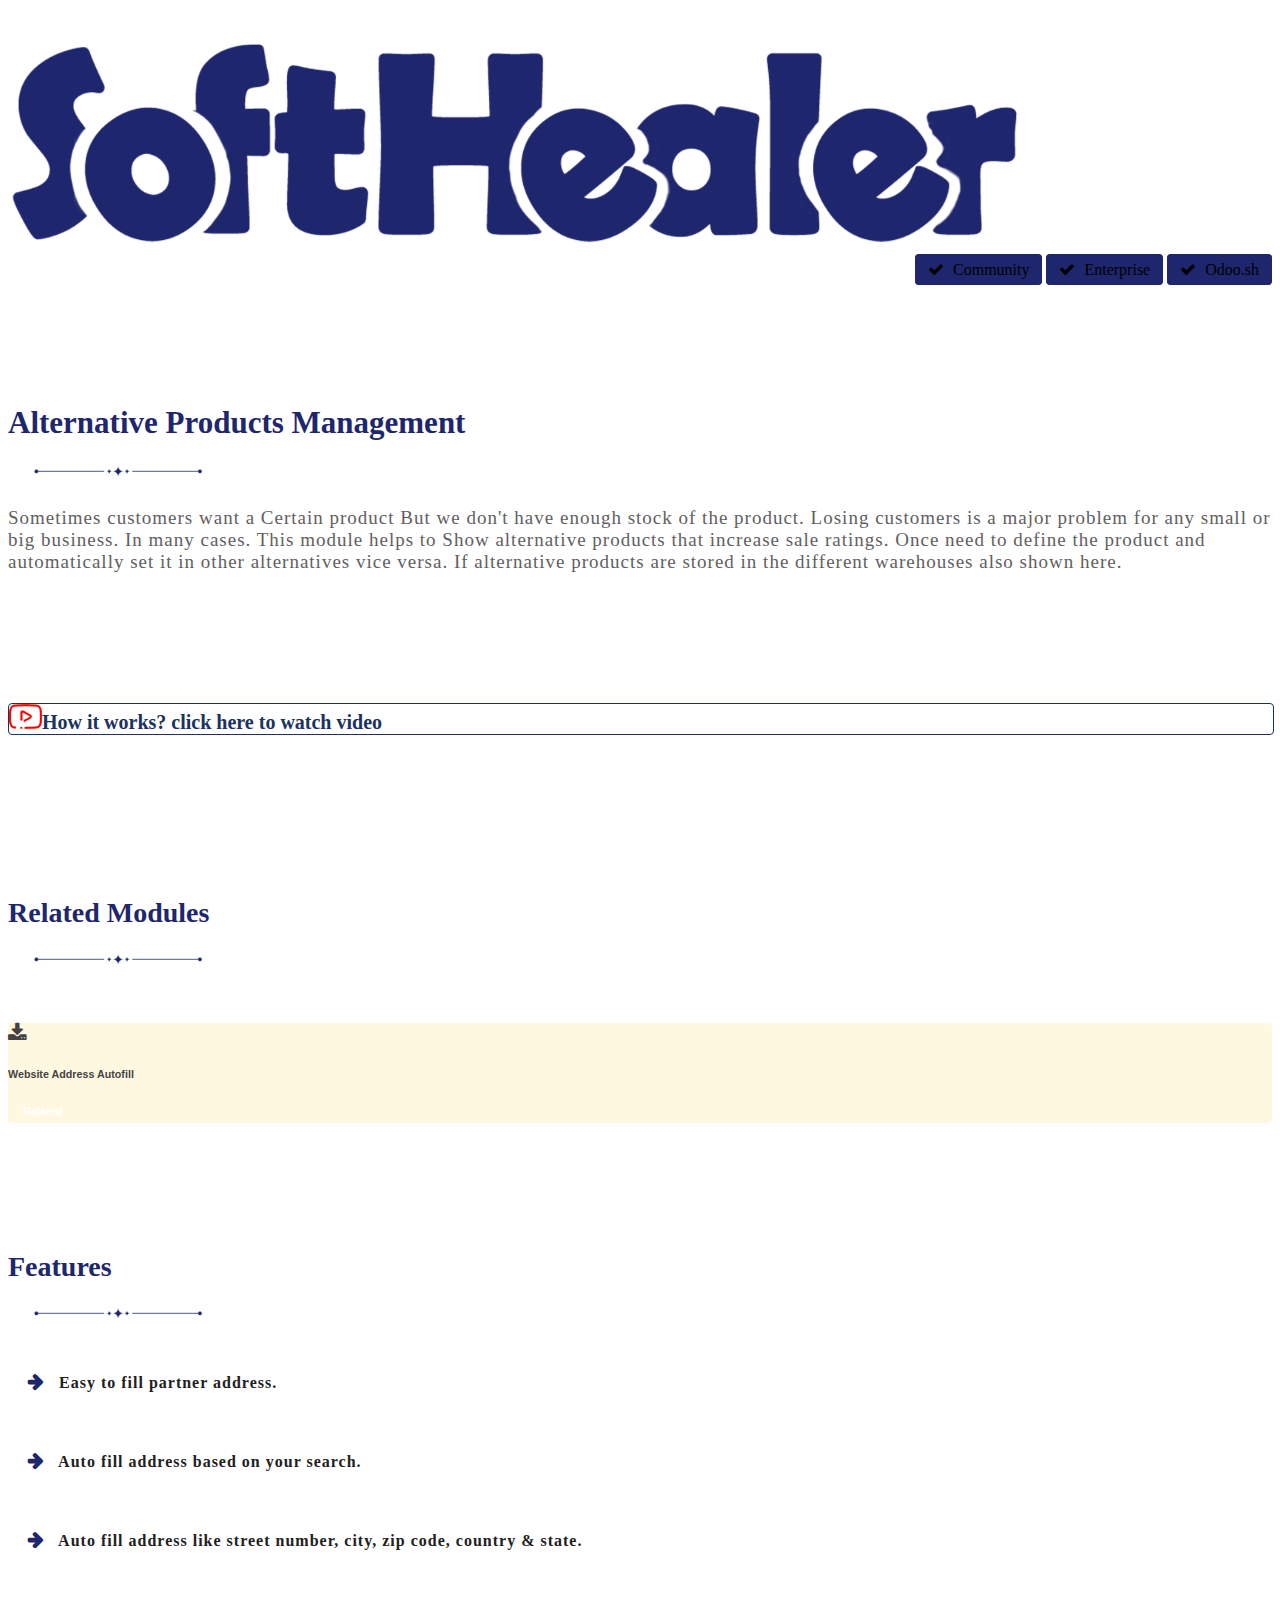
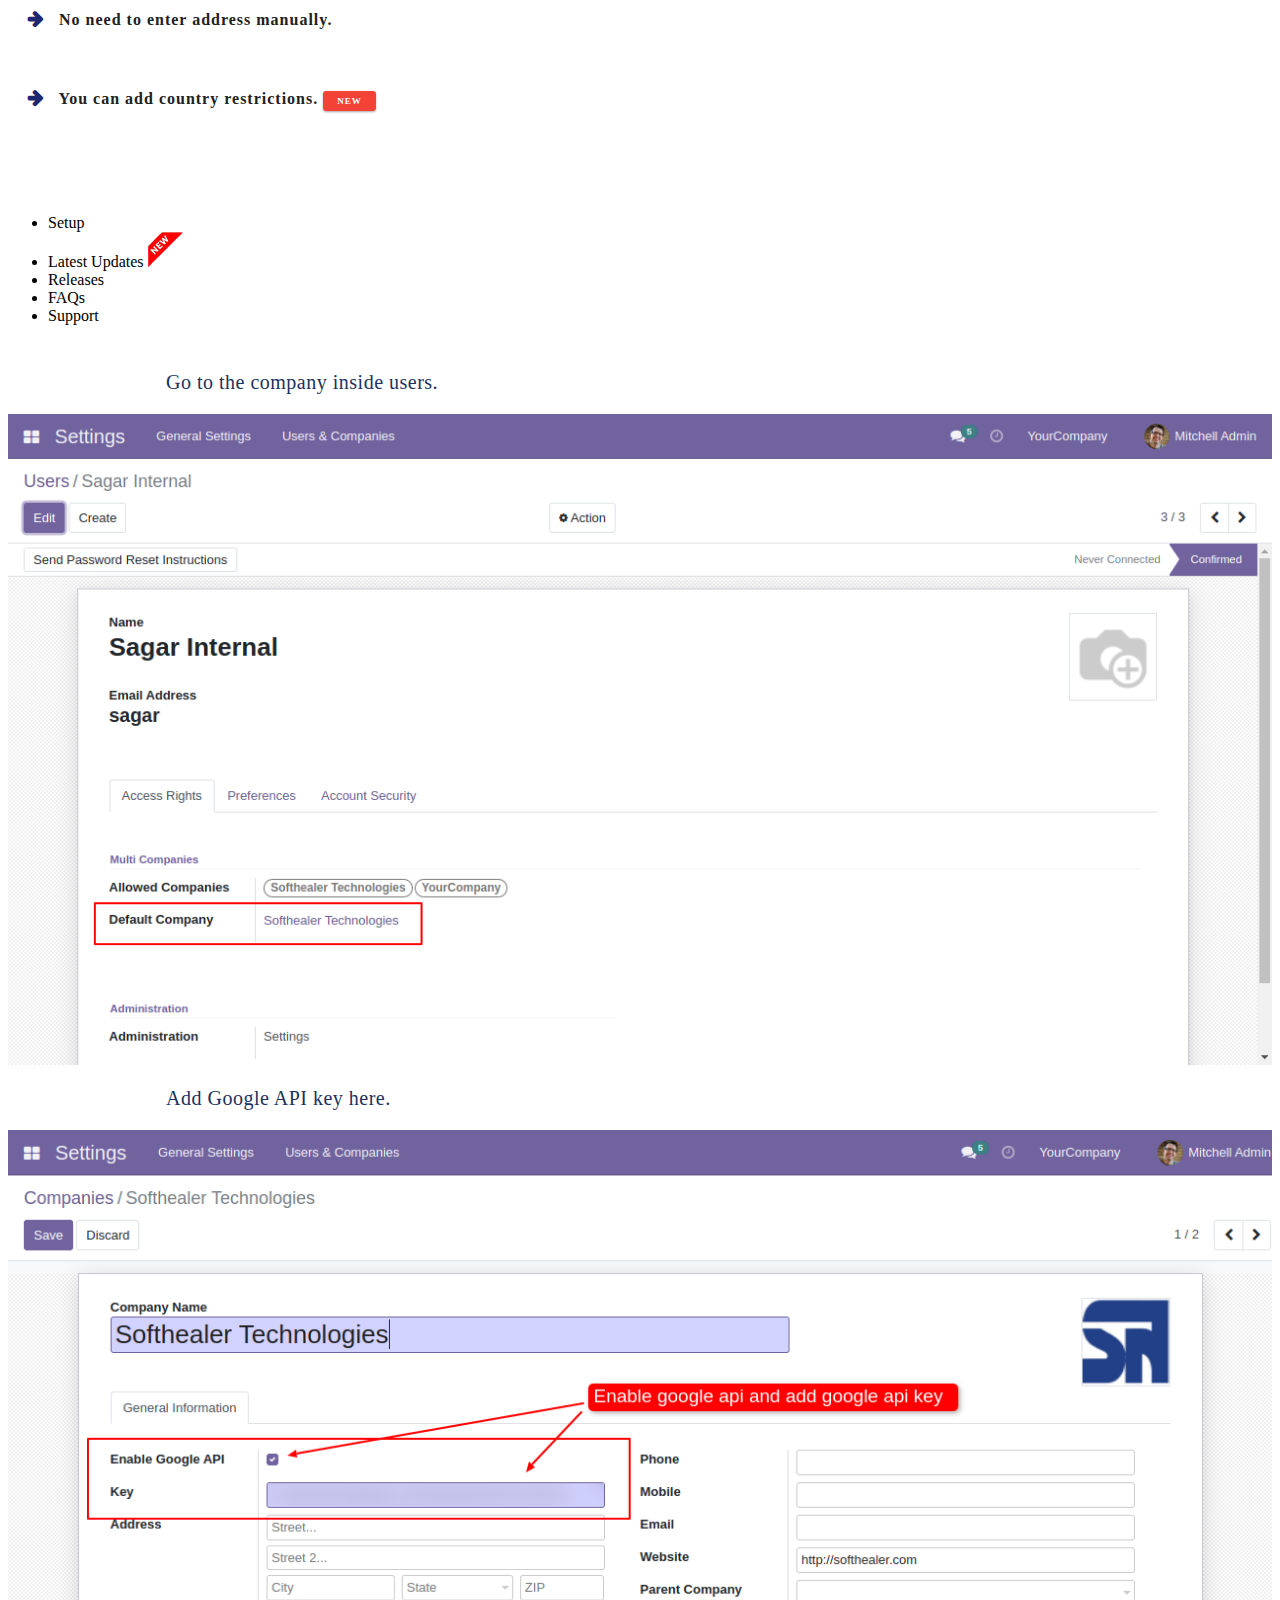
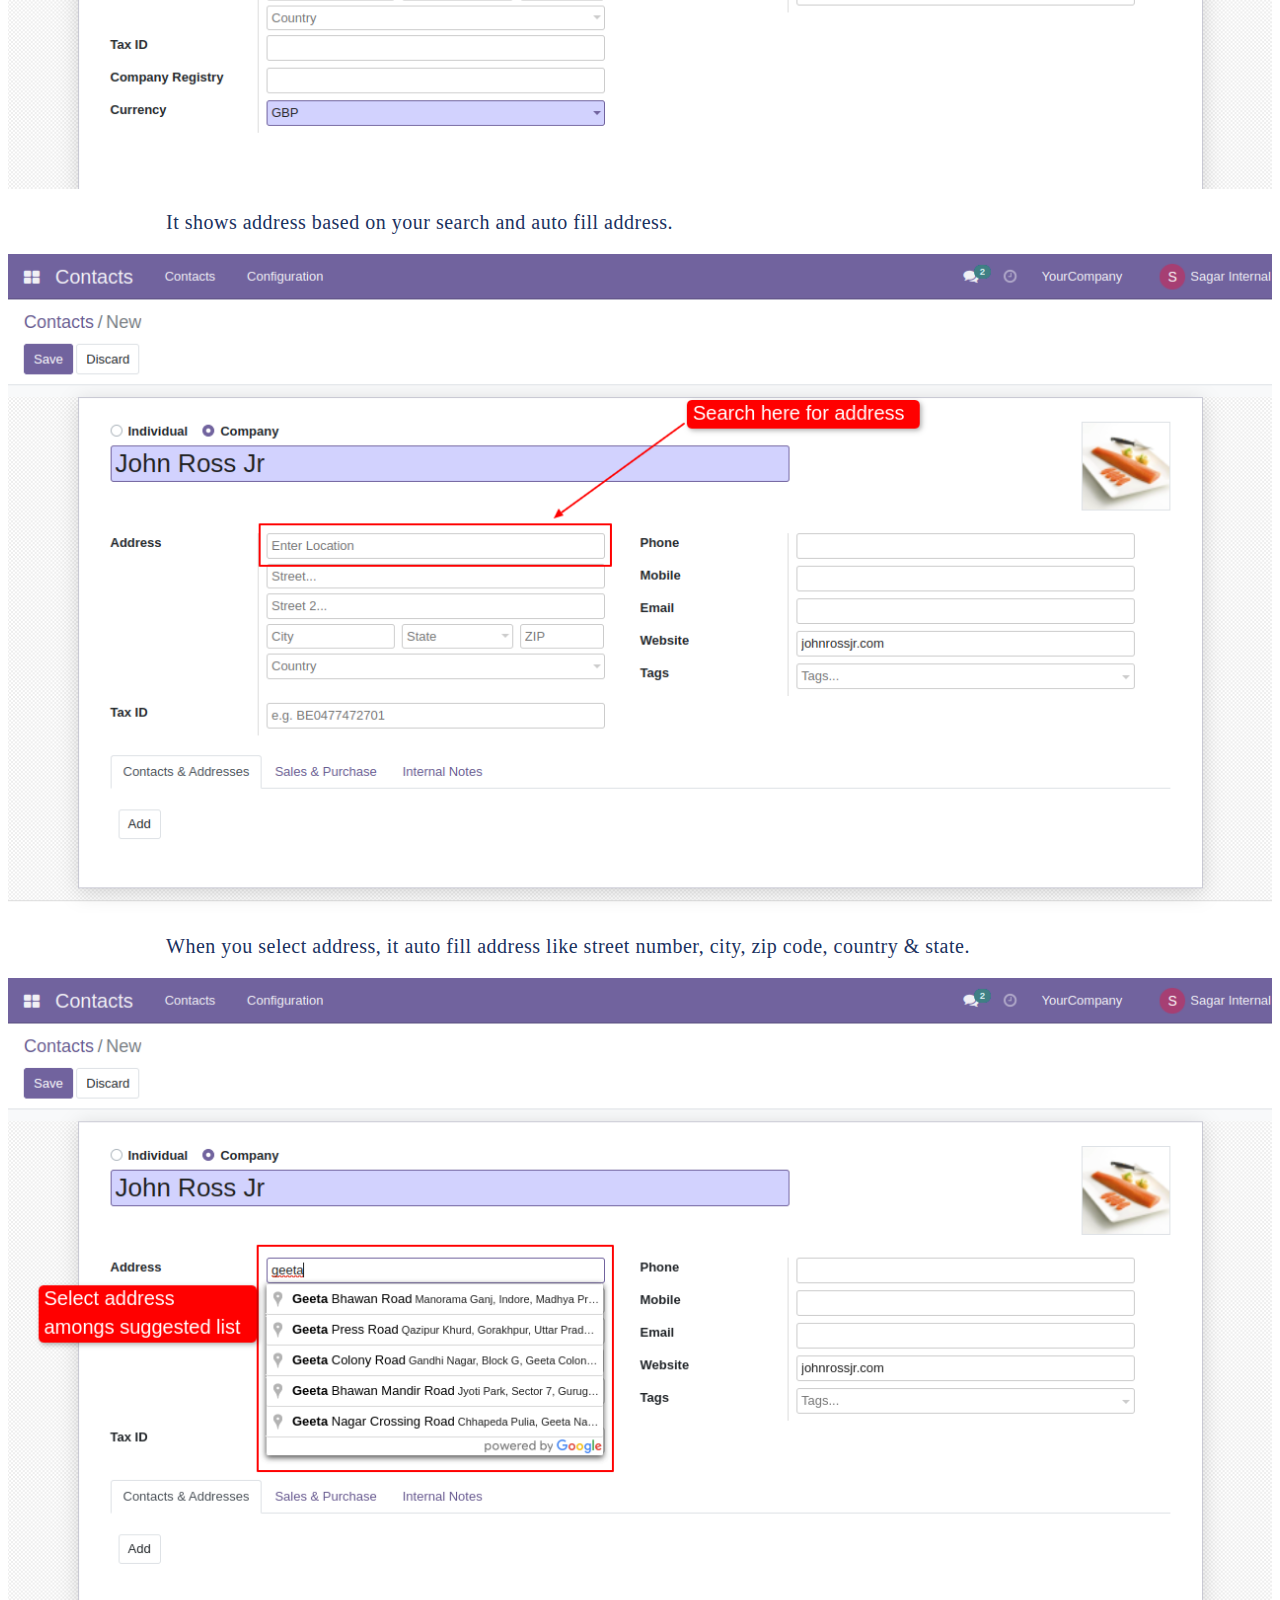
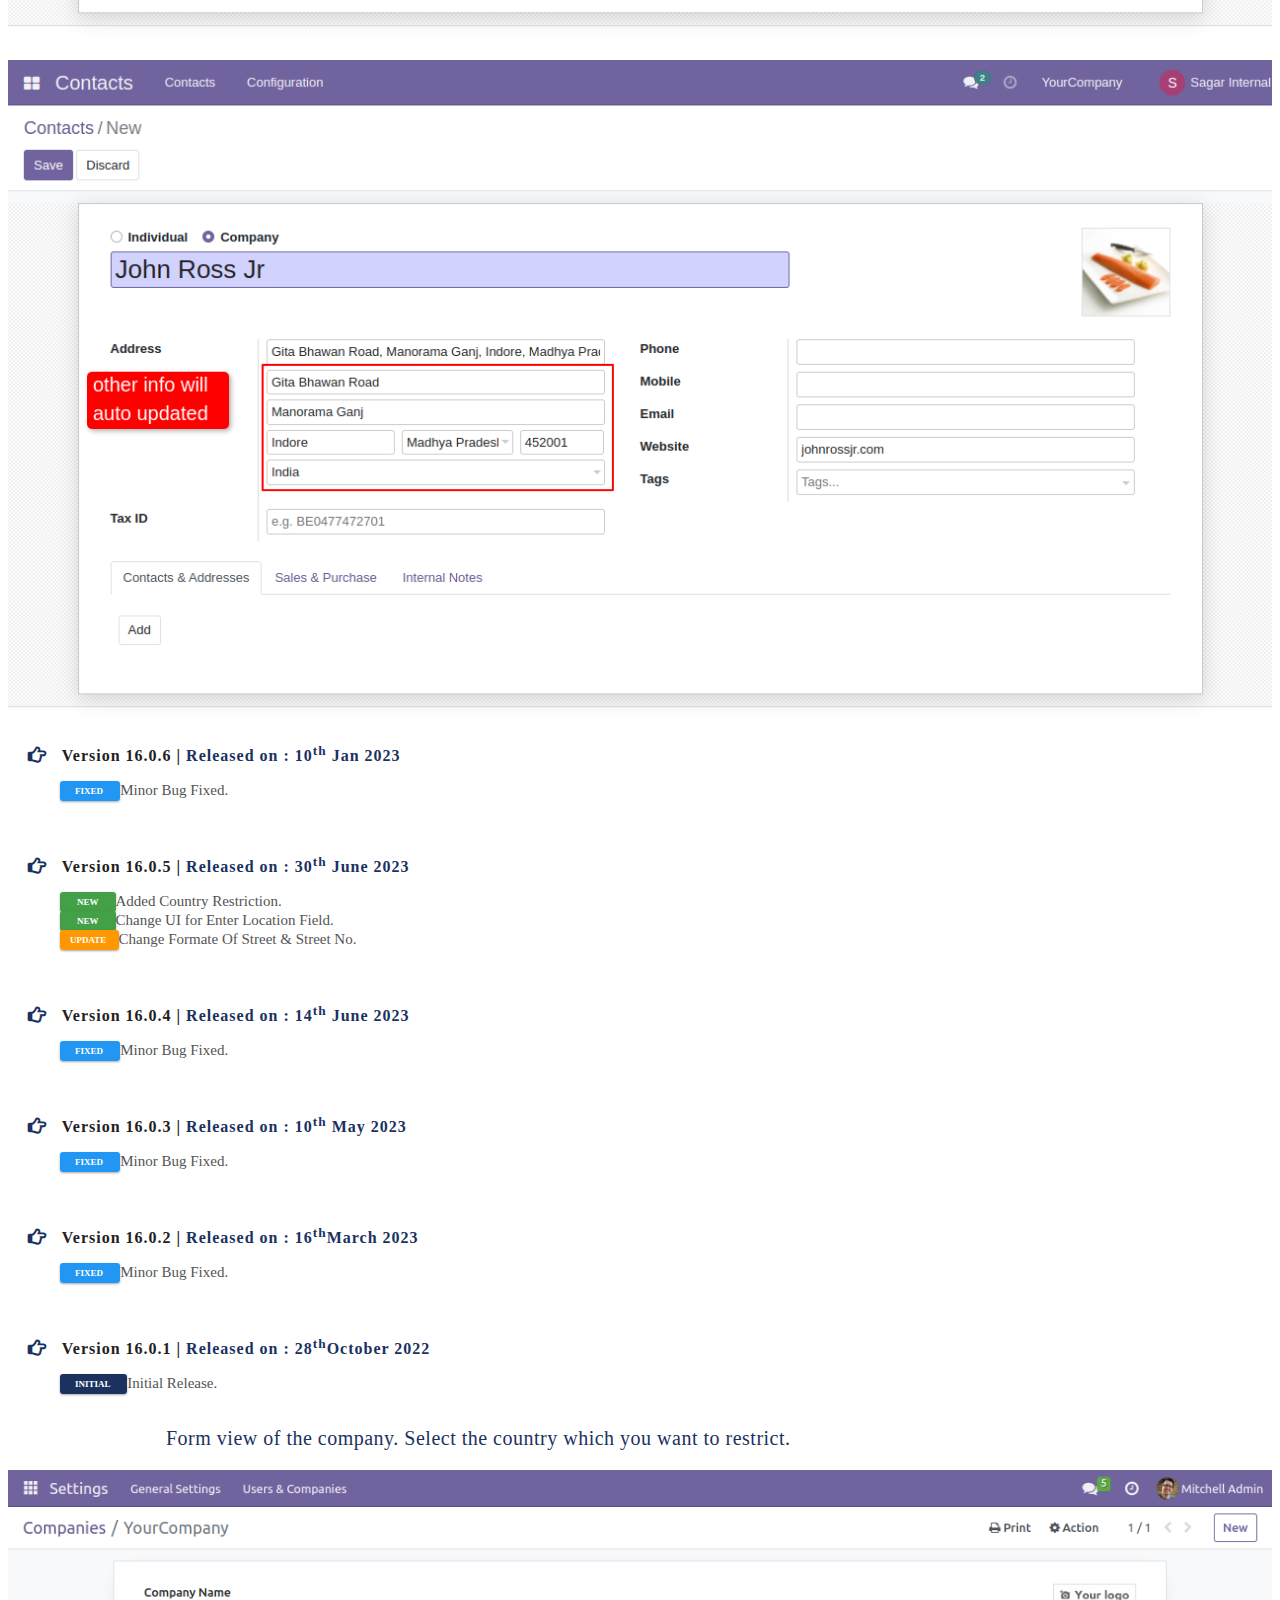
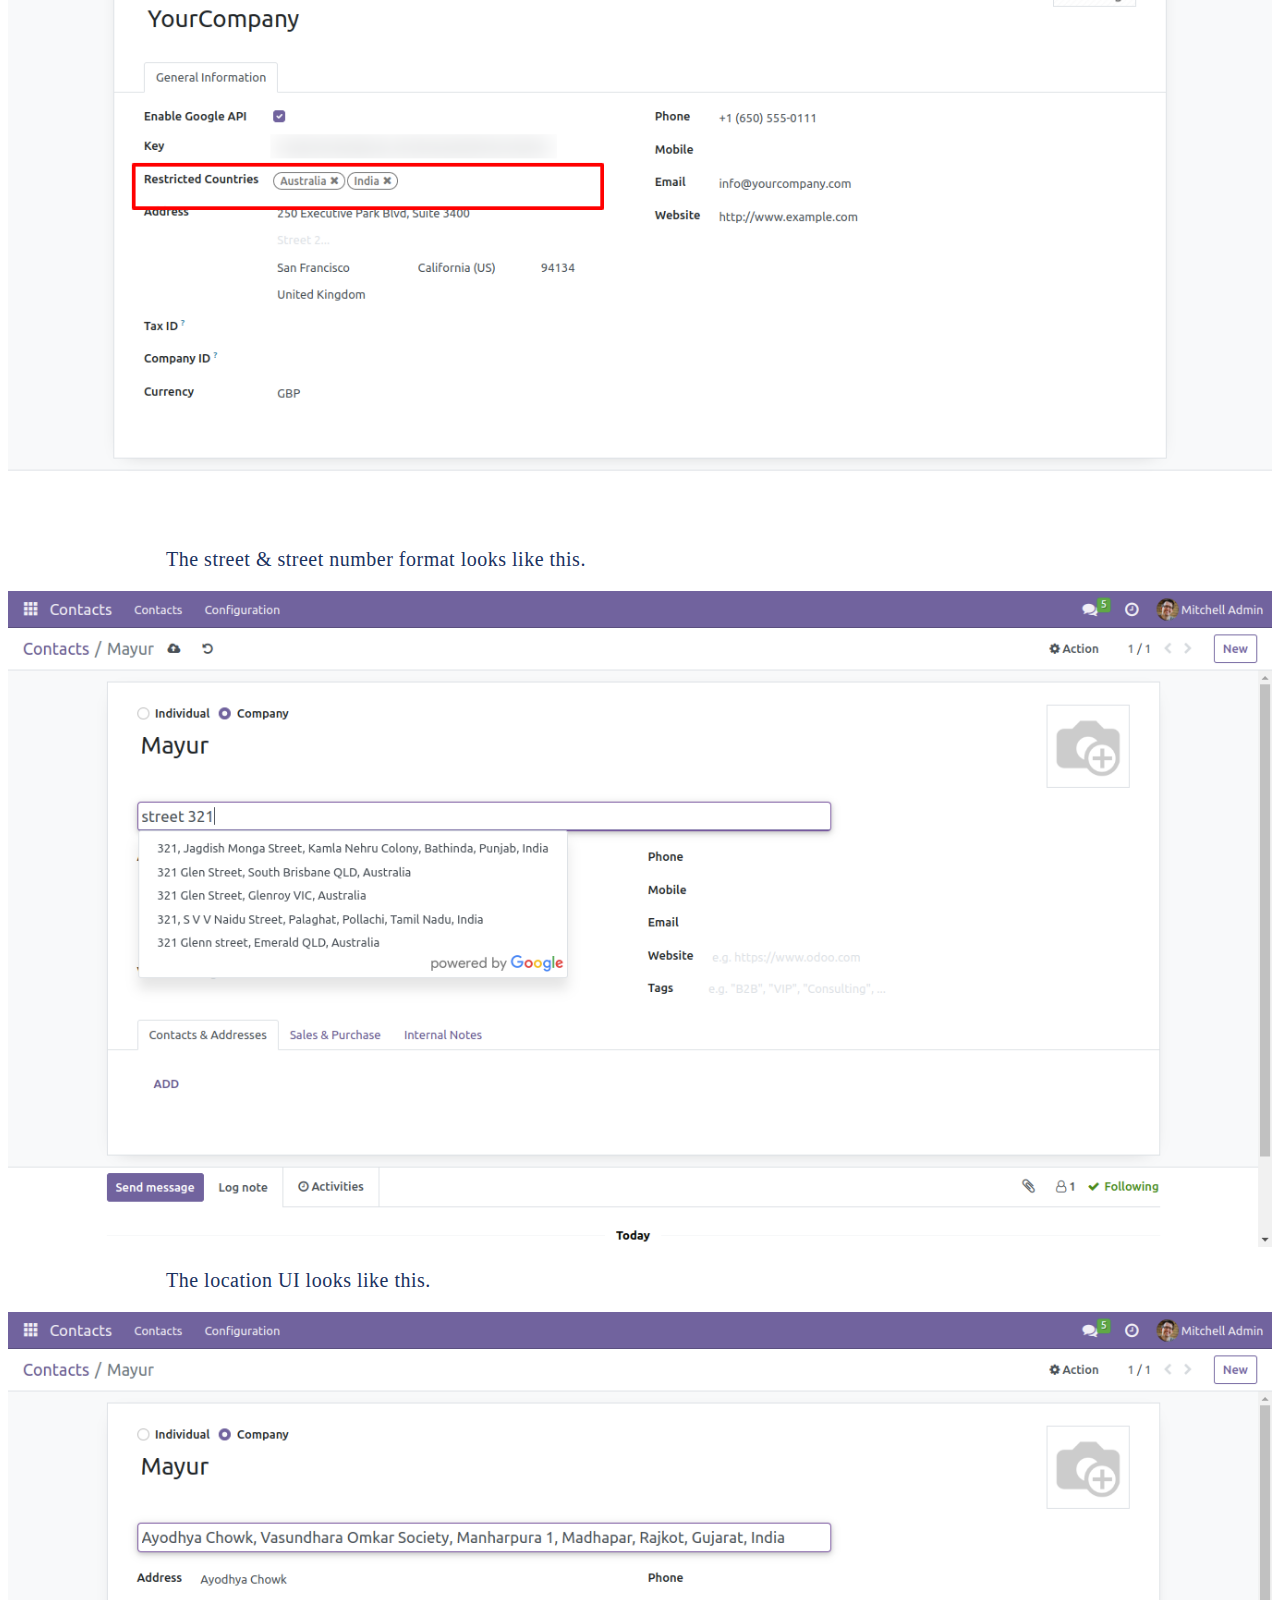
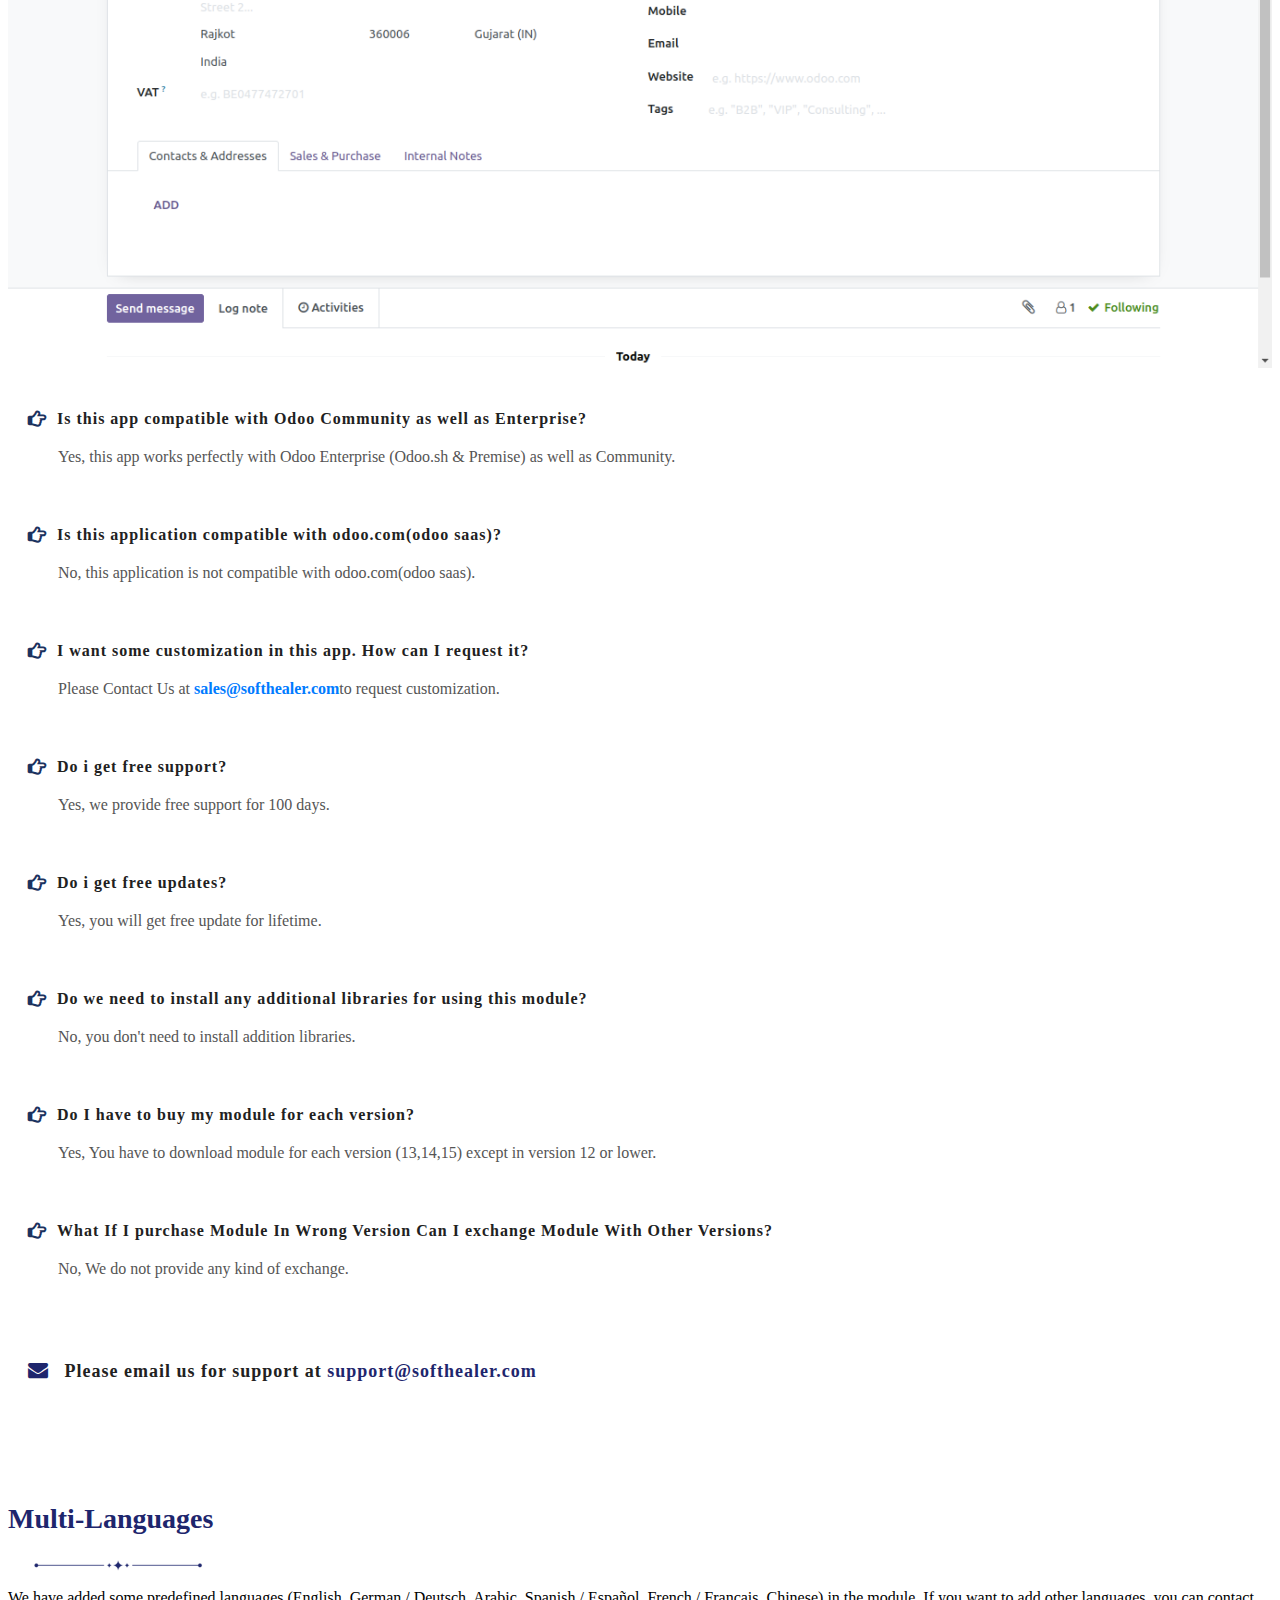
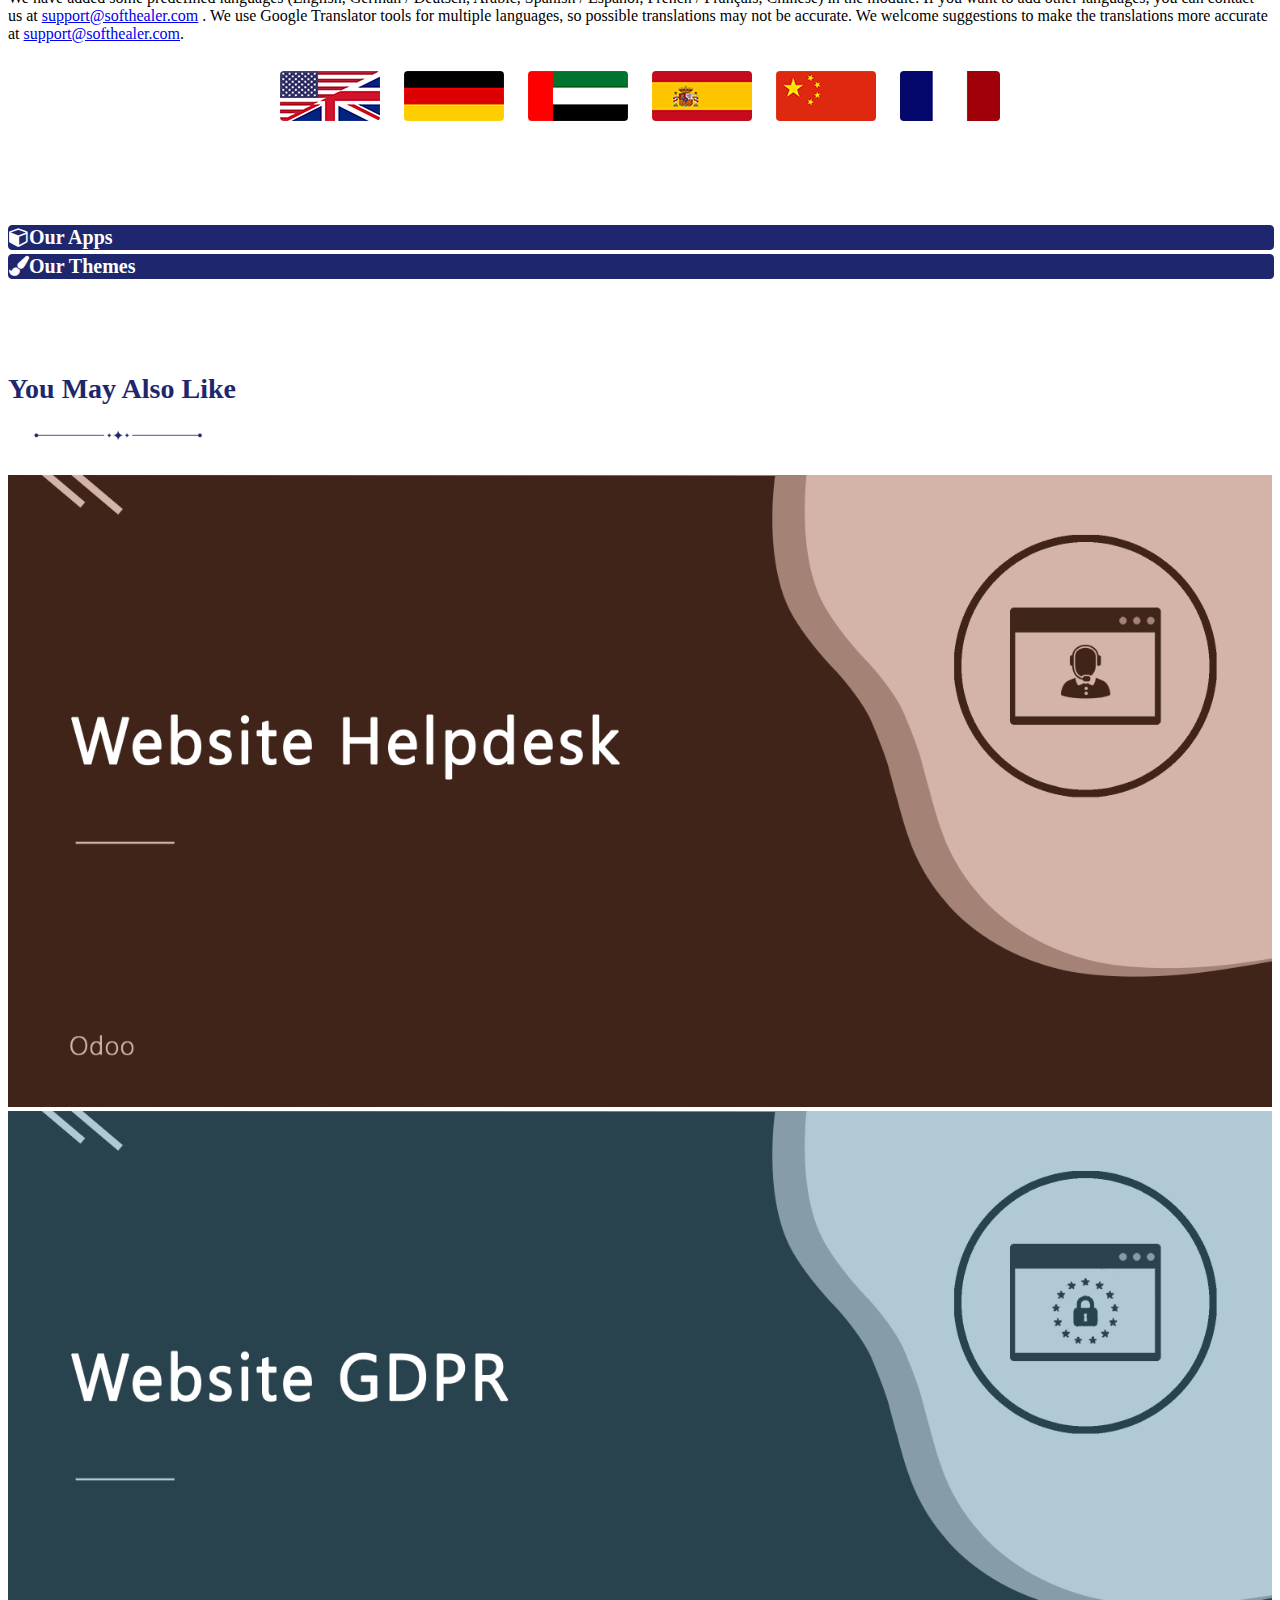
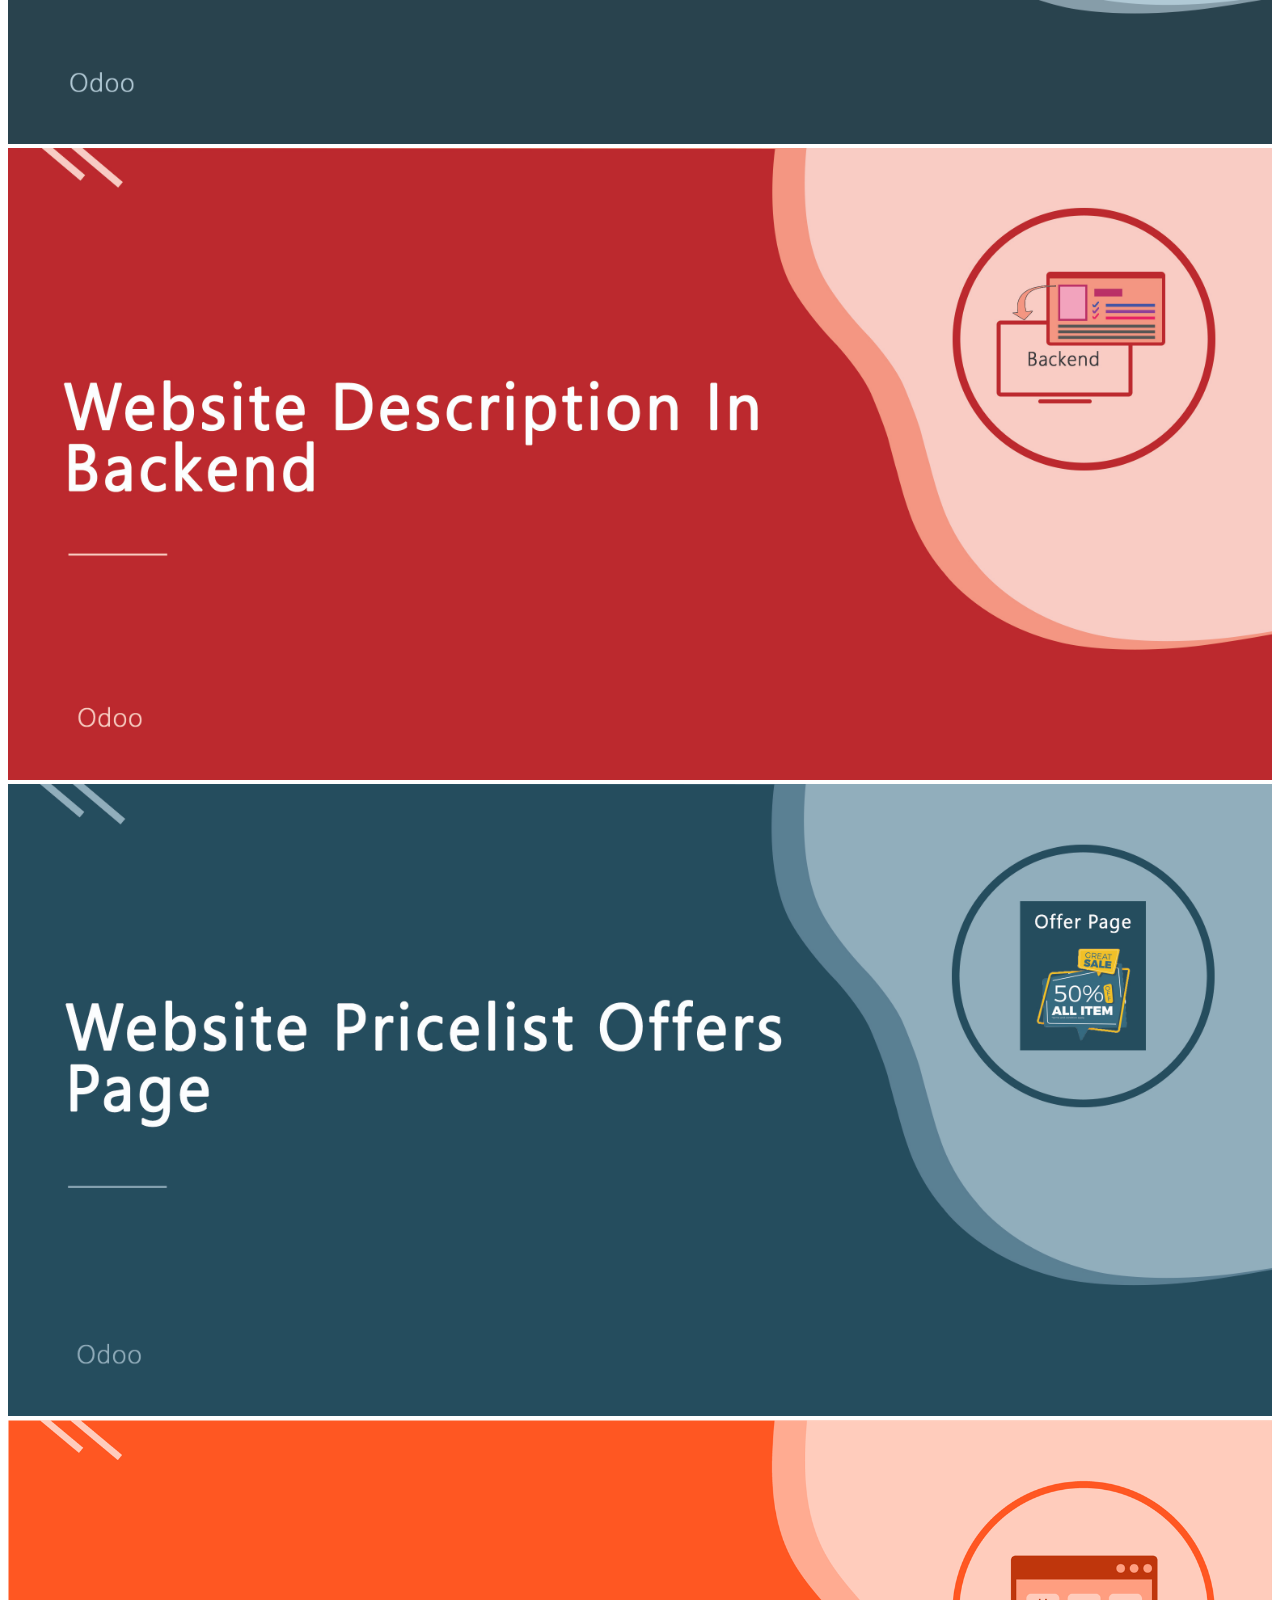
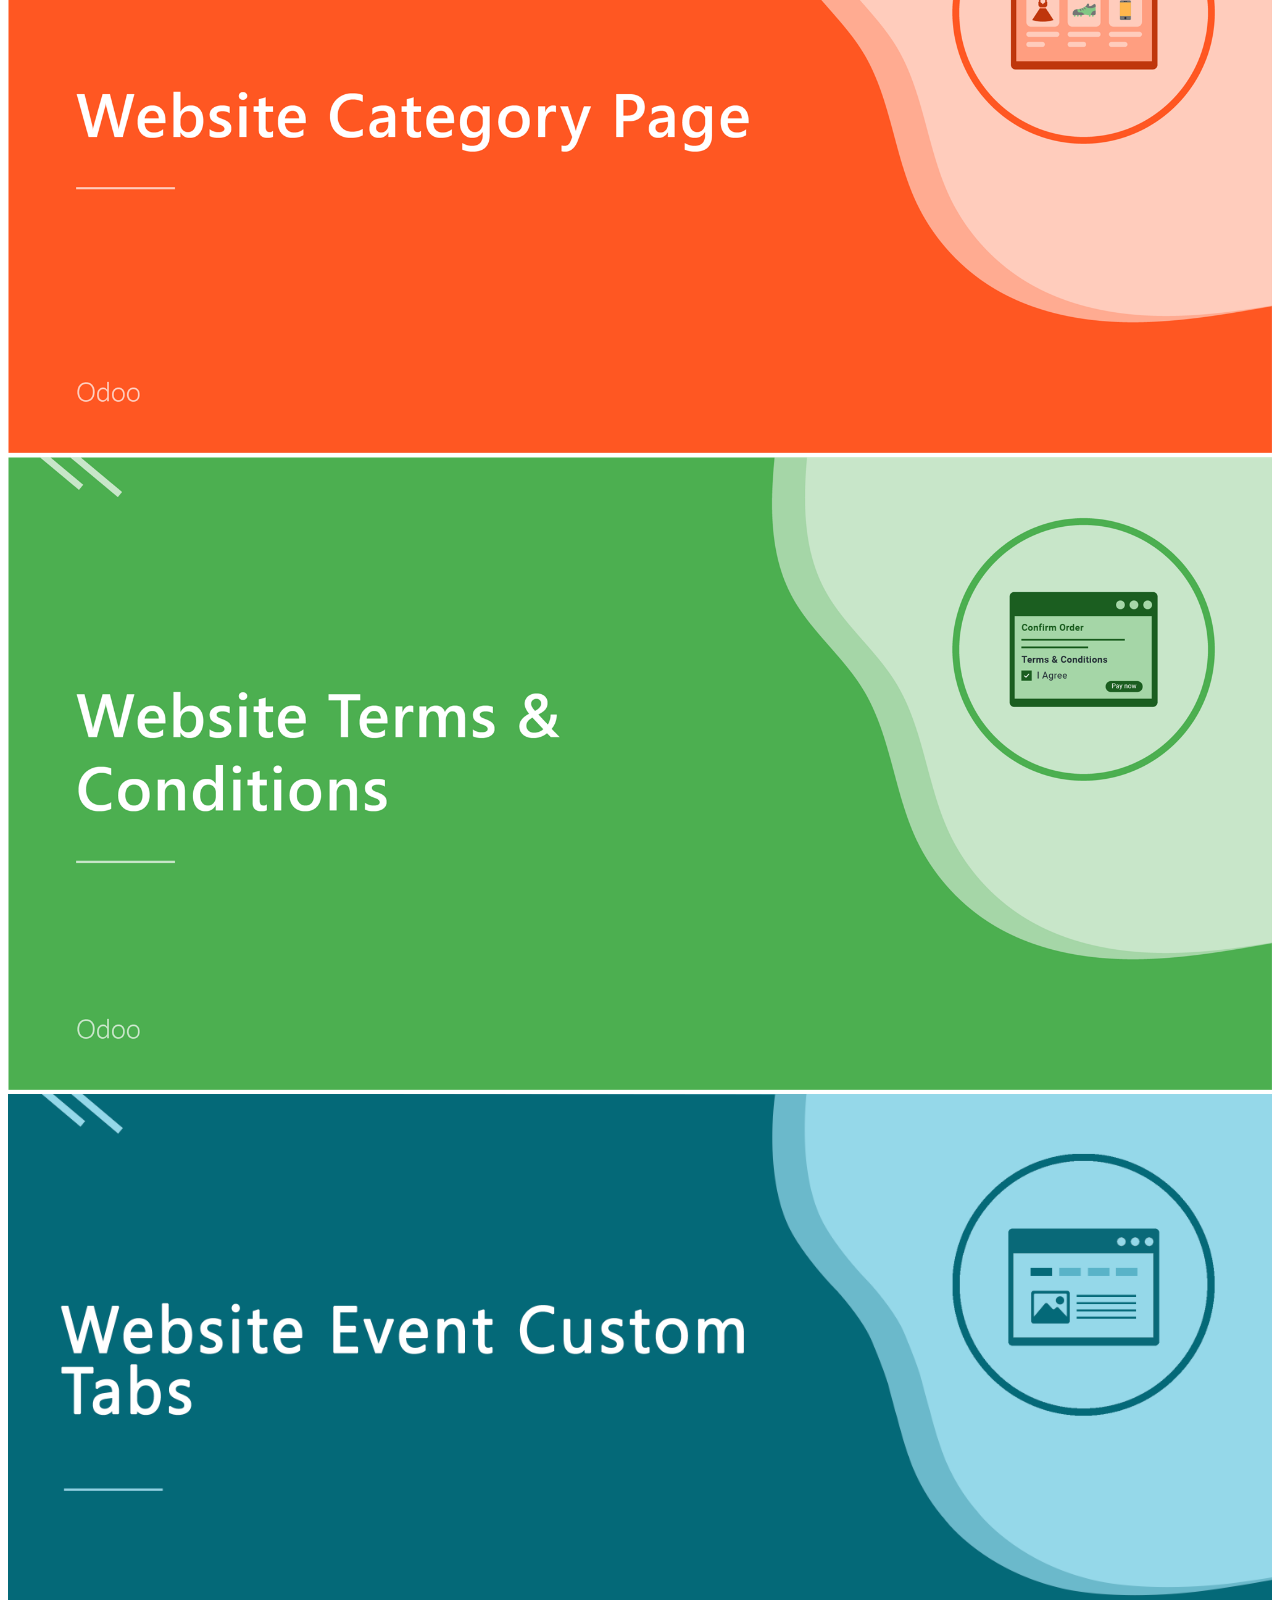
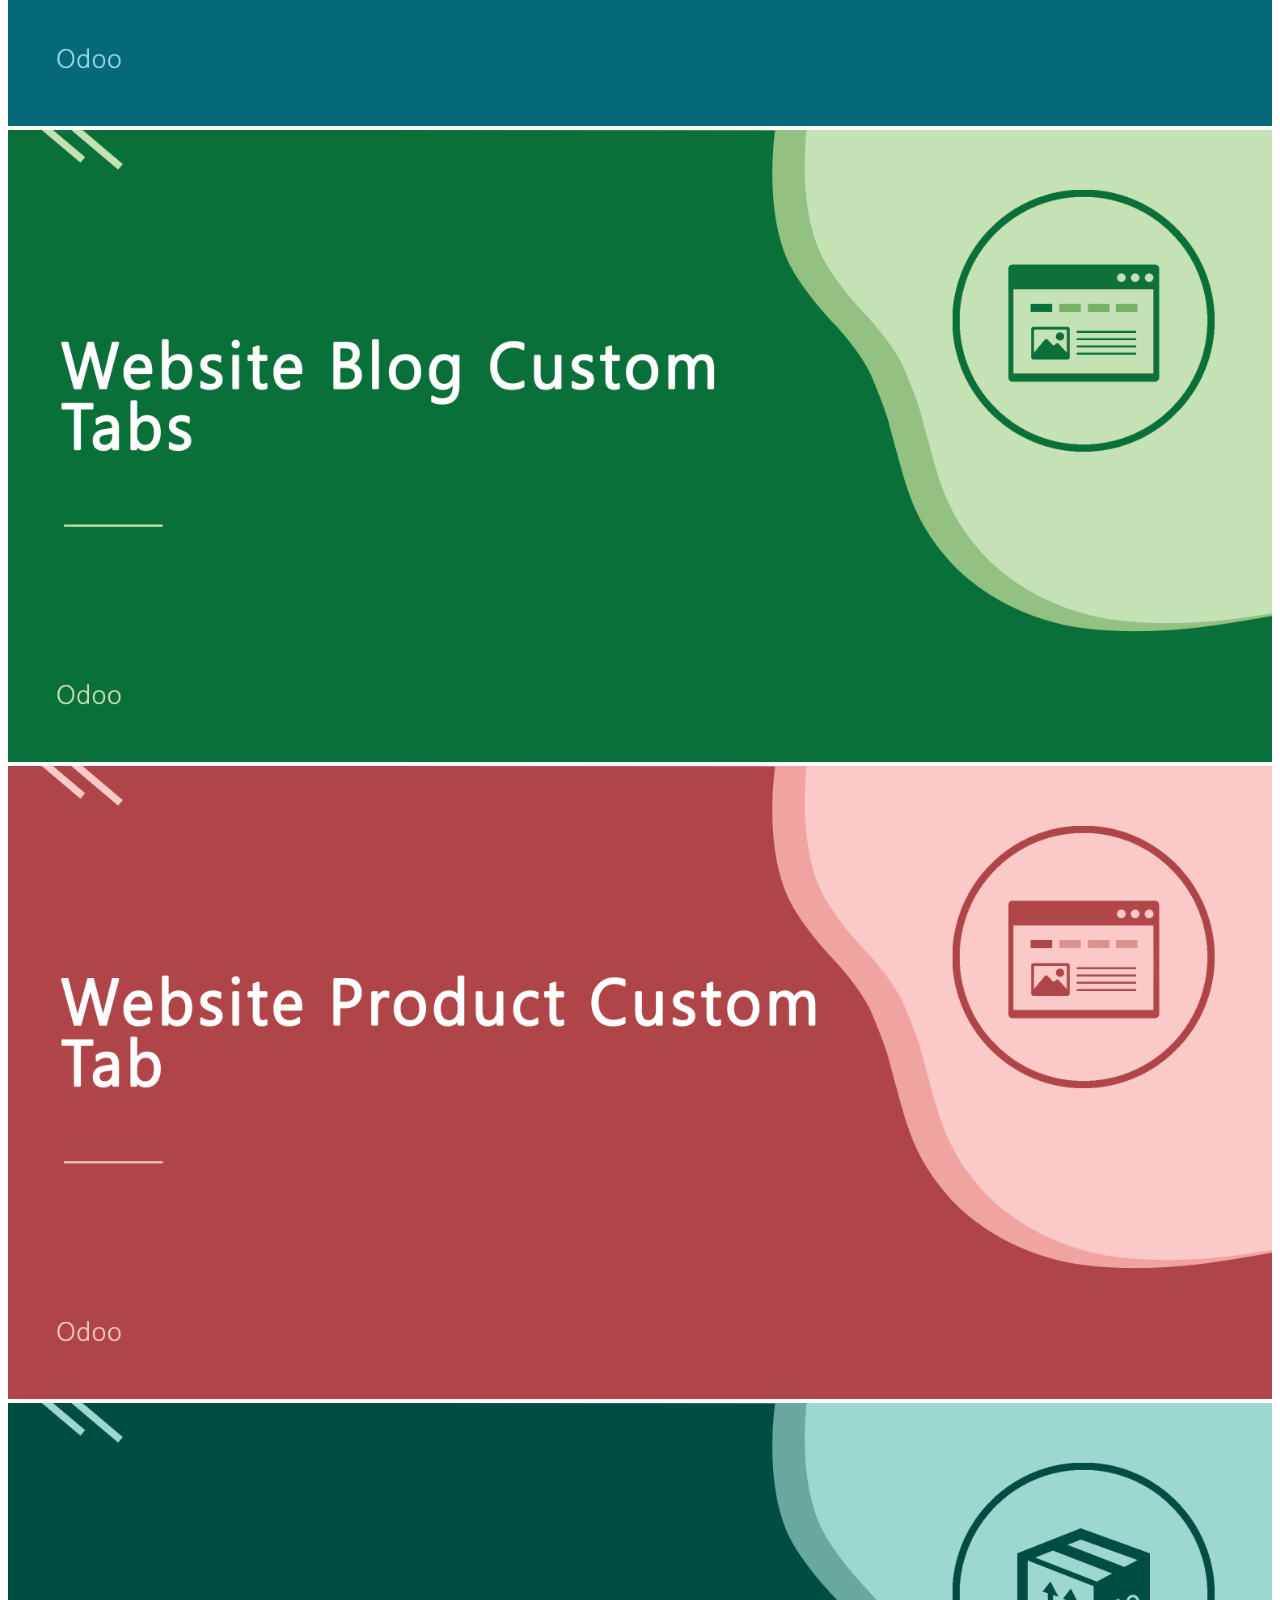
<file: sh_contact_address_google_place/static/description/index.html>
<!DOCTYPE html>
<html>
   <head>
      <title></title>
      <!-- <link rel="stylesheet" href="https://maxcdn.bootstrapcdn.com/bootstrap/4.5.0/css/bootstrap.min.css"> -->
      <link href="https://cdn.jsdelivr.net/npm/bootstrap@5.0.2/dist/css/bootstrap.min.css" rel="stylesheet" integrity="sha384-EVSTQN3/azprG1Anm3QDgpJLIm9Nao0Yz1ztcQTwFspd3yD65VohhpuuCOmLASjC" crossorigin="anonymous">
      <link rel="stylesheet" href="https://cdnjs.cloudflare.com/ajax/libs/font-awesome/4.7.0/css/font-awesome.min.css">
      <!-- <script src="https://ajax.googleapis.com/ajax/libs/jquery/3.5.1/jquery.min.js"></script>
      <script src="https://cdnjs.cloudflare.com/ajax/libs/popper.js/1.16.0/umd/popper.min.js"></script>
      <script src="https://maxcdn.bootstrapcdn.com/bootstrap/4.5.0/js/bootstrap.min.js"></script> -->
      <script src="https://cdn.jsdelivr.net/npm/bootstrap@5.0.2/dist/js/bootstrap.bundle.min.js" integrity="sha384-MrcW6ZMFYlzcLA8Nl+NtUVF0sA7MsXsP1UyJoMp4YLEuNSfAP+JcXn/tWtIaxVXM" crossorigin="anonymous"></script>
   </head>
   <body>
      <section id="sh_module_header" class="sh_module_header">
         <div class="container">
            <div class="sh_center text-center" style='margin: 2rem 0;'>
               <div class="row align-items-center" style='align-items: center;'>
                  <div class="col-lg-4 col-md-4 col-sm-12" style='text-align: left;'>
                     <img src='shapes/softhealer.png' alt='logo' style="width: 80%;">
                  </div>
                  <div class="col-lg-8 col-md-8 col-sm-12" style='text-align: right;'>
                     <span class='btn btn-primary' style="position: relative; overflow: hidden; border: 1px solid transparent; padding: .375rem .75rem; font-size: 1rem; line-height: 1.5; border-radius: .25rem; background-color: #1e266d;border-color: #1e266d;"><i class='fa fa-check' style="margin-right: 9px;"></i>Community</span>
                     <span class='btn btn-primary' style="position: relative; overflow: hidden; border: 1px solid transparent; padding: .375rem .75rem; font-size: 1rem; line-height: 1.5; border-radius: .25rem; background-color: #1e266d;border-color: #1e266d;"><i class='fa fa-check' style="margin-right: 9px;"></i>Enterprise</span>
                     <span class='btn btn-primary' style="position: relative; overflow: hidden; border: 1px solid transparent; padding: .375rem .75rem; font-size: 1rem; line-height: 1.5; border-radius: .25rem; background-color: #1e266d;border-color: #1e266d;"><i class='fa fa-check' style="margin-right: 9px;"></i>Odoo.sh</span>
                  </div>
               </div>
            </div>
         </div>
      </section>
      <!-- heading  -->
      <section id="sh_module_desc" class="sh_module_desc" style="padding-top: 50px;">
         <div class="container">
            <div class="sh_center text-center">
               <h4 style="font-size: 31px;font-weight: 600;color: #1e266d;margin-bottom: 10px;">Alternative Products Management</h4>
               <!-- <img src="shape.png" style="width: 100px;display: block;text-align: center;margin: auto;margin-bottom: 20px;" /> -->
               <img src="shapes/heading.png" alt="heading" />
               <p style="color: #616060;font-size: 19px;margin: 0;letter-spacing: 1px;margin-top: 12px;">
                  Sometimes customers want a Certain product But we don't have enough stock of the product. Losing customers is a major problem for any small or big business. In many cases. This module helps to Show alternative products that increase sale ratings. Once need to define the product and automatically set it in other alternatives vice versa. If alternative products are stored in the different warehouses also shown here.</p>
            </div>
         </div>
      </section>

   <!-- For 1 Youtube Video  -->
   <section id="sh_youtube_videos" class="sh_youtube_videos" style="padding-top: 50px;">
      <div class="container">
         <div class="row">
            <div class="col-lg-3 hidden-xs" style="padding: 2.5rem 1rem !important;">
            </div>
            <div class="col-lg-6 col-md-6 col-sm-12 col-12 mb-2">
               <div class="mx-auto">
                  <a href="https://youtu.be/-8V30kJfnfA" target="_blank"
                  class="shadow rounded py-3 px-4 mb-2 s_tooltip_tabs_tooltip_image s_figure_link text-center btn" style="border-width: 1px;border-style: solid;border-color: #1b325f;color: #1b325f;position: relative; overflow: hidden;text-decoration: none;border-radius: 0px;display: inline-block;font-size: 20px;font-weight: bold;width: 100%;border-radius: 0.25rem !important;"><span><img class="me-2" src="shapes/vd_btn.png" alt="video_btn" style="height: 25px;" /></span><span class="align-middle">How it works? click here to watch video</span></a>
               </div>
            </div>
            <div class="col-lg-3 hidden-xs" style="padding: 2.5rem 1rem !important;">
            </div>
         </div>
      </div>
   </section>
<!-- For 1 Youtube Video  -->

<section class="sh_bg_cover" style="padding:40px 0px;background-color: transparent;">
   <div class="container">
       <div class="sh_center text-center" style="margin-bottom: 40px;">
          <h4 style="font-size: 28px;font-weight: 600;color: #1e266d;margin-bottom: 10px;">Related Modules</h4>
          <!-- <hr style="width: 100px;border-width: 2px;border-color: #1e266d;" /> -->
          <img src="shapes/heading.png" alt="heading" />
       </div>
       <div class="row">
            <div class="col-lg-6 col-md-6 mb-2 col-sm-12 col-12 justify-content-center offset-md-3">
               <a href="https://apps.odoo.com/apps/modules/16.0/sh_wsale_address_google_place/" target="_blank"
                  style="text-decoration:none;">
                  <div
                     class="box p-3 shadow text-center border border-warning rounded d-flex justify-content-center align-items-center"
                     align="center"
                     style="color:#434343; font-family:sans-serif!important; margin-bottom:0px !important; text-align:justify; text-decoration: none;background-color: #fff8e0;border-radius: 0.25rem !important;">
                     <!-- <img class="me-2" src="d.png" alt="gif" style="height: 25px;" /> -->
                     <span class="fa fa-download" style="font-size: 20px;color: #434343;margin-right: 8px;"></span>
                     <h6 class="mb-0 fw-bold me-2">Website Address Autofill</h6> <span
                        class="badge bg-warning"
                        style="padding:5px 15px; border-radius:2px; color:#fff; font-size: 11px; font-weight:bold;vertical-align: text-top;">Related</span>
                  </div>
               </a>
            </div>

         </div>
      </div>
   </section>

   <!-- Feature-->
   <section id="sh_features" class="sh_features" style="padding-top: 50px;background-color: transparent;">
      <div class="container">
         <div class="sh_center text-center mb-5">
            <h4 style="font-size: 28px;font-weight: 600;color: #1e266d;margin-bottom: 10px;">Features</h4>
            <!-- <hr style="width: 100px;border-width: 2px;border-color: #1e266d;" /> -->
            <img src="shapes/heading.png" alt="heading" />
         </div>
         <div id="Feature" class="tab-pane active">
            <ul style="padding: 0;list-style: none;">
              <li class="shadow rounded" style="padding: 20px;margin-bottom: 20px;font-size: 16px;color: #212121;font-weight: 600;letter-spacing: 1px;display: block;border-radius: 0.25rem !important;"><span class="fa fa-arrow-right" style="color: #1e266d;font-weight: 600;font-size: 18px;padding-right: 10px;"></span> Easy to fill
                  partner address.
               </li>
              <li class="shadow rounded" style="padding: 20px;margin-bottom: 20px;font-size: 16px;color: #212121;font-weight: 600;letter-spacing: 1px;display: block;border-radius: 0.25rem !important;"><span class="fa fa-arrow-right" style="color: #1e266d;font-weight: 600;font-size: 18px;padding-right: 10px;"></span> Auto fill
                  address based on your search.
               </li>
              <li class="shadow rounded" style="padding: 20px;margin-bottom: 20px;font-size: 16px;color: #212121;font-weight: 600;letter-spacing: 1px;display: block;border-radius: 0.25rem !important;"><span class="fa fa-arrow-right" style="color: #1e266d;font-weight: 600;font-size: 18px;padding-right: 10px;"></span> Auto fill
                  address like street number, city, zip code, country & state.
               </li>
               <li class="shadow rounded" style="padding: 20px;margin-bottom: 20px;font-size: 16px;color: #212121;font-weight: 600;letter-spacing: 1px;display: block;border-radius: 0.25rem !important;"><span class="fa fa-arrow-right" style="color: #1e266d;font-weight: 600;font-size: 18px;padding-right: 10px;"></span> No need to
                  enter address manually.
               </li>
               <li class="shadow rounded" style="padding: 20px;margin-bottom: 20px;font-size: 16px;color: #212121;font-weight: 600;letter-spacing: 1px;display: block;border-radius: 0.25rem !important;"><span class="fa fa-arrow-right" style="color: #1e266d;font-weight: 600;font-size: 18px;padding-right: 10px;"></span>
                  You can add country restrictions. <span class="badge bg-danger" style="background-color: #f44336 !important;
padding: 5px 14px;
border-radius: 3px;
color: #fff;
font-size: 9px;
text-transform: uppercase;
font-weight: bold;
box-shadow: 0 1px 3px rgba(0,0,0,0.12), 0 1px 2px rgba(0,0,0,0.24);">New</span>

               </li>
            </ul>
         </div>
      </div>
   </section>
   <!-- Feature-->

   <!-- tabes-->
   <section id="sh_tab" class="sh_tab" style="padding-top: 50px;background-color: transparent;">
         <div class="">
         <ul class="nav nav-tabs justify-content-center bg-transparent" id="nav-tab" role="tablist">
            <li class="nav-item" role="presentation">
              <a class="nav-link text-dark active" id="pills-home-tab-a" data-bs-toggle="pill" data-bs-target="#Configurations" type="button" role="tab" aria-controls="pills-home" aria-selected="false">Setup</a>
            </li>
            <li class="nav-item text-black position-relative" role="presentation">
               <a class="nav-link text-dark" id="pills-profile-tab-b" data-bs-toggle="pill" data-bs-target="#Releases" type="button" role="tab" aria-controls="pills-profile" aria-selected="false">Latest Updates
                <img class="position-absolute fixed-top" src="new2.png" alt="new_tag_ribbon" style="height:35px">
               </a>
             </li>
            <li class="nav-item text-black" role="presentation">
              <a class="nav-link text-dark" id="pills-profile-tab-b" data-bs-toggle="pill" data-bs-target="#Release" type="button" role="tab" aria-controls="pills-profile" aria-selected="false">Releases</a>
            </li>
            <li class="nav-item text-black" role="presentation">
              <a class="nav-link text-dark " id="pills-contact-tab-c" data-bs-toggle="pill" data-bs-target="#FAQ" type="button" role="tab" aria-controls="pills-contact" aria-selected="true">FAQs</a>
            </li>
            <li class="nav-item text-black position-relative" role="presentation">
               <a class="nav-link text-dark " id="pills-contact-tab-c" data-bs-toggle="pill" data-bs-target="#Support" type="button" role="tab" aria-controls="pills-contact" aria-selected="true">Support</a>
             </li>
          </ul>
        
          <div class="tab-content" style="padding-top: 30px;background-color: transparent;padding-bottom: 30px;">

            <!-- tab 1 -->
            <div id="Configurations" class="tab-pane active sh_configuration">
               <section id="sh_configuration">
                  <div class="container">
                     <div class="text-center">
                        <p style="color: #1b325f;font-size: 20px;max-width: 75%;margin: auto;margin-bottom: 20px;letter-spacing: .5px;">
                           Go to the company inside users.
                        </p>
                        <div class="col-md-12">
                           <img class="img-responsive rounded shadow" src="screenshots/1.png" style="width: 100%;" />
                        </div>
                        <br />
                        <p style="color: #1b325f;font-size: 20px;max-width: 75%;margin: auto;margin-bottom: 20px;letter-spacing: .5px;">
                           Add Google API key here.
                        </p>
                        <div class="col-md-12">
                           <img class="img-responsive rounded shadow" src="screenshots/2.png" style="width: 100%;" />
                        </div>
                        <br />
                        <p style="color: #1b325f;font-size: 20px;max-width: 75%;margin: auto;margin-bottom: 20px;letter-spacing: .5px;">
                           It shows address based on your search and auto fill address.
                        </p>
                        <div class="col-md-12">
                           <img class="img-responsive rounded shadow" src="screenshots/3.png" style="width: 100%;" />
                        </div>
                        <br />
                        <p style="color: #1b325f;font-size: 20px;max-width: 75%;margin: auto;margin-bottom: 20px;letter-spacing: .5px;">
                           When you select address, it auto fill address like street number, city, zip code, country &
                           state.
                        </p>
                        <div class="col-md-12">
                           <img class="img-responsive rounded shadow" src="screenshots/4.png" style="width: 100%;" /> <br /><br />
                           <img class="img-responsive rounded shadow" src="screenshots/5.png" style="width: 100%;" />
                        </div>

                     </div>
                  </div>
               </section>
            </div>
            <!-- tab 1 -->

            <!-- tab 2 -->
            <div id="Release" class="tab-pane fade container">

               <div class="sh_content shadow rounded bg-white" style="padding: 20px;margin-bottom: 15px;">
                  <h4
                     style="font-size: 16px;margin: 0;color: #212121;text-decoration: none;font-weight: 600;letter-spacing: 1px;display: block;">
                     <span class="fa fa-hand-o-right"
                        style="color: #1b325f;font-weight: 600;font-size: 18px;padding-right: 10px;"></span>
                     <span>Version 16.0.6</span> | <span style="color: #1b325f;">Released on : 10<sup>th</sup> Jan 2023</span>
                  </h4>
                  <div style="font-size: 16px;padding-left: 32px;color: #555;margin: 0;padding-top: 15px;">
                     <div style="font-weight: normal;" class="d-flex align-items-center"> <span
                           class="badge bg-info me-2" style="
                                    background: #2196f3;
                                    padding: 5px 15px;
                                    border-radius: 3px;
                                    color: #fff;
                                    font-size: 9px;
                                    text-transform: uppercase;
                                    font-weight: bold;
                                    box-shadow: 0 1px 3px rgba(0, 0, 0, 0.12), 0 1px 2px rgba(0, 0, 0, 0.24);
                                ">
                           Fixed
                        </span>
                        <span style="vertical-align: middle;font-size: 15px;">Minor Bug Fixed.</span>
                     </div>
                  </div>
               </div>


             
               <div class="sh_content shadow rounded bg-white" style="padding: 20px;margin-bottom: 15px;">
                  <h4
                     style="font-size: 16px;margin: 0;color: #212121;text-decoration: none;font-weight: 600;letter-spacing: 1px;display: block;">
                     <span class="fa fa-hand-o-right"
                        style="color: #1b325f;font-weight: 600;font-size: 18px;padding-right: 10px;"></span>
                     <span>Version 16.0.5</span> | <span style="color: #1b325f;">Released on : 30<sup>th</sup> June 2023</span>
                  </h4>
                  <div style="font-size: 16px;padding-left: 32px;color: #555;margin: 0;padding-top: 15px;">
                     <div style="font-weight: normal;" class="d-flex align-items-center"> <span class="badge bg-success me-2" style="background-color: #43A047 !important;
padding: 5px 17px;
border-radius: 3px;
color: #fff;
font-size: 9px;
text-transform: uppercase;
font-weight: bold;
box-shadow: 0 1px 3px rgba(0,0,0,0.12), 0 1px 2px rgba(0,0,0,0.24);">New</span><span style="vertical-align: middle;font-size: 15px;">Added Country Restriction.</span>
                     </div>
                     
                     <div style="font-weight: normal;" class="d-flex align-items-center"> <span class="badge bg-success me-2" style="background-color: #43A047 !important;
padding: 5px 17px;
border-radius: 3px;
color: #fff;
font-size: 9px;
text-transform: uppercase;
font-weight: bold;
box-shadow: 0 1px 3px rgba(0,0,0,0.12), 0 1px 2px rgba(0,0,0,0.24);">New</span><span style="vertical-align: middle;font-size: 15px;">Change UI for Enter Location Field.</span>
                  </div>
                  
                  <div style="font-weight: normal;" class="d-flex align-items-center"> <span
                                class="badge bg-warning me-2"
                                style="
                                    background: #ff9800;
                                    padding: 5px 10px;
                                    border-radius: 3px;
                                    color: #fff;
                                    font-size: 9px;
                                    text-transform: uppercase;
                                    font-weight: bold;
                                    box-shadow: 0 1px 3px rgba(0, 0, 0, 0.12), 0 1px 2px rgba(0, 0, 0, 0.24);
                                "
                            >
                                Update
                            </span>                  <span style="vertical-align: middle;font-size: 15px;">Change Formate Of Street & Street No.</span>
               </div>
                  </div>
               </div> 
               <div class="sh_content shadow rounded bg-white" style="padding: 20px;margin-bottom: 15px;">
                  <h4
                     style="font-size: 16px;margin: 0;color: #212121;text-decoration: none;font-weight: 600;letter-spacing: 1px;display: block;">
                     <span class="fa fa-hand-o-right"
                        style="color: #1b325f;font-weight: 600;font-size: 18px;padding-right: 10px;"></span>
                     <span>Version 16.0.4</span> | <span style="color: #1b325f;">Released on : 14<sup>th</sup> June 2023</span>
                  </h4>
                  <div style="font-size: 16px;padding-left: 32px;color: #555;margin: 0;padding-top: 15px;">
                     <div style="font-weight: normal;" class="d-flex align-items-center"> <span
                           class="badge bg-info me-2" style="
                                    background: #2196f3;
                                    padding: 5px 15px;
                                    border-radius: 3px;
                                    color: #fff;
                                    font-size: 9px;
                                    text-transform: uppercase;
                                    font-weight: bold;
                                    box-shadow: 0 1px 3px rgba(0, 0, 0, 0.12), 0 1px 2px rgba(0, 0, 0, 0.24);
                                ">
                           Fixed
                        </span>
                        <span style="vertical-align: middle;font-size: 15px;">Minor Bug Fixed.</span>
                     </div>
                  </div>
               </div>

               <div class="sh_content shadow rounded bg-white" style="padding: 20px;margin-bottom: 15px;">
                  <h4
                     style="font-size: 16px;margin: 0;color: #212121;text-decoration: none;font-weight: 600;letter-spacing: 1px;display: block;">
                     <span class="fa fa-hand-o-right"
                        style="color: #1b325f;font-weight: 600;font-size: 18px;padding-right: 10px;"></span>
                     <span>Version 16.0.3</span> | <span style="color: #1b325f;">Released on : 10<sup>th</sup> May
                        2023</span>
                  </h4>
                  <div style="font-size: 16px;padding-left: 32px;color: #555;margin: 0;padding-top: 15px;">
                     <div style="font-weight: normal;" class="d-flex align-items-center"> <span
                           class="badge bg-info me-2" style="
                                    background: #2196f3;
                                    padding: 5px 15px;
                                    border-radius: 3px;
                                    color: #fff;
                                    font-size: 9px;
                                    text-transform: uppercase;
                                    font-weight: bold;
                                    box-shadow: 0 1px 3px rgba(0, 0, 0, 0.12), 0 1px 2px rgba(0, 0, 0, 0.24);
                                ">
                           Fixed
                        </span>
                        <span style="vertical-align: middle;font-size: 15px;">Minor Bug Fixed.</span>
                     </div>
                  </div>
               </div>


               <div class="sh_content shadow rounded bg-white" style="padding: 20px;margin-bottom: 15px;">
                  <h4
                     style="font-size: 16px;margin: 0;color: #212121;text-decoration: none;font-weight: 600;letter-spacing: 1px;display: block;">
                     <span class="fa fa-hand-o-right"
                        style="color: #1b325f;font-weight: 600;font-size: 18px;padding-right: 10px;"></span>
                     <span>Version 16.0.2</span> | <span style="color: #1b325f;">Released on : 16<sup>th</sup>March
                        2023</span></h4>
                  <div style="font-size: 16px;padding-left: 32px;color: #555;margin: 0;padding-top: 15px;">
                     <div style="font-weight: normal;" class="d-flex align-items-center"> <span
                           class="badge bg-info me-2" style="
                                    background: #2196f3;
                                    padding: 5px 15px;
                                    border-radius: 3px;
                                    color: #fff;
                                    font-size: 9px;
                                    text-transform: uppercase;
                                    font-weight: bold;
                                    box-shadow: 0 1px 3px rgba(0, 0, 0, 0.12), 0 1px 2px rgba(0, 0, 0, 0.24);
                                ">
                           Fixed
                        </span>
                        <span style="vertical-align: middle;font-size: 15px;">Minor Bug Fixed.</span>
                     </div>
                  </div>
               </div>
               <div class="sh_content shadow rounded bg-white" style="padding: 20px;margin-bottom: 15px;">
                  <h4
                     style="font-size: 16px;margin: 0;color: #212121;text-decoration: none;font-weight: 600;letter-spacing: 1px;display: block;">
                     <span class="fa fa-hand-o-right"
                        style="color: #1b325f;font-weight: 600;font-size: 18px;padding-right: 10px;"></span>
                     <span>Version 16.0.1</span> | <span style="color: #1b325f;">Released on : 28<sup>th</sup>October
                        2022</span></h4>
                  <div style="font-size: 16px;padding-left: 32px;color: #555;margin: 0;padding-top: 15px;">
                     <div style="font-weight: normal;" class="d-flex align-items-center">
                        <span class="badge me-2" style="
                                             background-color: #1b325f !important;
                                             padding: 5px 15px;
                                             border-radius: 3px;
                                             color: #fff;
                                             font-size: 9px;
                                             text-transform: uppercase;
                                             font-weight: bold;
                                             box-shadow: 0 1px 3px rgba(0, 0, 0, 0.12), 0 1px 2px rgba(0, 0, 0, 0.24);
                                       ">
                           Initial
                        </span>
                        <span style="vertical-align: middle;font-size: 15px;">Initial Release.
                     </div>
                  </div>
               </div>

            </div>
            <!-- tab 2 -->
            <div id="Releases" class="tab-pane fade container">
               <section
                 id="sh_configuration">
                 <div
                    class="container">
                    <div
                       class="text-center">
                         <p
                          style="color: #1b325f;font-size: 20px;max-width: 75%;margin: auto;margin-bottom: 20px;letter-spacing: .5px;">
                        Form view of the company. Select the country which you want to restrict.
                       </p>
                       <div
                          class="col-md-12">
                          <img
                             class="img-responsive rounded shadow"
                             src="screenshots/feature_1_1.png"
                             style="width: 100%;" />
                       </div>
                       <br />
                        <p
                          style="color: #1b325f;font-size: 20px;max-width: 75%;margin: auto;margin-bottom: 20px;letter-spacing: .5px;">
                        The street & street number format looks like this.
                       </p>
                       <div
                          class="col-md-12">
                          <img
                             class="img-responsive rounded shadow"
                             src="screenshots/feature_1_2.png"
                             style="width: 100%;" />
                       </div>
                       <br />
                        <p
                          style="color: #1b325f;font-size: 20px;max-width: 75%;margin: auto;margin-bottom: 20px;letter-spacing: .5px;">
                        The location UI looks like this.
                       </p>
                       <div
                          class="col-md-12">
                             <img
                             class="img-responsive rounded shadow"
                             src="screenshots/feature_2_1.png"
                             style="width: 100%;" />
                       </div>
                       <br />
                    </div>
                 </div>
              </section>
           </div>
            <!-- tab 3 -->
            <div id="FAQ" class="tab-pane fade container">
               <div class="demo">
                  <div class="panel-group" id="accordion" role="tablist">
                     <div class="panel panel-default shadow rounded bg-white"
                        style="padding: 20px;margin-bottom: 20px;">
                        <div class="panel-heading" role="tab" id="headingOne" style="border: 0;padding: 0;">
                           <h4 class="panel-title" style="margin: 0;">
                              <a role="button" data-bs-toggle="collapse" data-bs-parent="#accordion" href="#collapseOne"
                                 aria-expanded="true" aria-controls="collapseOne"
                                 style="font-size: 16px;margin: 0;color: #212121;text-decoration: none;font-weight: 600;letter-spacing: 1px;display: flex;">
                                 <span class="fa fa-hand-o-right"
                                    style="color: #1b325f;font-weight: 600;font-size: 18px;padding-right: 10px;"></span>
                                 Is this app compatible with Odoo Community as well as Enterprise?
                                 <!--  <span class="fa fa-plus" style="float: right;background-color: #1b325f;width: 35px;height: 35px;text-align: center;line-height: 35px;color: #fff;border-radius: 50%;margin-top: -8px;"></span> -->
                              </a>
                           </h4>
                        </div>
                        <div id="collapseOne1" class="panel-collapse collapse show" role="tabpanel"
                           aria-labelledby="headingOne">
                           <div class="panel-body" style="padding-top: 20px;">
                              <ul
                                 style="list-style-type: none;font-size: 16px;padding-left: 30px;color: #555;margin: 0;">
                                 <li style="margin-bottom: 0px;">Yes, this app works perfectly with Odoo Enterprise
                                    (Odoo.sh & Premise) as well as Community. </li>
                              </ul>
                           </div>
                        </div>
                     </div>


                     <div class="panel panel-default shadow rounded bg-white"
                        style="padding: 20px;margin-bottom: 20px;">
                        <div class="panel-heading" role="tab" id="headingThree" style="border: 0;padding: 0;">
                           <h4 class="panel-title" style="margin: 0;">
                              <a class="collapsed" role="button" data-bs-toggle="collapse" data-bs-parent="#accordion"
                                 href="#collapseThree" aria-expanded="false" aria-controls="collapseThree"
                                 style="font-size: 16px;margin: 0;color: #212121;text-decoration: none;font-weight: 600;letter-spacing: 1px;display: flex;">
                                 <span class="fa fa-hand-o-right"
                                    style="color: #1b325f;font-weight: 600;font-size: 18px;padding-right: 10px;"></span>
                                 Is this application compatible with odoo.com(odoo saas)?
                              </a>
                           </h4>
                        </div>
                        <div id="collapseThree3" class="panel-collapse collapse show" role="tabpanel"
                           aria-labelledby="headingThree">
                           <div class="panel-body" style="padding-top: 20px;">
                              <ul
                                 style="list-style-type: none;font-size: 16px;padding-left: 30px;color: #555;margin: 0;">
                                 <li style="margin-bottom: 0px;">No, this application is not compatible with
                                    odoo.com(odoo saas).</li>
                              </ul>
                           </div>
                        </div>
                     </div>

                     <div class="panel panel-default shadow rounded bg-white"
                        style="padding: 20px;margin-bottom: 20px;">
                        <div class="panel-heading" role="tab" id="headingThree" style="border: 0;padding: 0;">
                           <h4 class="panel-title" style="margin: 0;">
                              <a class="collapsed" role="button" data-bs-toggle="collapse" data-bs-parent="#accordion"
                                 href="#collapseThree" aria-expanded="false" aria-controls="collapseThree"
                                 style="font-size: 16px;margin: 0;color: #212121;text-decoration: none;font-weight: 600;letter-spacing: 1px;display: flex;">
                                 <span class="fa fa-hand-o-right"
                                    style="color: #1b325f;font-weight: 600;font-size: 18px;padding-right: 10px;"></span>
                                 I want some customization in this app. How can I request it?
                              </a>
                           </h4>
                        </div>
                        <div id="collapseThree3" class="panel-collapse collapse show" role="tabpanel"
                           aria-labelledby="headingThree">
                           <div class="panel-body" style="padding-top: 20px;">
                              <ul
                                 style="list-style-type: none;font-size: 16px;padding-left: 30px;color: #555;margin: 0;">
                                 <li style="margin-bottom: 0px;">Please Contact Us at <a
                                       href='mailto:sales@softhealer.com'
                                       style="color: #007bff;font-weight: 600;text-decoration: none;">sales@softhealer.com</a>to
                                    request customization.</li>
                              </ul>
                           </div>
                        </div>
                     </div>
                     <div class="panel panel-default shadow rounded bg-white"
                        style="padding: 20px;margin-bottom: 20px;">
                        <div class="panel-heading" role="tab" id="headingThree" style="border: 0;padding: 0;">
                           <h4 class="panel-title" style="margin: 0;">
                              <a class="collapsed" role="button" data-bs-toggle="collapse" data-bs-parent="#accordion"
                                 href="#collapseThree" aria-expanded="false" aria-controls="collapseThree"
                                 style="font-size: 16px;margin: 0;color: #212121;text-decoration: none;font-weight: 600;letter-spacing: 1px;display: flex;">
                                 <span class="fa fa-hand-o-right"
                                    style="color: #1b325f;font-weight: 600;font-size: 18px;padding-right: 10px;"></span>
                                 Do i get free support?
                              </a>
                           </h4>
                        </div>
                        <div id="collapseThree3" class="panel-collapse collapse show" role="tabpanel"
                           aria-labelledby="headingThree">
                           <div class="panel-body" style="padding-top: 20px;">
                              <ul
                                 style="list-style-type: none;font-size: 16px;padding-left: 30px;color: #555;margin: 0;">
                                 <li style="margin-bottom: 0px;">Yes, we provide free support for 100 days.</li>
                              </ul>
                           </div>
                        </div>
                     </div>
                     <div class="panel panel-default shadow rounded bg-white"
                        style="padding: 20px;margin-bottom: 20px;">
                        <div class="panel-heading" role="tab" id="headingThree" style="border: 0;padding: 0;">
                           <h4 class="panel-title" style="margin: 0;">
                              <a class="collapsed" role="button" data-bs-toggle="collapse" data-bs-parent="#accordion"
                                 href="#collapseThree" aria-expanded="false" aria-controls="collapseThree"
                                 style="font-size: 16px;margin: 0;color: #212121;text-decoration: none;font-weight: 600;letter-spacing: 1px;display: flex;">
                                 <span class="fa fa-hand-o-right"
                                    style="color: #1b325f;font-weight: 600;font-size: 18px;padding-right: 10px;"></span>
                                 Do i get free updates?
                              </a>
                           </h4>
                        </div>
                        <div id="collapseThree3" class="panel-collapse collapse show" role="tabpanel"
                           aria-labelledby="headingThree">
                           <div class="panel-body" style="padding-top: 20px;">
                              <ul
                                 style="list-style-type: none;font-size: 16px;padding-left: 30px;color: #555;margin: 0;">
                                 <li style="margin-bottom: 0px;">Yes, you will get free update for lifetime.</li>
                              </ul>
                           </div>
                        </div>
                     </div>
                     <div class="panel panel-default shadow rounded bg-white"
                        style="padding: 20px;margin-bottom: 20px;">
                        <div class="panel-heading" role="tab" id="headingThree" style="border: 0;padding: 0;">
                           <h4 class="panel-title" style="margin: 0;">
                              <a class="collapsed" role="button" data-bs-toggle="collapse" data-bs-parent="#accordion"
                                 href="#collapseThree" aria-expanded="false" aria-controls="collapseThree"
                                 style="font-size: 16px;margin: 0;color: #212121;text-decoration: none;font-weight: 600;letter-spacing: 1px;display: flex;">
                                 <span class="fa fa-hand-o-right"
                                    style="color: #1b325f;font-weight: 600;font-size: 18px;padding-right: 10px;"></span>
                                 Do we need to install any additional libraries for using this module?
                              </a>
                           </h4>
                        </div>
                        <div id="collapseThree3" class="panel-collapse collapse show" role="tabpanel"
                           aria-labelledby="headingThree">
                           <div class="panel-body" style="padding-top: 20px;">
                              <ul
                                 style="list-style-type: none;font-size: 16px;padding-left: 30px;color: #555;margin: 0;">
                                 <li style="margin-bottom: 0px;">No, you don't need to install addition libraries.</li>
                              </ul>
                           </div>
                        </div>
                     </div>
                     <div class="panel panel-default shadow rounded bg-white"
                        style="padding: 20px;margin-bottom: 20px;">
                        <div class="panel-heading" role="tab" id="headingThree" style="border: 0;padding: 0;">
                           <h4 class="panel-title" style="margin: 0;">
                              <a class="collapsed" role="button" data-bs-toggle="collapse" data-bs-parent="#accordion"
                                 href="#collapseThree" aria-expanded="false" aria-controls="collapseThree"
                                 style="font-size: 16px;margin: 0;color: #212121;text-decoration: none;font-weight: 600;letter-spacing: 1px;display: flex;">
                                 <span class="fa fa-hand-o-right"
                                    style="color: #1b325f;font-weight: 600;font-size: 18px;padding-right: 10px;"></span>
                                 Do I have to buy my module for each version?
                              </a>
                           </h4>
                        </div>
                        <div id="collapseThree3" class="panel-collapse collapse show" role="tabpanel"
                           aria-labelledby="headingThree">
                           <div class="panel-body" style="padding-top: 20px;">
                              <ul
                                 style="list-style-type: none;font-size: 16px;padding-left: 30px;color: #555;margin: 0;">
                                 <li style="margin-bottom: 0px;">Yes, You have to download module for each version
                                    (13,14,15) except in version 12 or lower.</li>
                              </ul>
                           </div>
                        </div>
                     </div>
                     <div class="panel panel-default shadow rounded bg-white"
                        style="padding: 20px;margin-bottom: 20px;">
                        <div class="panel-heading" role="tab" id="headingThree" style="border: 0;padding: 0;">
                           <h4 class="panel-title" style="margin: 0;">
                              <a class="collapsed" role="button" data-bs-toggle="collapse" data-bs-parent="#accordion"
                                 href="#collapseThree" aria-expanded="false" aria-controls="collapseThree"
                                 style="font-size: 16px;margin: 0;color: #212121;text-decoration: none;font-weight: 600;letter-spacing: 1px;display: flex;">
                                 <span class="fa fa-hand-o-right"
                                    style="color: #1b325f;font-weight: 600;font-size: 18px;padding-right: 10px;"></span>
                                 What If I purchase Module In Wrong Version Can I exchange Module With Other Versions?
                              </a>
                           </h4>
                        </div>
                        <div id="collapseThree3" class="panel-collapse collapse show" role="tabpanel"
                           aria-labelledby="headingThree">
                           <div class="panel-body" style="padding-top: 20px;">
                              <ul
                                 style="list-style-type: none;font-size: 16px;padding-left: 30px;color: #555;margin: 0;">
                                 <li style="margin-bottom: 0px;">No, We do not provide any kind of exchange.</li>
                              </ul>
                           </div>
                        </div>
                     </div>
                  </div>
               </div>
            </div>
            <!-- tab 3 -->

            <!-- tab 4 -->
            <div id="Support" class="tab-pane fade container sh_support">
               <div class="row">
                  <div class="col-md">
                     <div class="sh_content shadow rounded bg-white" style="padding: 20px;margin-bottom: 0px;">
                        <h4 class="mb-0"><a href="mailto:support@softhealer.com" style="text-decoration: none;color: #212121;font-size: 18px;font-weight: 600;letter-spacing: 1px;"><span class="fa fa-envelope" style="color: #1e266d;padding-right: 10px;font-size: 20px;"></span> Please email us for support at <b style="color: #1e266d">support@softhealer.com</b></a></h4>
                     </div>
                  </div>
               </div>
            </div>
            <!-- tab 5 -->
         </div>
      </div>
   </section>

   <section id="sh_multi_language" class="sh_multi_language" style="margin: 50px 0;background-color: transparent;">
      <div class="container">
         <div class="sh_center text-center">
         <div class="sh_center text-center mb-3">
               <h4 style="font-size: 28px;font-weight: 600;color: #1e266d;margin-bottom: 10px;">Multi-Languages</h4>
               <img src="shapes/heading.png" alt="heading">
            </div>
            <div class="content">

               We have added some predefined languages (English, German / Deutsch, Arabic, Spanish / Español, French / Français, Chinese) in the module. If you want to add other languages, you can contact us at <a href="support@softhealer.com">support@softhealer.com</a> . We use Google Translator tools for multiple languages, so possible translations may not be accurate. We welcome suggestions to make the translations more accurate at <a href="mailto:support@softhealer.com">support@softhealer.com</a>.
               <br/><br/>
            </div>
         </div>
         <div class="row">
            <div class="col-lg-12 col-md-12 col-sm-12 col-12">
               <div class="img" style="text-align: center;">
                  <img class="shadow rounded" src="language/eng.png" title="English" alt="english" style="object-fit: cover;margin: 10px 10px;border-radius: 0.25rem !important;" />
                  <img class="shadow rounded" src="language/german.png" title="Germany" alt="germany" style="object-fit: cover;margin: 10px 10px;border-radius: 0.25rem !important;" />
                  <img class="shadow rounded" src="language/aarab.png" title="Arab" alt="arab" style="object-fit: cover;margin: 10px 10px;border-radius: 0.25rem !important;" />
                  <img class="shadow rounded" src="language/spanish.jpg" title="Spanish" alt="spanish" style="object-fit: cover;margin: 10px 10px;border-radius: 0.25rem !important;" />
                  <img class="shadow rounded" src="language/chinese.png" title="Chinese" alt="Chinese" style="object-fit: cover;margin: 10px 10px;border-radius: 0.25rem !important;" />
                  <img class="shadow rounded" src="language/french.png" title="French" alt="French" style="object-fit: cover;margin: 10px 10px;border-radius: 0.25rem !important;" />
               </div>
            </div>
         </div>
      </div>
   </section>
   <section class="sh_apps_buttons" style="padding:40px 0px; margin-top:2em;background-color: transparent;">
      <div class="container">
         <div class="sh_center text-center row">
            <div class="col-lg-3 col-md-3 col-sm-12 col-12"></div>
            <div class="col-lg-3 col-md-3 col-sm-12 col-12">
               <a class="shadow rounded py-3 px-4 mb-2 d-flex align-items-center justify-content-center" style="border-width: 1px;border-style: solid;border-color: #1e266d;color: #fff;position: relative; overflow: hidden;text-decoration: none;border-radius: 0px;display: inline-block;font-size: 20px;font-weight: bold;width: 100%;background-color: #1e266d;border-radius: 0.25rem !important;" href="https://apps.odoo.com/apps/modules/browse?author=Softhealer%20Technologies" target="_blank"><span class="fa fa-cube me-3" style="font-size: 20px;color: #fff;"></span><span class="align-middle">Our Apps</span></a>
            </div>
            <div class="col-lg-3 col-md-3 col-sm-12 col-12">
               <a class="shadow rounded py-3 px-4 mb-2 d-flex align-items-center justify-content-center" style="border-width: 1px;border-style: solid;border-color: #1e266d;color: #fff;position: relative; overflow: hidden;text-decoration: none;border-radius: 0px;display: inline-block;font-size: 20px;font-weight: bold;width: 100%;background-color: #1e266d;border-radius: 0.25rem !important;" href="https://apps.odoo.com/apps/themes/browse?author=Softhealer%20Technologies" target="_blank"><span class="fa fa-paint-brush me-3" style="font-size: 20px;color: #fff;"></span><span class="align-middle">Our Themes</span></a>
            </div>
            <div class="col-lg-3 col-md-3 col-sm-12 col-12"></div> 
         </div>
      </div>
   </section> 

   <section id="sh_like_module" class="sh_like_module" style="margin: 50px 0;background-color: transparent;">
      <div class="container">
         <div class="sh_center text-center mb-5">
            <h4 style="font-size: 28px;font-weight: 600;color: #1e266d;margin-bottom: 10px;">You May Also Like</h4>
            <img src="shapes/heading.png" alt="heading" />
         </div>
        <div class="row" style="margin-top: 1rem;">
            <div class="col-md-4 mb-3">
               <div class="sh_content shadow rounded" style="text-align: center;">
                  <div class="sh_img">
                     <a href="https://apps.odoo.com/apps/modules/14.0/sh_website_helpdesk/">
                        <img class="rounded" src="youmaylike/image1.png" width="100%">
                     </a>
                  </div>
               </div>
            </div>
            <div class="col-md-4 mb-3">
               <div class="sh_content shadow rounded" style="text-align: center;">
                  <div class="sh_img">
                     <a href="https://apps.odoo.com/apps/modules/14.0/sh_website_gdpr/">
                        <img class="rounded" src="youmaylike/image2.png" width="100%">
                     </a>
                  </div>
               </div>
            </div>
            <div class="col-md-4 mb-3">
               <div class="sh_content shadow rounded" style="text-align: center;">
                  <div class="sh_img">
                     <a href="https://apps.odoo.com/apps/modules/14.0/sh_website_description/">
                        <img class="rounded" src="youmaylike/image3.jpeg" style="width: 100%">
                     </a>
                  </div>
               </div>
            </div>
            <div class="col-md-4 mb-3">
               <div class="sh_content shadow rounded" style="text-align: center;">
                  <div class="sh_img">
                     <a href="https://apps.odoo.com/apps/modules/14.0/sh_website_offers/">
                        <img class="rounded" src="youmaylike/image4.jpeg" style="width: 100%">
                     </a>
                  </div>
               </div>
            </div>
            <div class="col-md-4 mb-3">
               <div class="sh_content shadow rounded" style="text-align: center;">
                  <div class="sh_img">
                     <a href="https://apps.odoo.com/apps/modules/14.0/sh_website_category_page/">
                        <img class="rounded" src="youmaylike/image5.png" style="width: 100%">
                     </a>
                  </div>
               </div>
            </div>
            <div class="col-md-4 mb-3">
               <div class="sh_content shadow rounded" style="text-align: center;">
                  <div class="sh_img">
                     <a href="https://apps.odoo.com/apps/modules/14.0/sh_website_tnc/">
                        <img class="rounded" src="youmaylike/image6.png" style="width: 100%">
                     </a>
                  </div>
               </div>
            </div>
            <div class="col-md-4 mb-3">
               <div class="sh_content shadow rounded" style="text-align: center;">
                  <div class="sh_img">
                     <a href="https://apps.odoo.com/apps/modules/14.0/sh_event_custom_tab/">
                        <img class="rounded" src="youmaylike/image7.png" width="100%">
                     </a>
                  </div>
               </div>
            </div>
            <div class="col-md-4 mb-3">
               <div class="sh_content shadow rounded" style="text-align: center;">
                  <div class="sh_img">
                     <a href="https://apps.odoo.com/apps/modules/14.0/sh_blog_custom_tab/">
                        <img class="rounded" src="youmaylike/image8.png" width="100%">
                     </a>
                  </div>
               </div>
            </div>
            <div class="col-md-4 mb-3">
               <div class="sh_content shadow rounded" style="text-align: center;">
                  <div class="sh_img">
                     <a href="https://apps.odoo.com/apps/modules/14.0/sh_product_custom_tab/">
                        <img class="rounded" src="youmaylike/image9.png" width="100%">
                     </a>
                  </div>
               </div>
            </div>
            <div class="col-md-4 mb-3">
               <div class="sh_content shadow rounded" style="text-align: center;">
                  <div class="sh_img">
                     <a href="https://apps.odoo.com/apps/modules/14.0/sh_product_faq/">
                        <img class="rounded" src="youmaylike/image10.png" width="100%">
                     </a>
                  </div>
               </div>
            </div>
            <div class="col-md-4 mb-3">
               <div class="sh_content shadow rounded" style="text-align: center;">
                  <div class="sh_img">
                     <a href="https://apps.odoo.com/apps/modules/14.0/sh_event_faq/">
                        <img class="rounded" src="youmaylike/image11.png" width="100%">
                     </a>
                  </div>
               </div>
            </div>
            <div class="col-md-4 mb-3">
               <div class="sh_content shadow rounded" style="text-align: center;">
                  <div class="sh_img">
                     <a href="https://apps.odoo.com/apps/modules/14.0/sh_blog_faq/">
                        <img class="rounded" src="youmaylike/image12.png" width="100%">
                     </a>
                  </div>
               </div>
            </div>
         </div>
      </div>
   </section>

   <!-- Most Demanded Apps -->
   <section id="sh_most_demanded_apps" class="sh_most_demanded_apps" style="margin: 50px 0 0px 0px;background-color: transparent;">
      <div class="container">
         <div class="sh_center text-center mb-5">
            <h4 style="font-size: 28px;font-weight: 600;color: #1e266d;margin-bottom: 10px;">Most Demanded Apps</h4>
            <img src="shapes/heading.png" alt="heading" />
         </div>
         <div class="row" style="margin-top: 1rem;">
            <div class="col-md-4 mb-3">
               <div class="sh_content shadow rounded" style="text-align: center;">
                  <div class="sh_img"> 
                     <a href="https://apps.odoo.com/apps/modules/14.0/sh_all_in_one_mbs/">
                     <img class="rounded" src="most_demanded/d1.png" alt="sh_all_in_one_mbs" width="100%">
                     </a>
                  </div>
               </div>
            </div>
            <div class="col-md-4 mb-3">
               <div class="sh_content shadow rounded" style="text-align: center;">
                  <div class="sh_img"> 
                     <a href="https://apps.odoo.com/apps/modules/14.0/sh_activities_management/">
                     <img class="rounded" src="most_demanded/d3.png" alt="sh_activities_management" width="100%">
                     </a>
                  </div>
               </div>
            </div>
            <div class="col-md-4 mb-3">
               <div class="sh_content shadow rounded" style="text-align: center;">
                  <div class="sh_img"> 
                     <a href="https://apps.odoo.com/apps/modules/14.0/sh_all_in_one_helpdesk/">
                     <img class="rounded" src="most_demanded/d2.png" alt="sh_all_in_one_helpdesk" style="width: 100%">
                     </a>
                  </div>
               </div>
            </div>
            <div class="col-md-4 mb-3">
               <div class="sh_content shadow rounded" style="text-align: center;">
                  <div class="sh_img"> 
                     <a href="https://apps.odoo.com/apps/modules/14.0/sh_secondary_unit/">
                     <img class="rounded" src="most_demanded/d4.png" alt="sh_secondary_unit" width="100%">
                     </a>
                  </div>
               </div>
            </div>
            <div class="col-md-4 mb-3">
               <div class="sh_content shadow rounded" style="text-align: center;">
                  <div class="sh_img"> 
                     <a href="https://apps.odoo.com/apps/modules/14.0/sh_barcode_scanner/">
                     <img class="rounded" src="most_demanded/d5.png" alt="sh_barcode_scanner" width="100%">
                     </a>
                  </div>
               </div>
            </div>
            
            <div class="col-md-4 mb-3">
               <div class="sh_content shadow rounded" style="text-align: center;">
                  <div class="sh_img"> 
                     <a href="https://apps.odoo.com/apps/modules/14.0/sh_all_in_one_basic_import/">
                     <img class="rounded" src="most_demanded/d6.png" alt="sh_all_in_one_basic_import" style="width: 100%">
                     </a>
                  </div>
               </div>
            </div>
         </div>
      </div>
   </section>
   <!-- Most Demanded Apps -->
   <section class="sh_our_services" style="padding: 50px 0px;background-color: transparent;">
      <div class="container">
         <div class="sh_center text-center mb-5">
            <h4 style="font-size: 28px;font-weight: 600;color: #1e266d;margin-bottom: 10px;">Our Services</h4>
            <img src="shapes/heading.png" alt="heading" />
         </div>
         <div class="row">
            <div class="col-md-3 text-center">
               <div class="box p-4 shadow rounded mb-2" style="background-color: #dfd7ff;border: 2px solid #9284d2;border-radius: 0.25rem !important;">
                  <a href="mailto:sales@softhealer.com" target="_blank" style="text-decoration: none;">
                     <div class="icon_img mb-2">
                        <!-- <span class="fa fa-info-circle" style="font-size: 50px;color: #fff;"></span> -->
                        <img src="services/info.png" alt="info" style="height: 55px;"></img>
                     </div>
                     <div class="content">
                        <p class="mb-0" style="font-size: 18px;color: #604eaf;font-weight: bold;">Odoo Implementation</p>
                     </div>
                  </a>
               </div>
            </div>
            <div class="col-md-3 text-center">
               <div class="box p-4 shadow rounded mb-2" style="background-color: #ffcee2;border: 2px solid #c5648c;border-radius: 0.25rem !important;">
                  <a href="mailto:sales@softhealer.com" target="_blank" style="text-decoration: none;">
                     <div class="icon_img mb-2">
                        <!-- <span class="fa fa-cogs" style="font-size: 50px;color: #fff;"></span> -->
                        <img src="services/setting.png" alt="setting" style="height: 55px;"></img>
                     </div>
                     <div class="content">
                        <p class="mb-0" style="font-size: 18px;color: #b54574;font-weight: bold;">Odoo Customization</p>
                     </div>
                  </a>
               </div>
            </div>
            <div class="col-md-3 text-center">
               <div class="box p-4 shadow rounded mb-2" style="background-color: #dfe8b4;border: 2px solid #97a362;border-radius: 0.25rem !important;">
                  <a href="mailto:sales@softhealer.com" target="_blank" style="text-decoration: none;">
                     <div class="icon_img mb-2">
                        <!-- <span class="fa fa-users" style="font-size: 50px;color: #fff;"></span> -->
                        <img src="services/user.png" alt="user" style="height: 55px;"></img>
                     </div>
                     <div class="content">
                        <p class="mb-0" style="font-size: 18px;color: #7f9037;font-weight: bold;">Support & Maintenance</p>
                     </div>
                  </a>
               </div>
            </div>
            <div class="col-md-3 text-center">
               <div class="box p-4 shadow rounded mb-2" style="background-color: #eaddca;border: 2px solid #a38762;border-radius: 0.25rem !important;">
                  <a href="mailto:sales@softhealer.com" target="_blank" style="text-decoration: none;">
                     <div class="icon_img mb-2">
                        <!-- <span class="fa fa-mobile" style="font-size: 50px;color: #fff;"></span> -->
                        <img src="services/mobileapp.png" alt="mobileapp" style="height: 55px;"></img>
                     </div>
                     <div class="content">
                        <p class="mb-0" style="font-size: 18px;color: #946d38;font-weight: bold;">Mobile Apps</p>
                     </div>
                  </a>
               </div>
            </div>
         </div>
      </div>
   </section>
   <section class="sh_our_contacts" style="padding:40px 0px;background-color: transparent;">
   <div class="container"> 
         <div class="sh_center text-center row">
            <div class="col-lg-3 col-md-3 col-sm-12 col-12"></div>
            <div class="col-lg-3 col-md-3 col-sm-12 col-12">
               <a class="shadow rounded py-3 px-4 d-flex justify-content-center align-items-center mb-2" style="border-width: 1px;border-style: solid;border-color: #4ca9e3;color: #fff;position: relative; overflow: hidden;text-decoration: none;border-radius: 0px;font-size: 20px;font-weight: bold;width: 100%;background-color: #4ca9e3;border-radius: 0.25rem !important;" href="skype:live:softhealertechnologies?chat" target="_blank"><span class="fa fa-skype me-3" style="font-size: 30px;color: #fff;"></span><span class="align-middle">Skype</span></a>
            </div>
            <div class="col-lg-3 col-md-3 col-sm-12 col-12">
               <a class="shadow rounded py-3 px-4 d-flex justify-content-center align-items-center mb-2" style="border-width: 1px;border-style: solid;border-color: #ce493b;color: #fff;position: relative; overflow: hidden;text-decoration: none;border-radius: 0px;font-size: 20px;font-weight: bold;width: 100%;background-color: #ce493b;border-radius: 0.25rem !important;" href="mailto:sales@softhealer.com" target="_blank"><span class="fa fa-envelope me-3" style="font-size: 30px;color: #fff;"></span><span class="align-middle">Email</span></a>
            </div>
            <div class="col-lg-3 col-md-3 col-sm-12 col-12"></div> 
         </div>
      </div>
   </section>
</body>
</html>
</file>
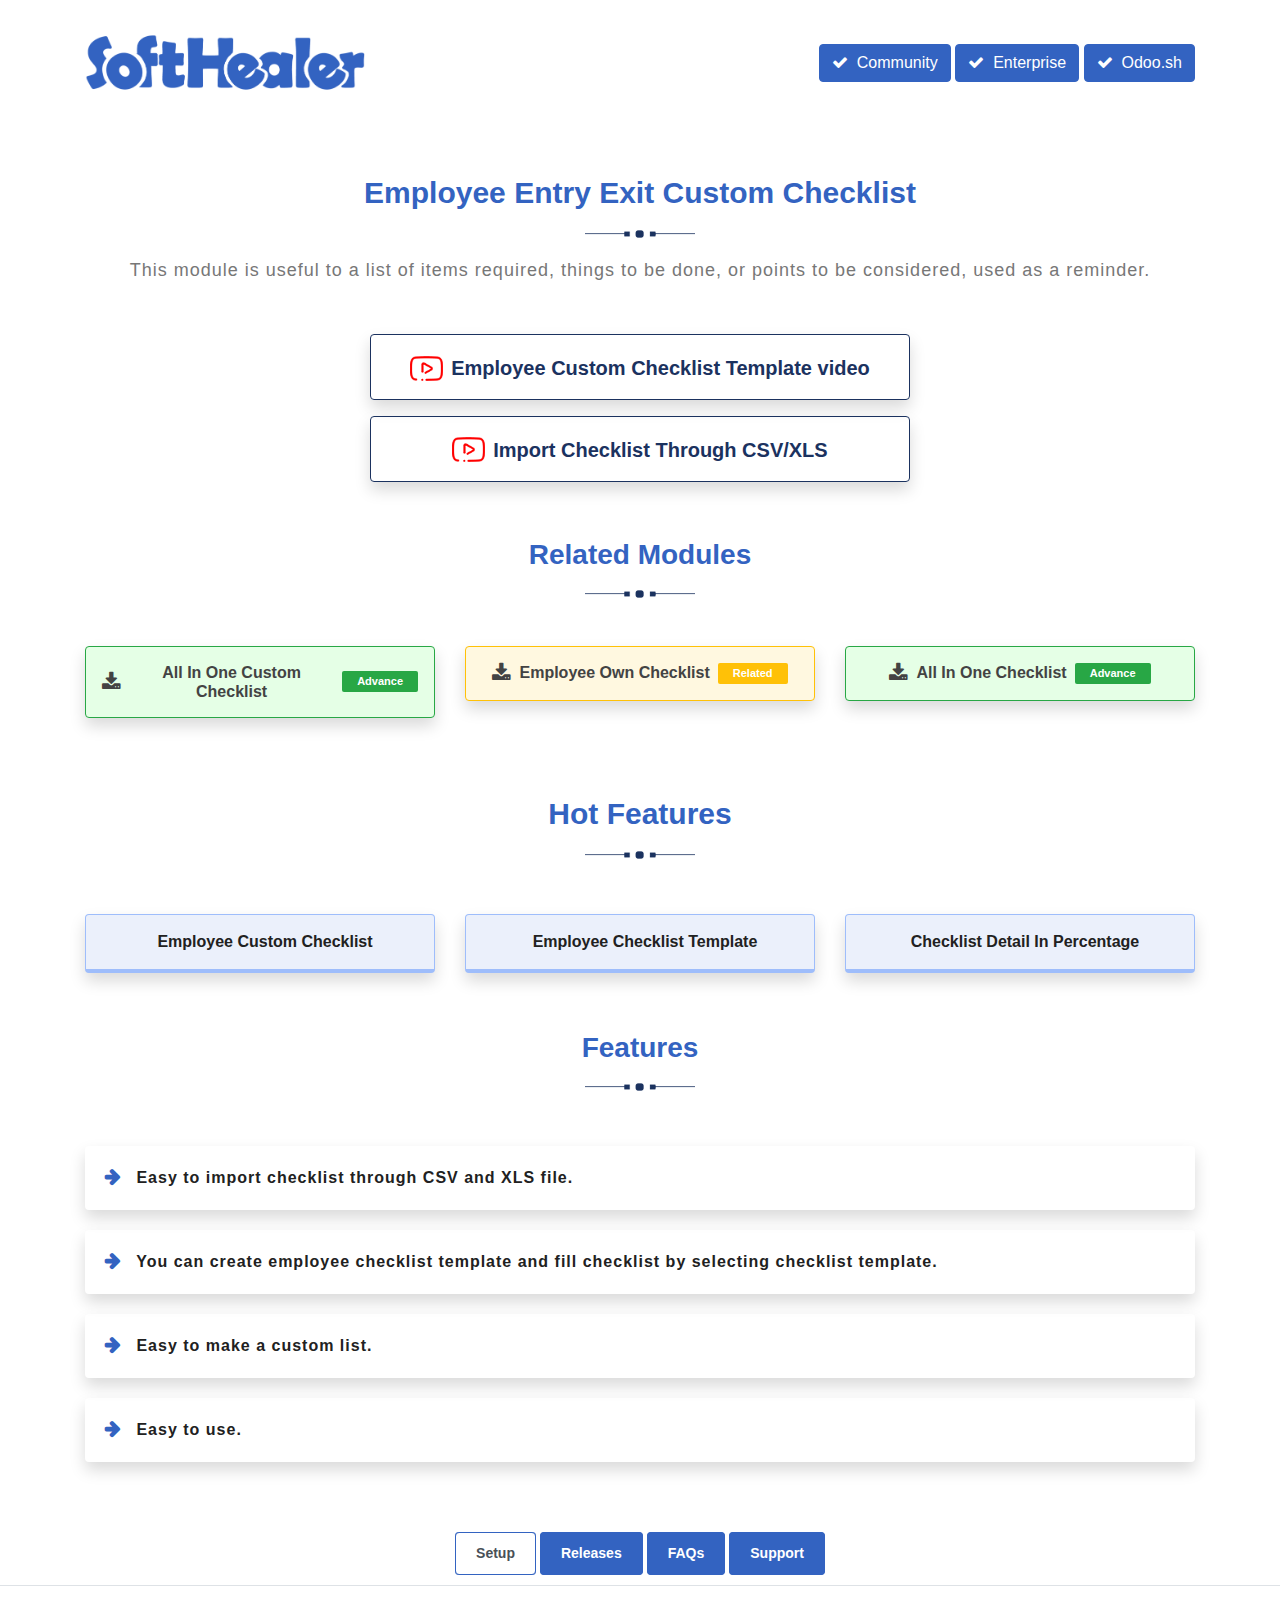
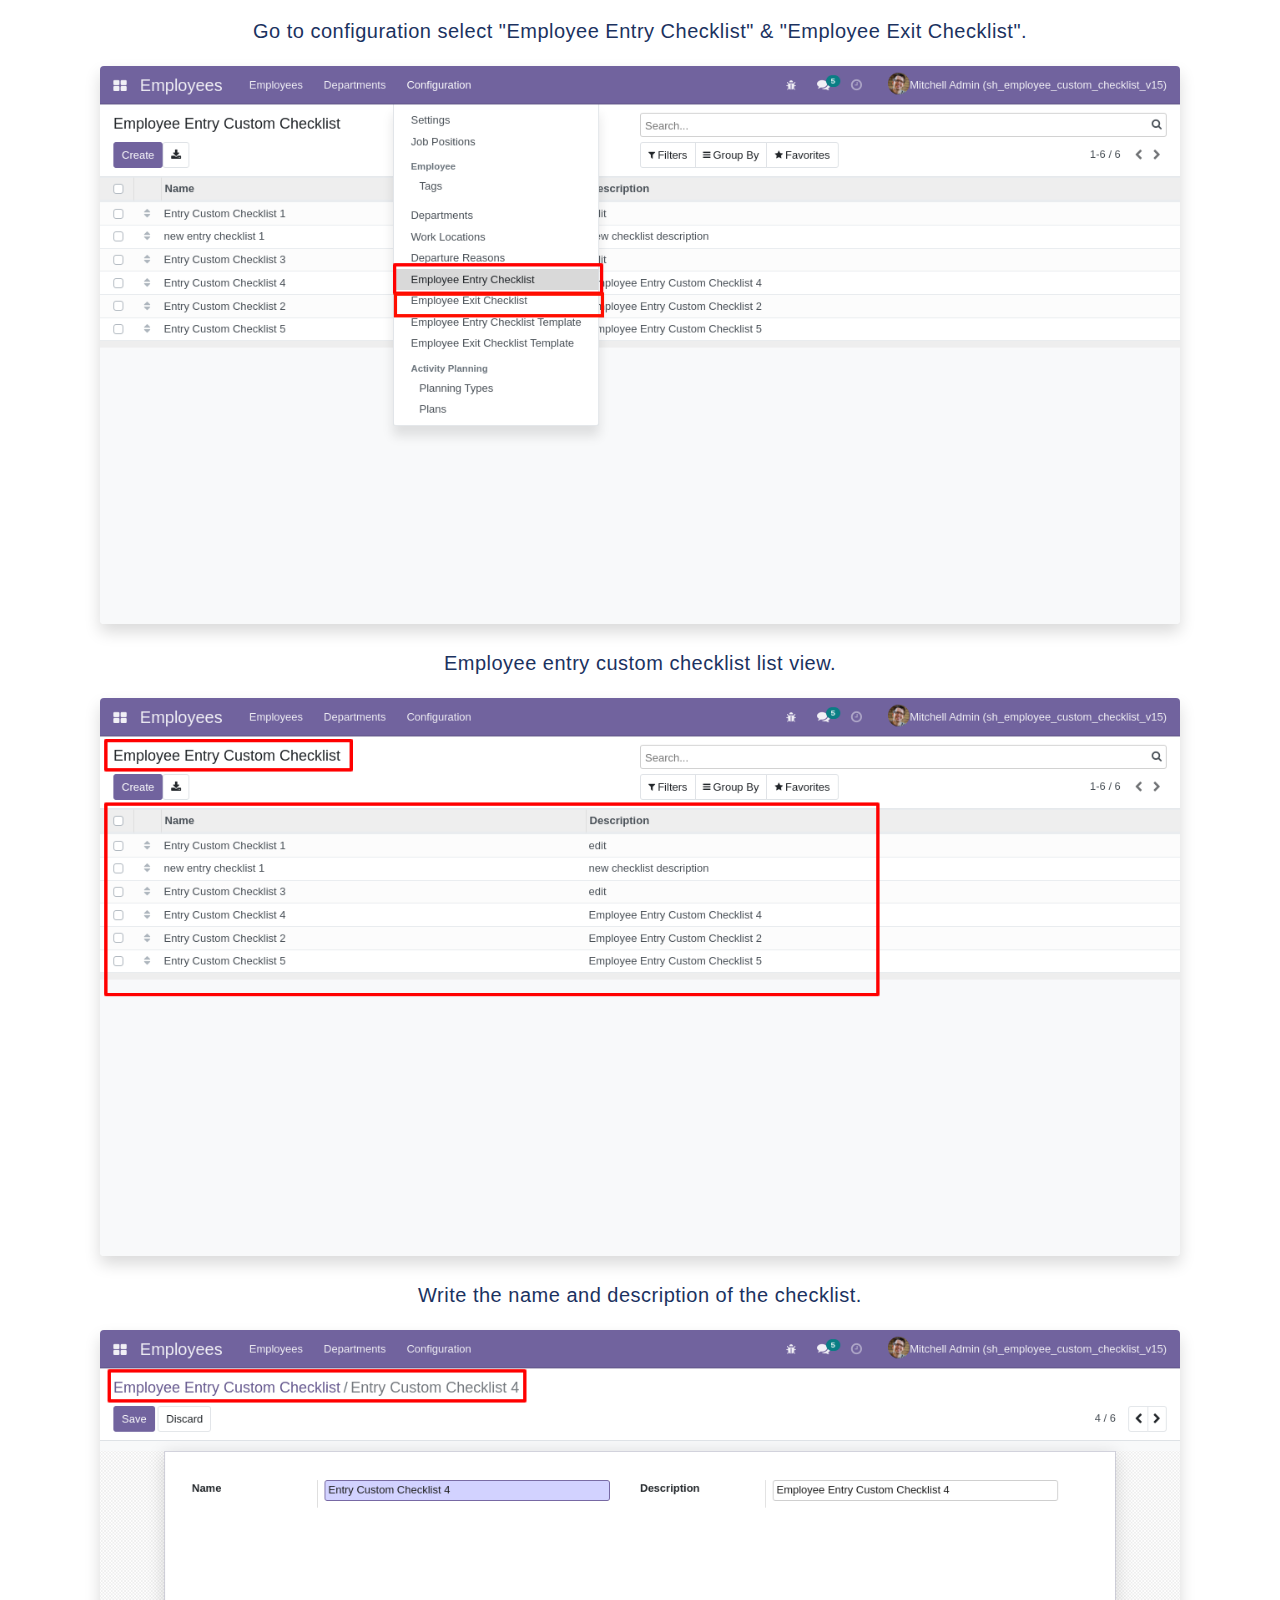
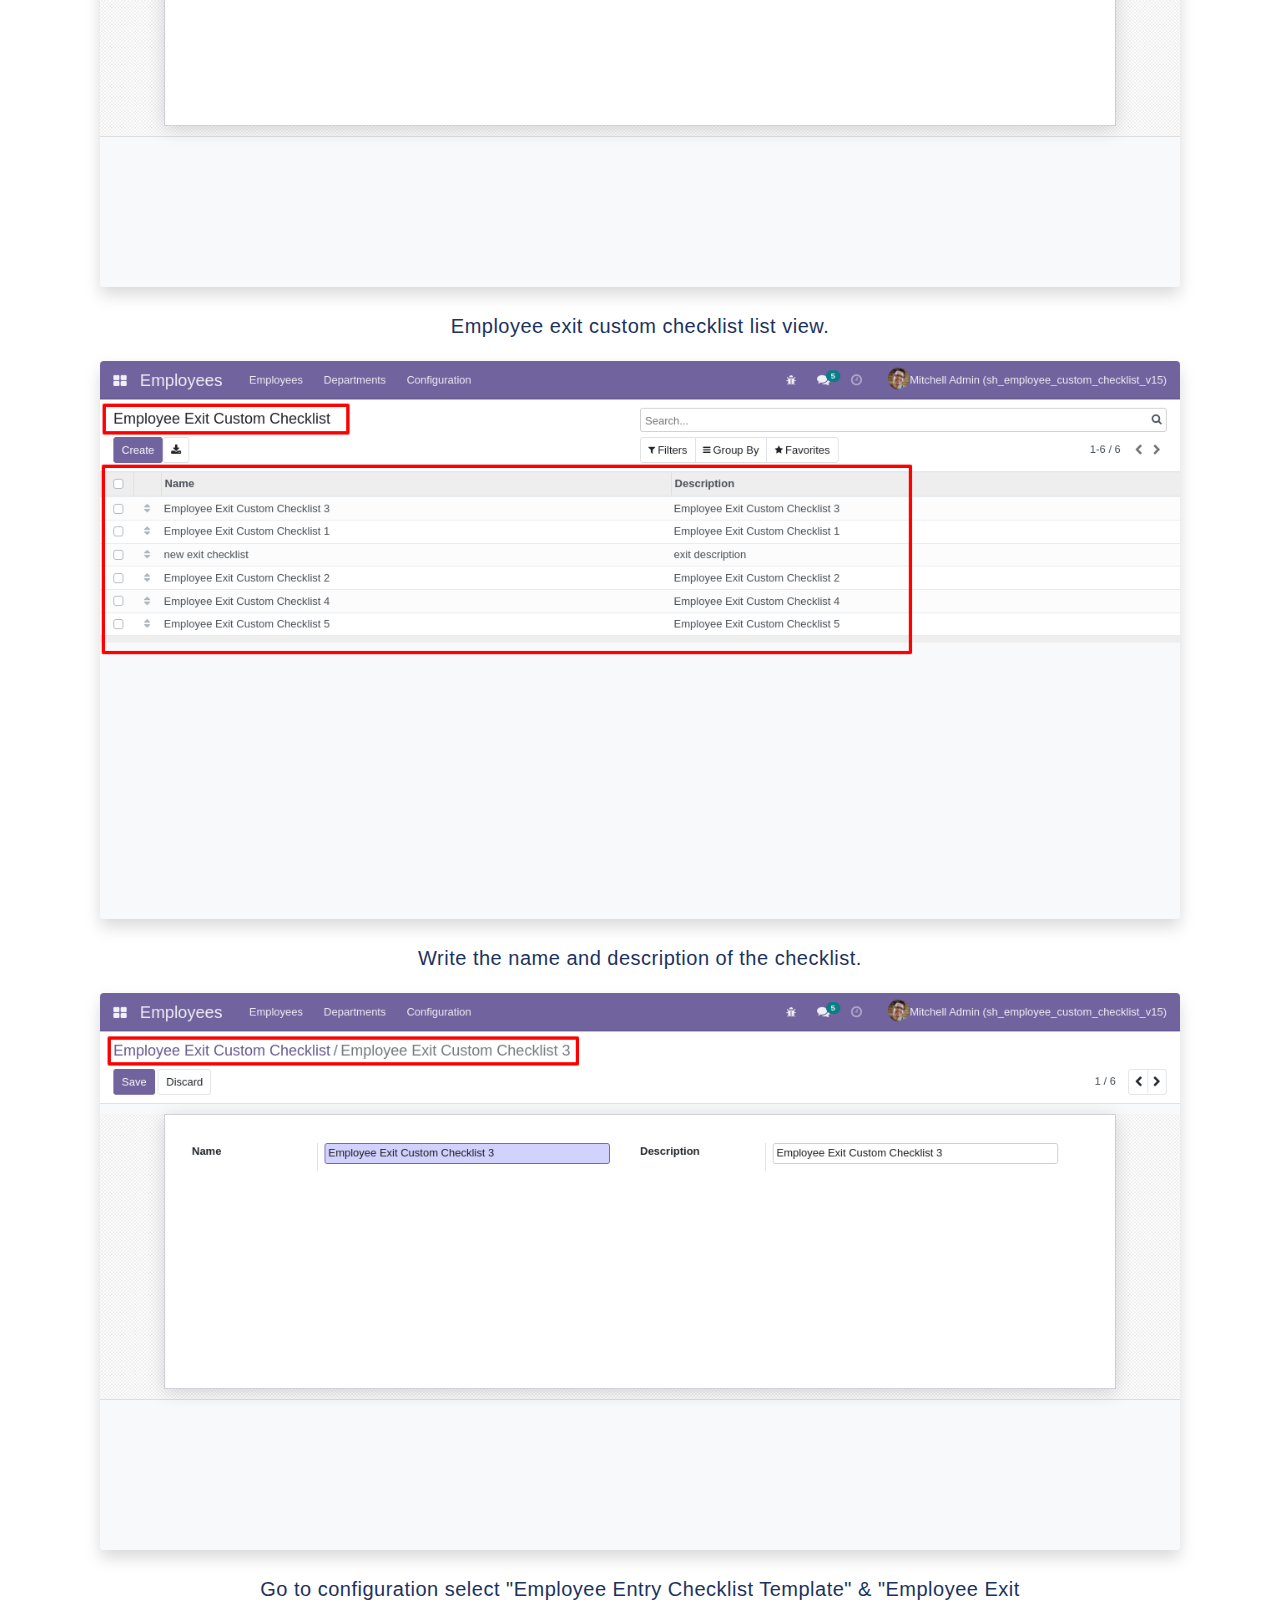
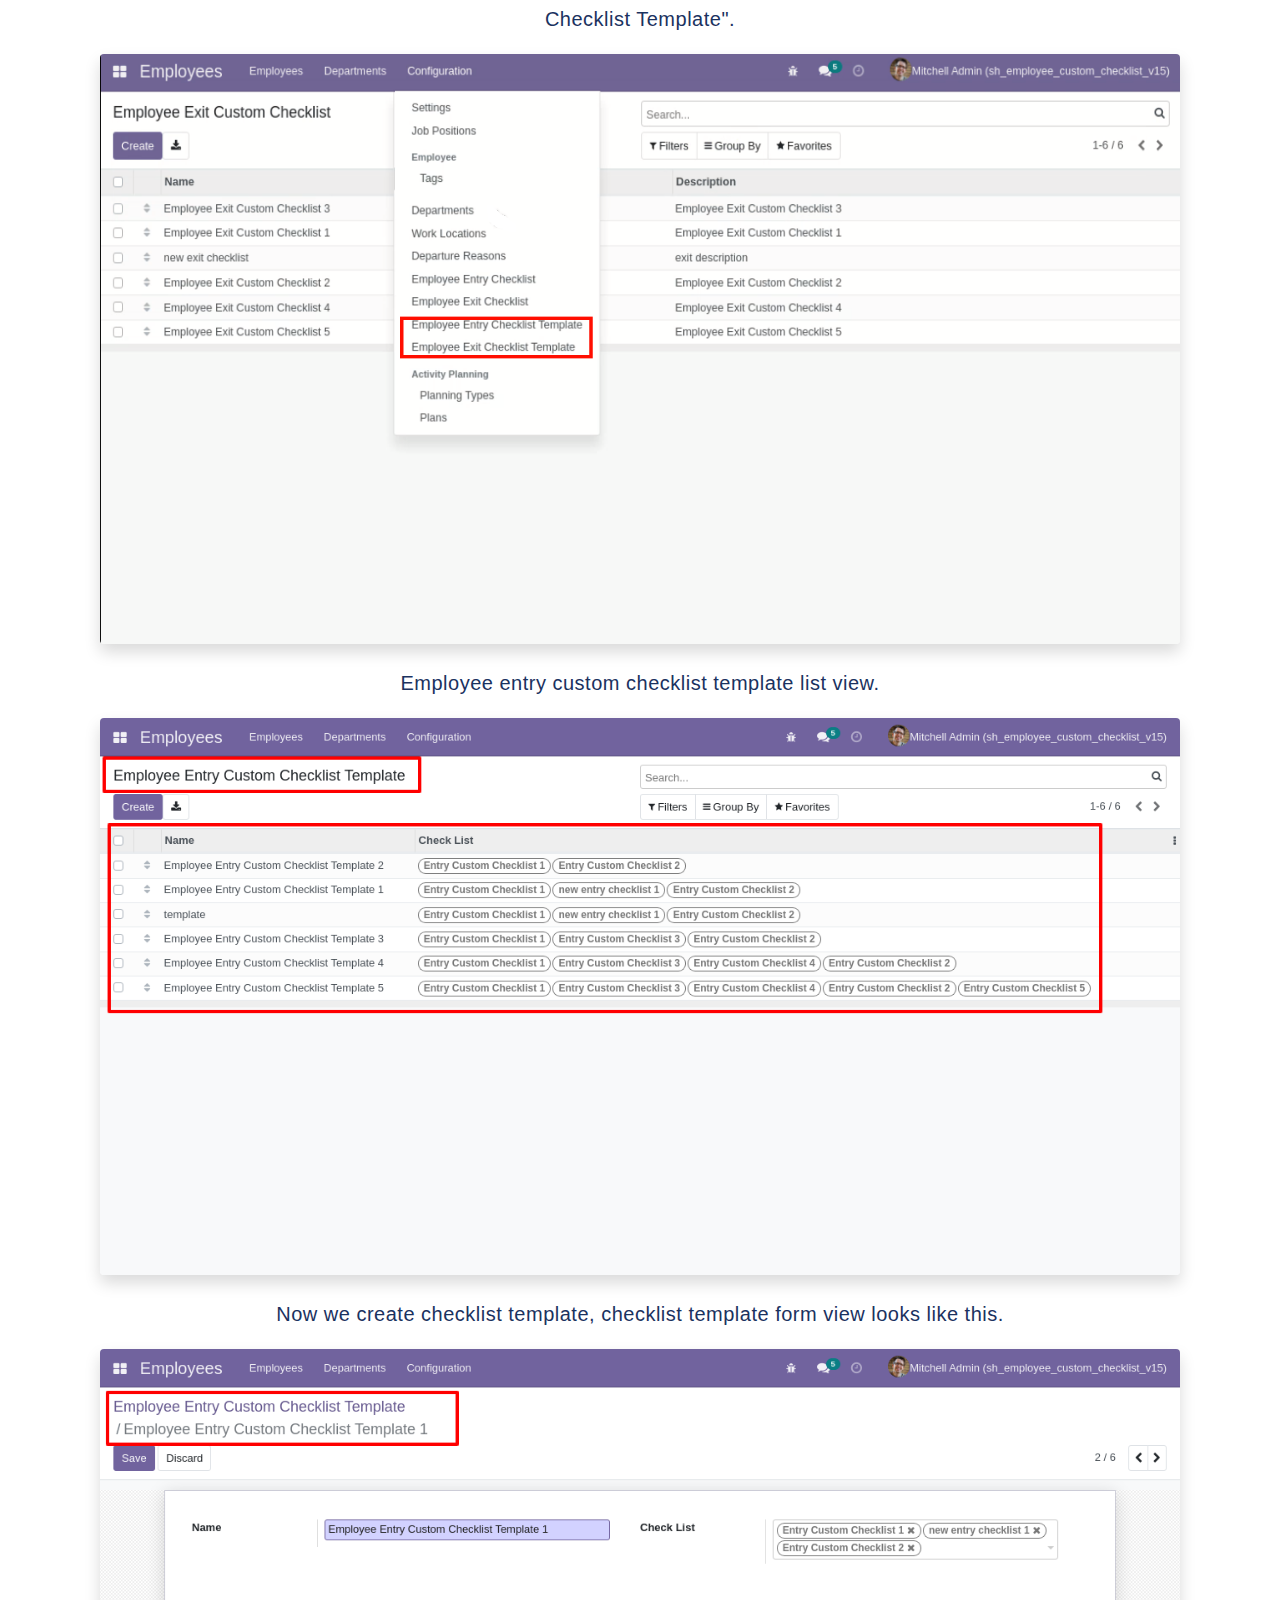
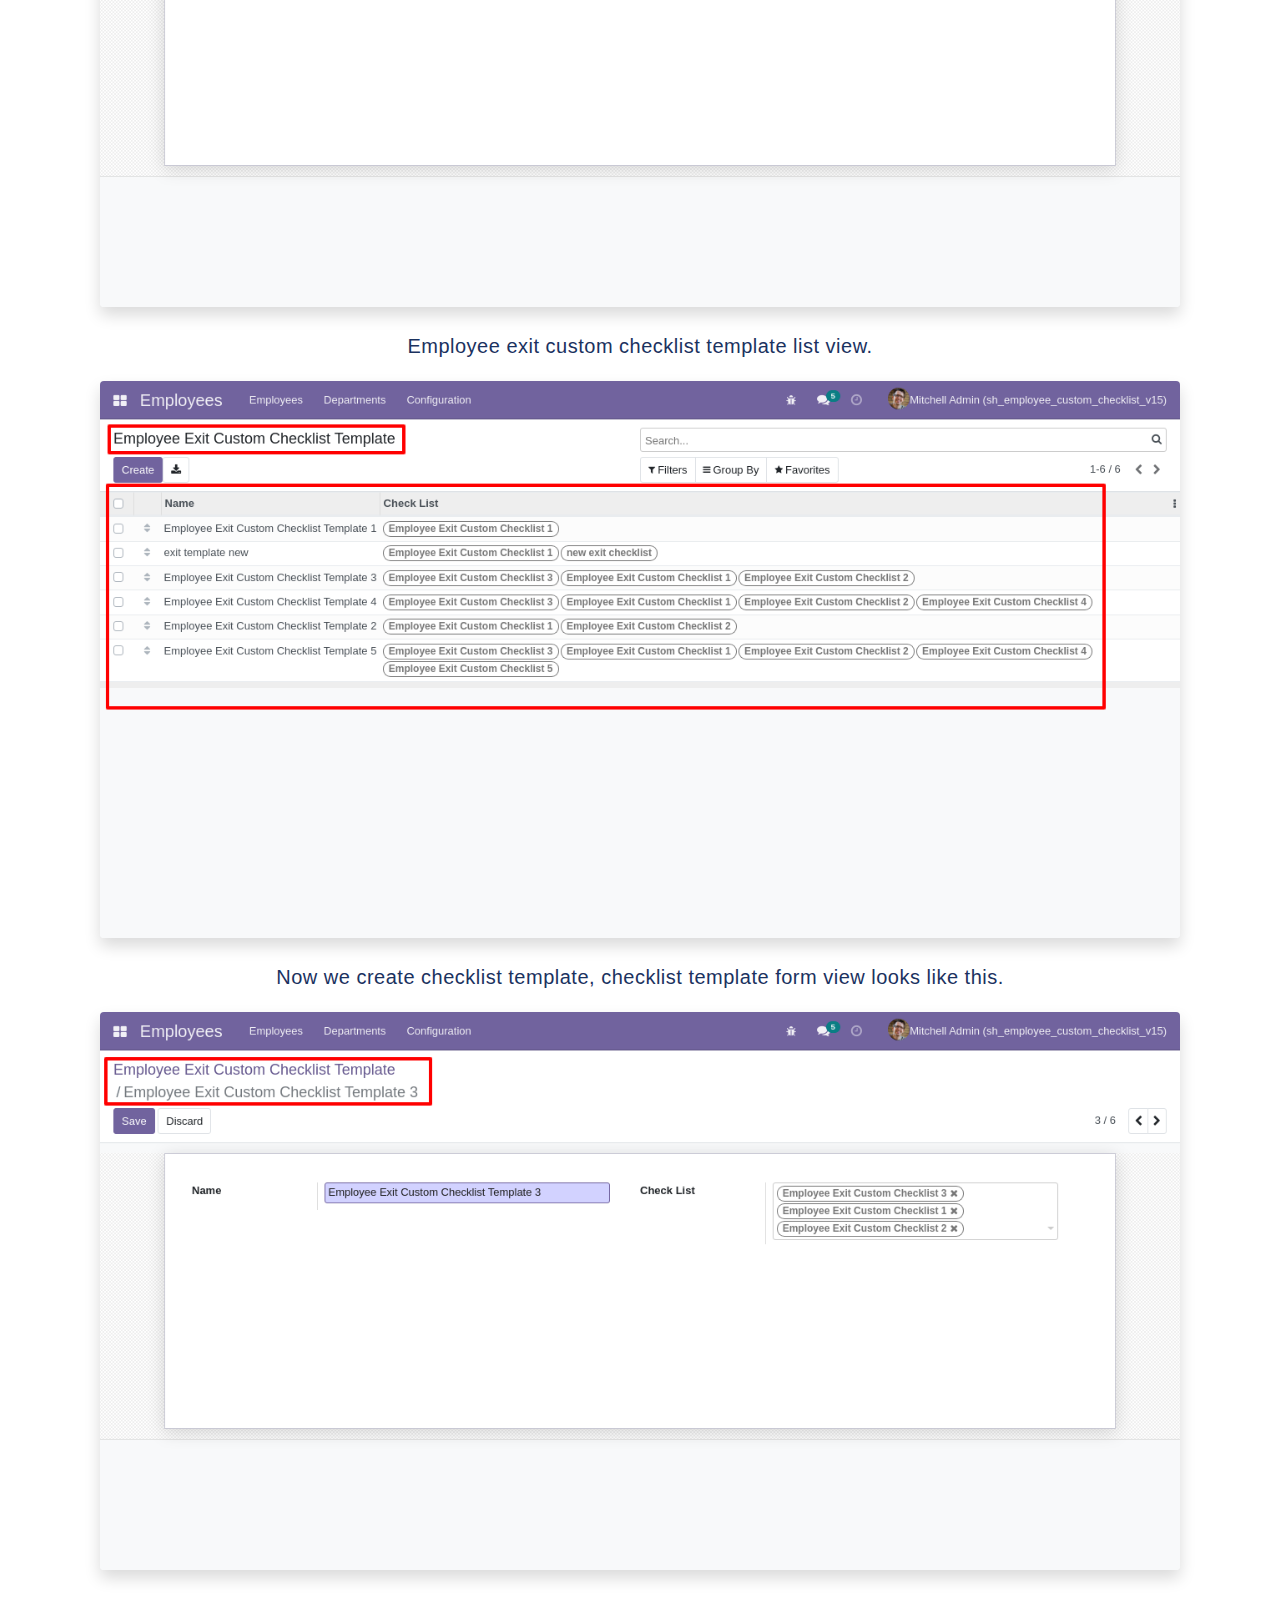
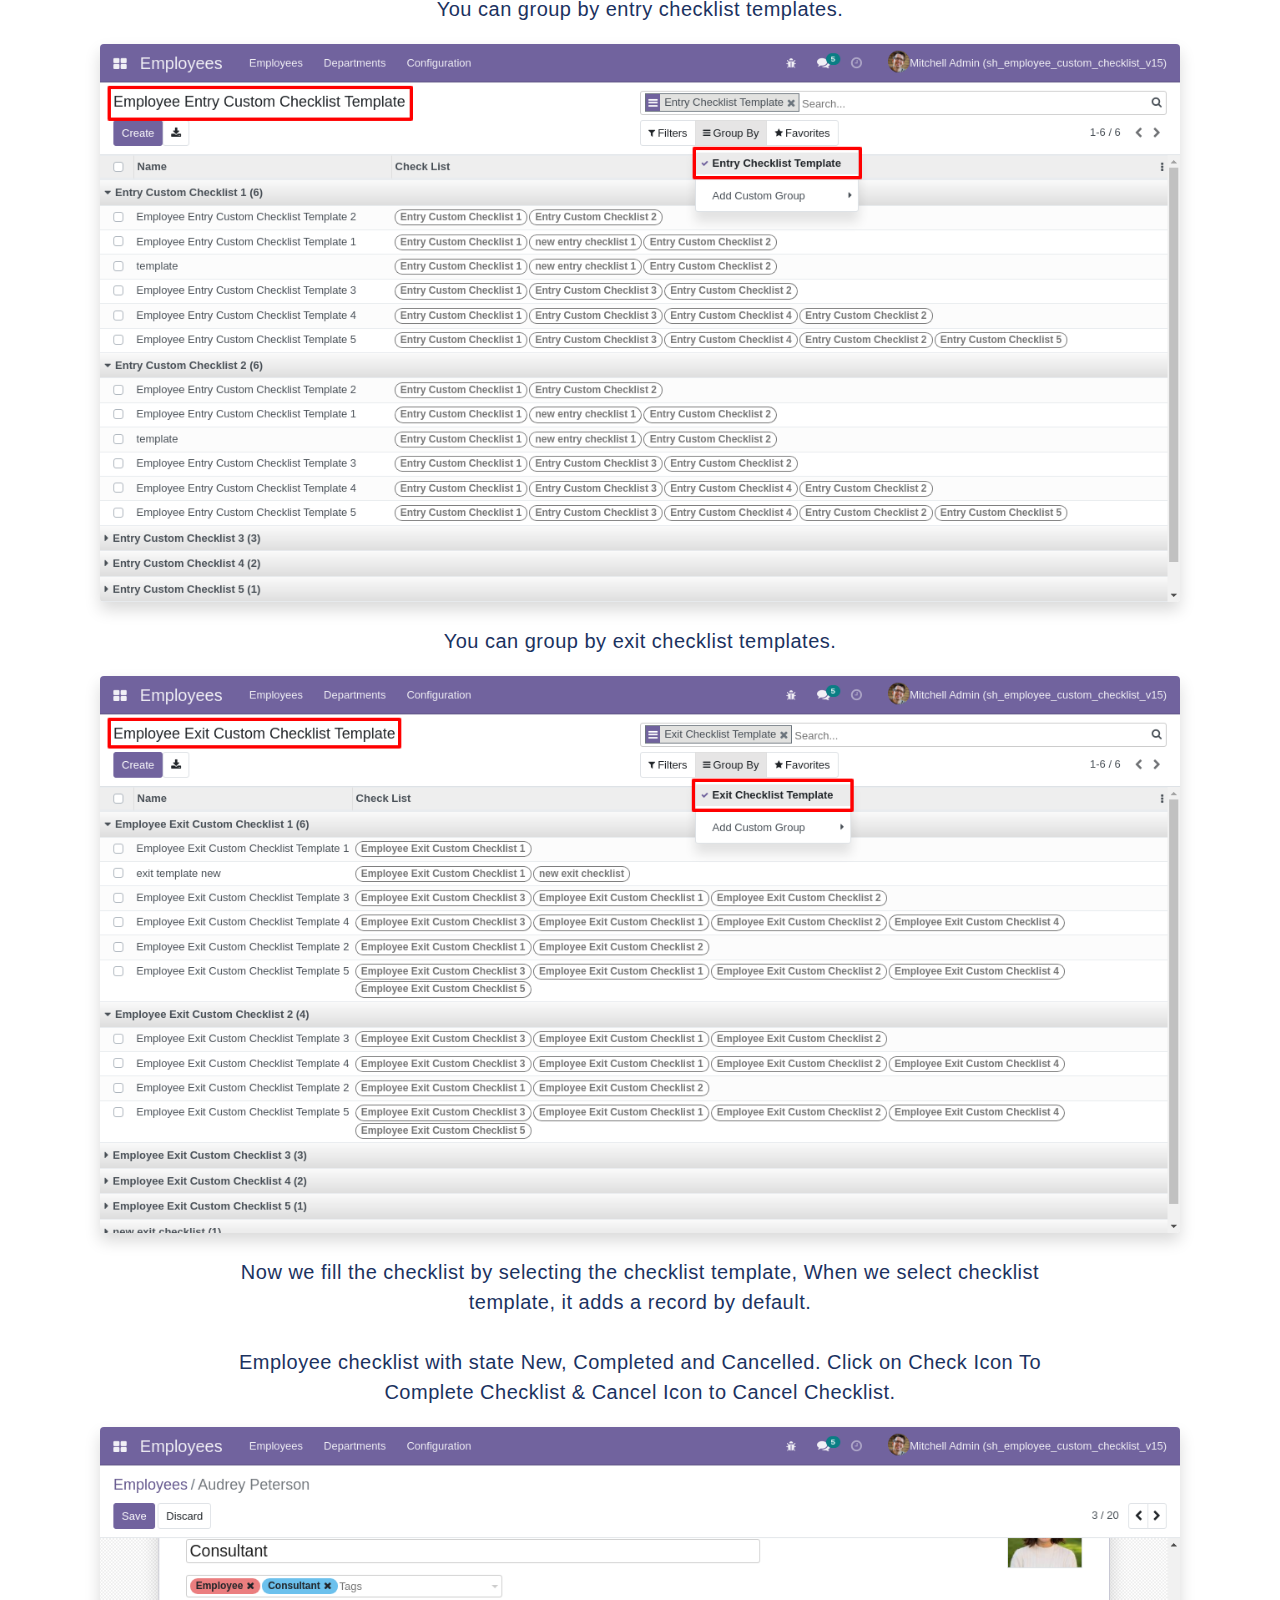
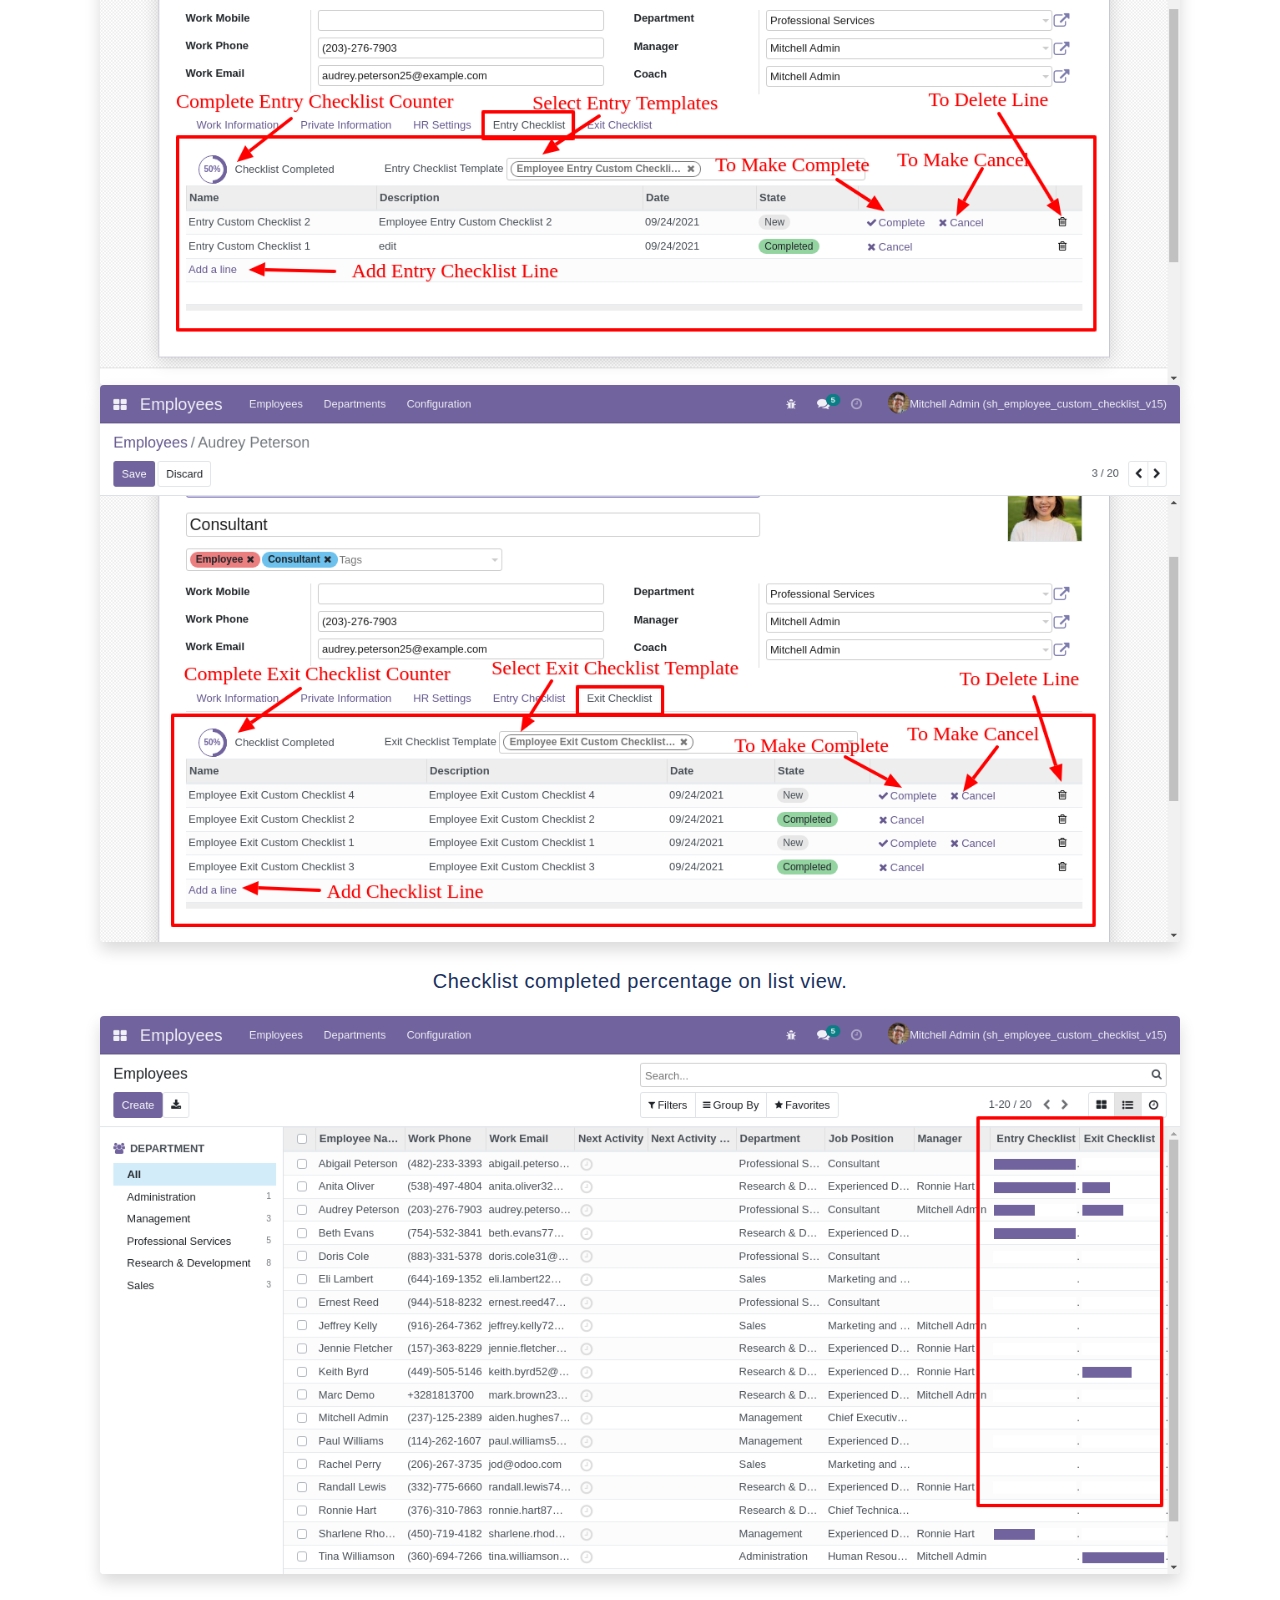
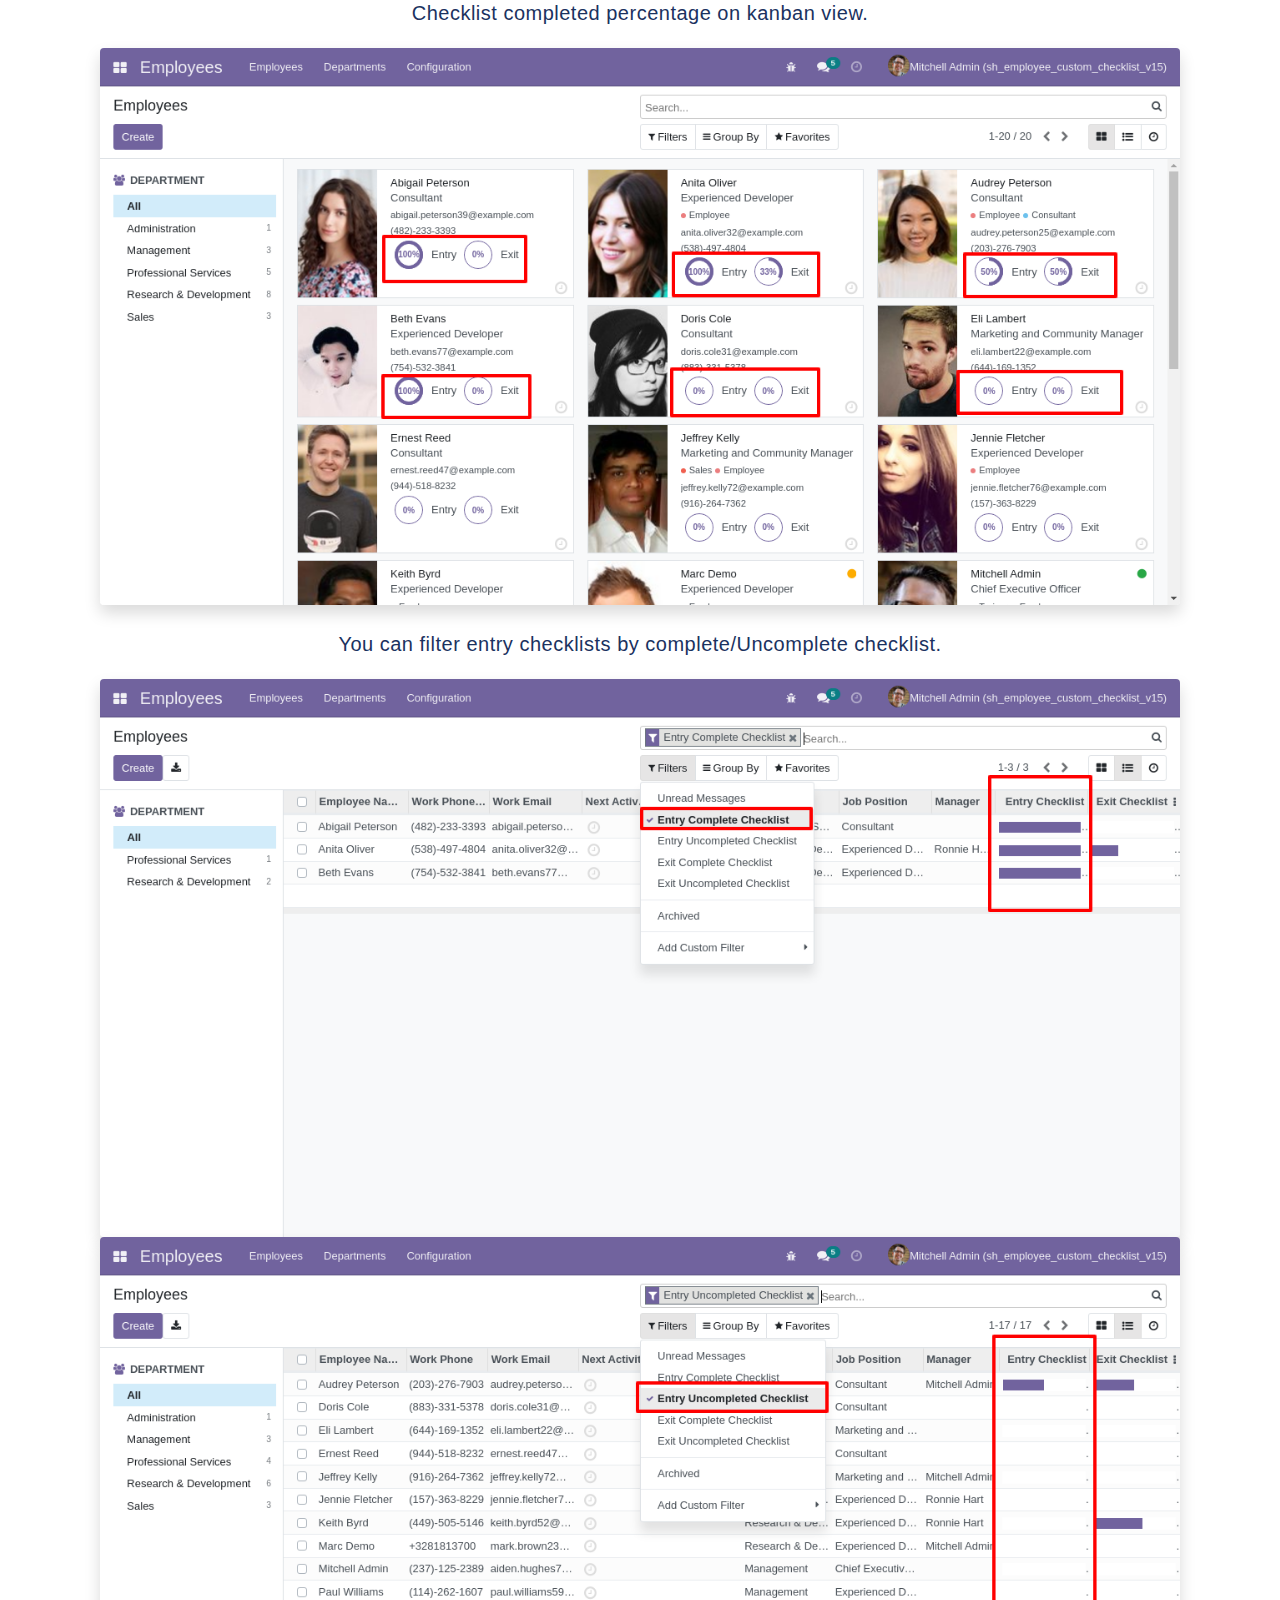
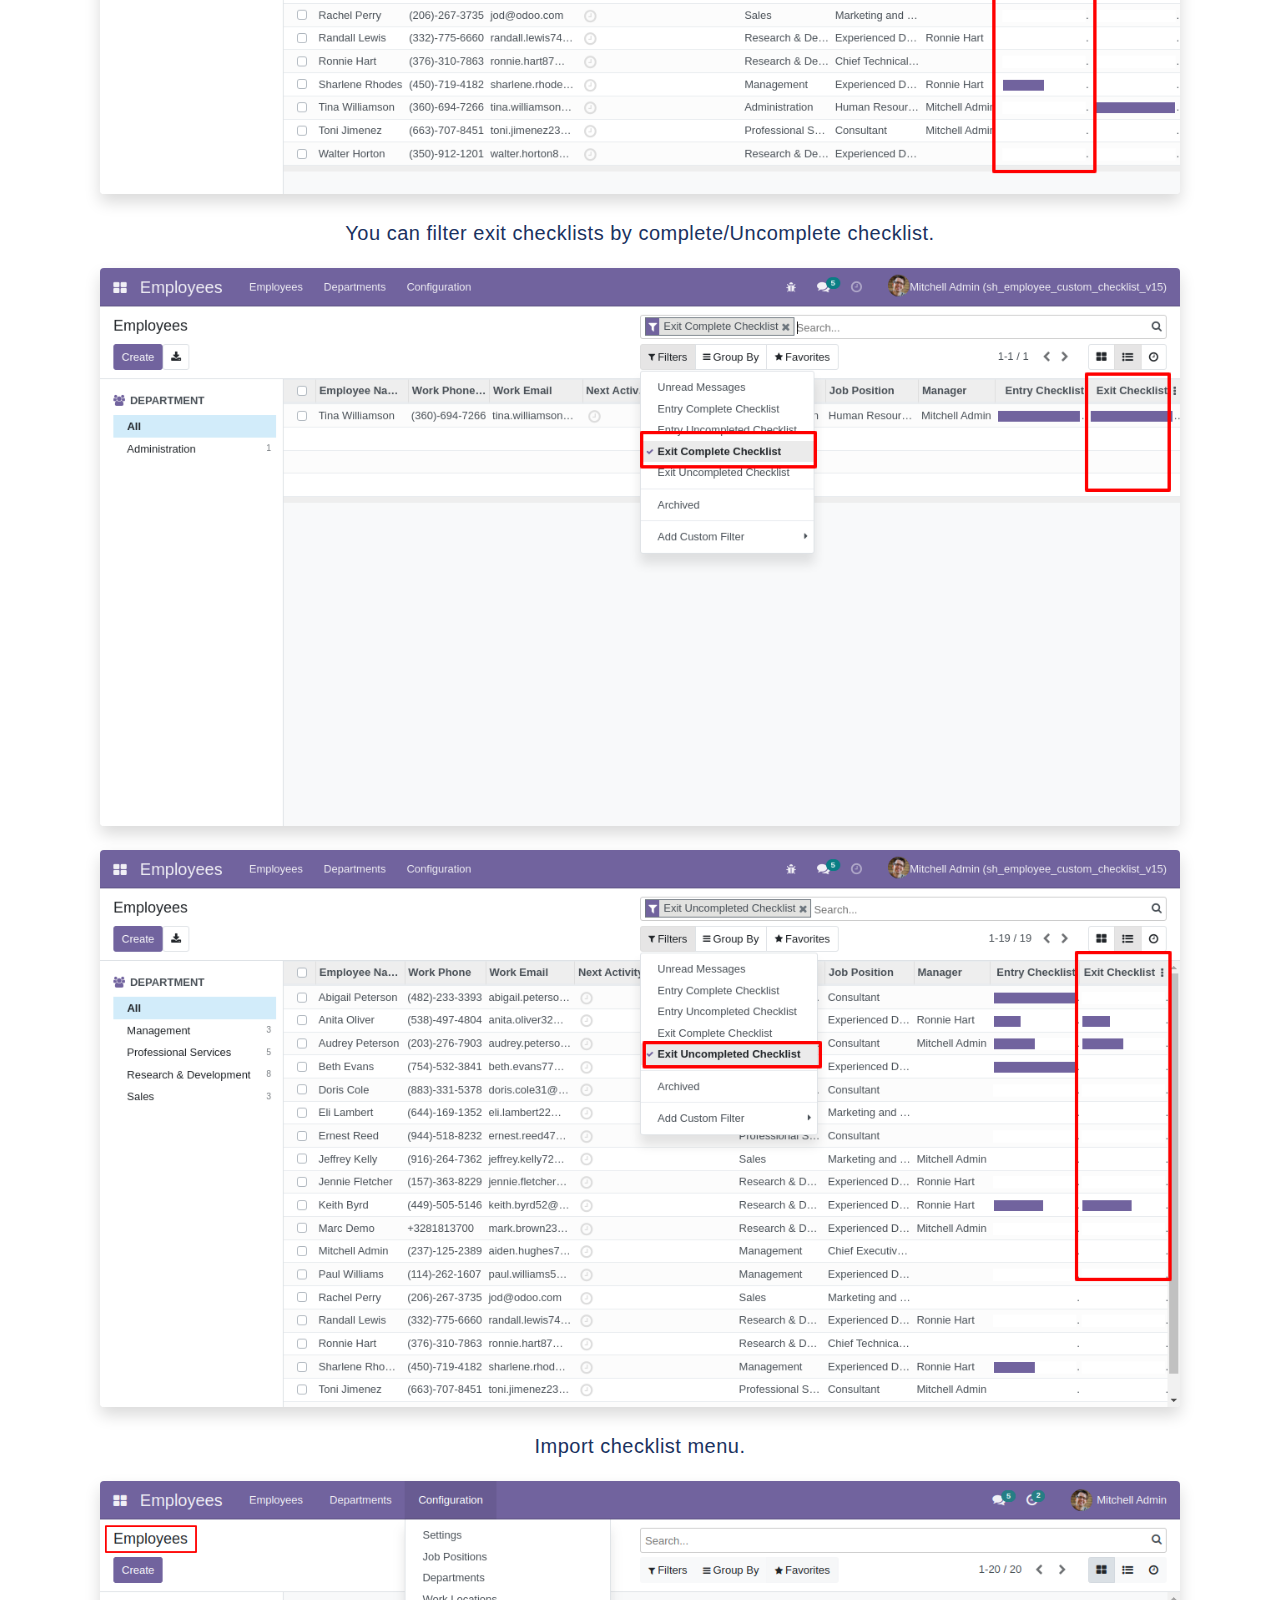
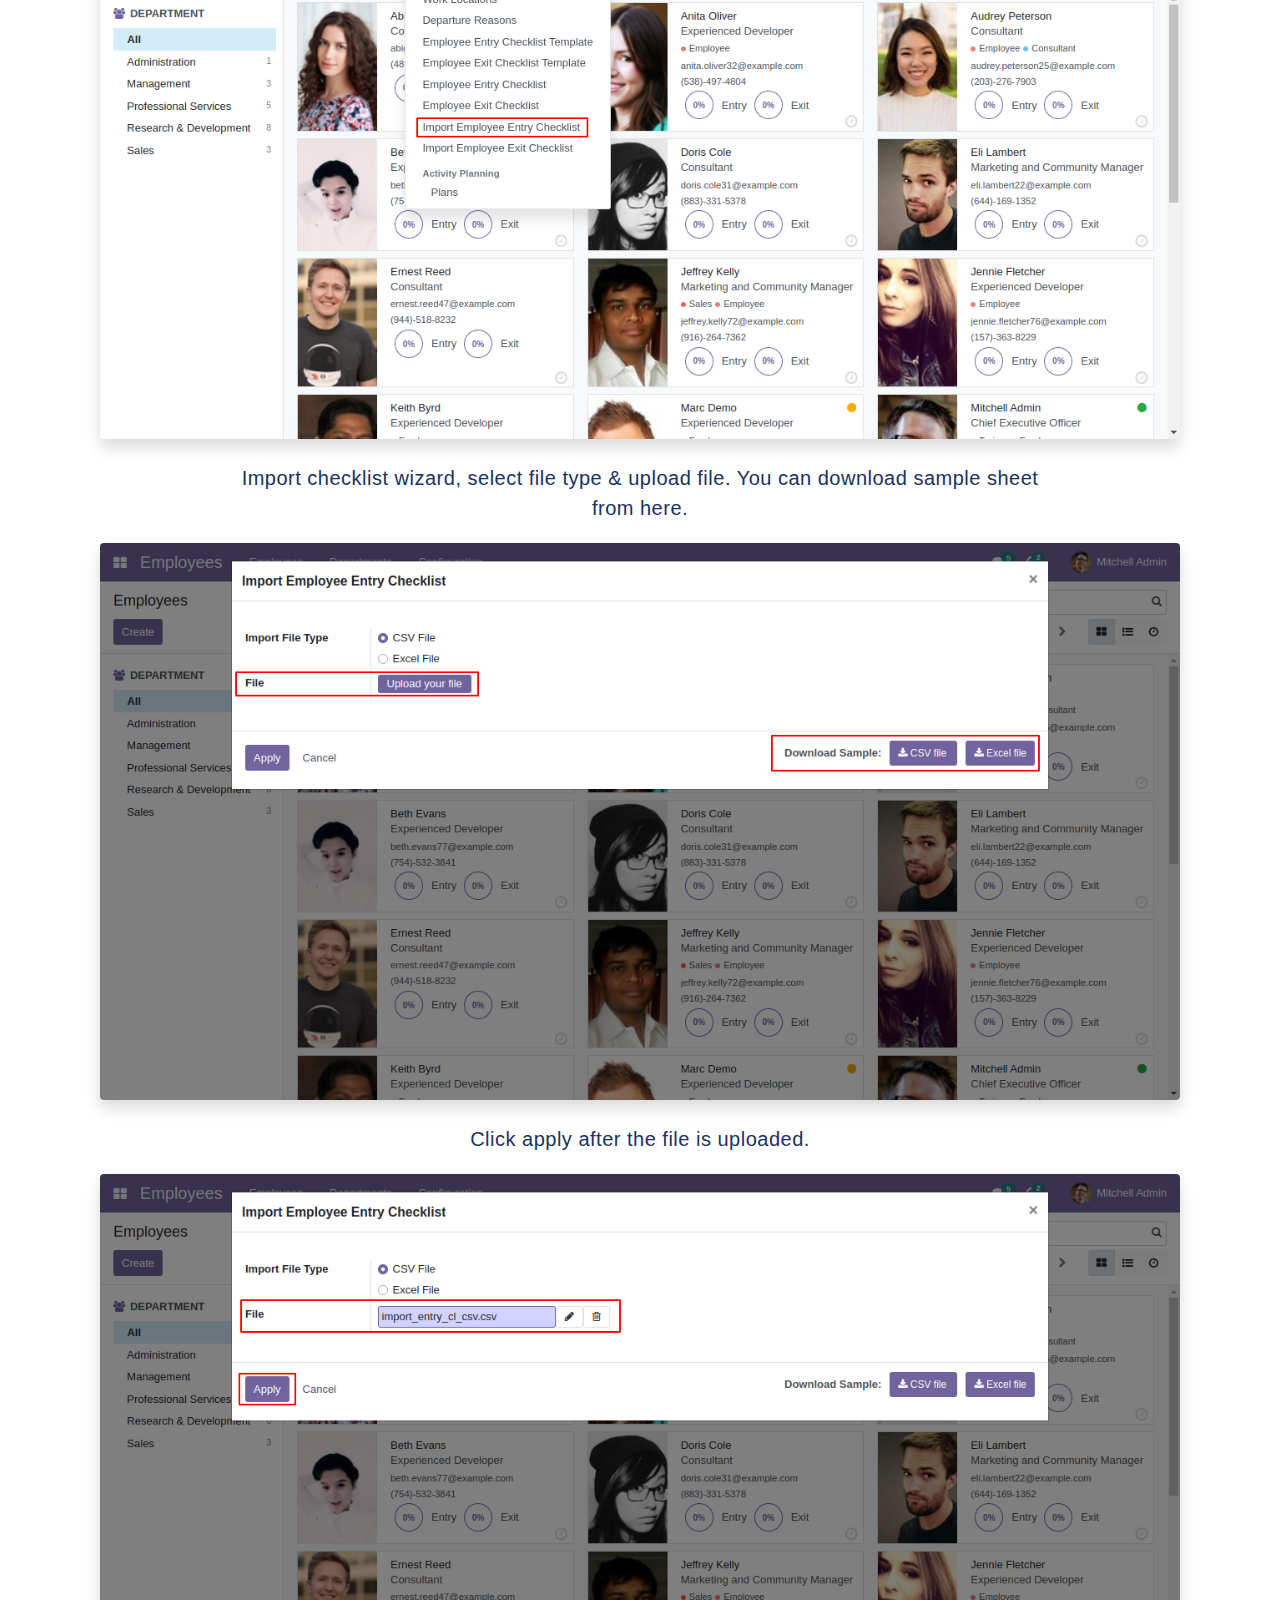
<file: sh_employee_custom_checklist/static/description/index.html>
<!DOCTYPE html>
<html>
   <head>
      <title></title>
      <link rel="stylesheet" href="https://maxcdn.bootstrapcdn.com/bootstrap/4.5.0/css/bootstrap.min.css">
      <link rel="stylesheet" href="https://cdnjs.cloudflare.com/ajax/libs/font-awesome/4.7.0/css/font-awesome.min.css">
      <script src="https://ajax.googleapis.com/ajax/libs/jquery/3.5.1/jquery.min.js"></script>
      <script src="https://cdnjs.cloudflare.com/ajax/libs/popper.js/1.16.0/umd/popper.min.js"></script>
      <script src="https://maxcdn.bootstrapcdn.com/bootstrap/4.5.0/js/bootstrap.min.js"></script>


   </head>
   <body>
      <section id="sh_module_heading">
         <div class="container">
            <div class="sh_center text-center" style='margin: 2rem 0;'>
               <div class="row align-items-center" style='align-items: center;'>
                  <div class="col-lg-4 col-md-4 col-sm-12" style='text-align: left;'>
                     <img src='softhealer.png' alt='logo' style="width: 80%;">
                  </div>
                  <div class="col-lg-8 col-md-8 col-sm-12" style='text-align: right;'>
                     <span class='btn btn-primary' style="position: relative; overflow: hidden; border: 1px solid transparent; padding: .375rem .75rem; font-size: 1rem; line-height: 1.5; border-radius: .25rem; background-color: #3363c1;border-color: #3363c1;"><i class='fa fa-check' style="margin-right: 9px;"></i>Community</span>
                     <span class='btn btn-primary' style="position: relative; overflow: hidden; border: 1px solid transparent; padding: .375rem .75rem; font-size: 1rem; line-height: 1.5; border-radius: .25rem; background-color: #3363c1;border-color: #3363c1;"><i class='fa fa-check' style="margin-right: 9px;"></i>Enterprise</span>
                     <span class='btn btn-primary' style="position: relative; overflow: hidden; border: 1px solid transparent; padding: .375rem .75rem; font-size: 1rem; line-height: 1.5; border-radius: .25rem; background-color: #3363c1;border-color: #3363c1;"><i class='fa fa-check' style="margin-right: 9px;"></i>Odoo.sh</span>
                  </div>
               </div>
            </div>
         </div>
      </section>
      <!-- heading  -->
      <section id="sh_module_heading" style="padding-top: 50px;">
         <div class="container">
            <div class="sh_center text-center">
               <h4 style="font-size: 30px;font-weight: 600;color: #3363c1;margin-bottom: 10px;">Employee
                    Entry Exit Custom
                    Checklist</h4>
               <!-- <img src="shape.png" style="width: 100px;display: block;text-align: center;margin: auto;margin-bottom: 20px;" /> -->
               <img src="heading.png" alt="heading" />
               <p style="color: #777;font-size: 18px;margin: 0;letter-spacing: 1px;margin-top: 12px;">
                  This module is useful to
                a list of items
                required, things to be
                done, or points to be
                considered, used as a
                reminder.
               </p>
            </div>
         </div>
      </section>
      <section id="sh_module_heading" style="padding-top: 50px;">
         <div class="container">
            <div class="row">
               <div class="col-lg-3 hidden-xs" style="padding: 2.5rem 1rem !important;">
               </div>
               <div class="col-lg-6 col-md-6 col-sm-12 col-12 mb-2">
                     <div class="mx-auto">
                     <a href="https://youtu.be/1VM6tSzRPJ8" target="_blank" class="shadow rounded py-3 px-4 mb-2 s_tooltip_tabs_tooltip_image s_figure_link text-center btn" style="border-width: 1px;border-style: solid;border-color: #1b325f;color: #1b325f;position: relative; overflow: hidden;text-decoration: none;border-radius: 0px;display: inline-block;font-size: 20px;font-weight: bold;width: 100%;border-radius: 0.25rem !important;"><span><img class="mr-2" src="vd_btn.png" alt="video_btn" style="height: 25px;" /></span><span class="align-middle">Employee
                    Custom Checklist
                    Template video</span></a>
                  </div>
               </div>
               <div class="col-lg-3 hidden-xs" style="padding: 2.5rem 1rem !important;">
               </div>
            </div>
              <div class="row">
            <div
               class="col-lg-3 hidden-xs"
               style="padding: 2.5rem 1rem !important;">
            </div>
            <div
               class="col-lg-6 col-md-6 col-sm-12 col-12 mb-2">
               <div class="mx-auto">
                 <a href="https://youtu.be/K2udoi3dFEo"
                     target="_blank"
                     class="shadow rounded py-3 px-4 mb-2 text-center btn"
                     style="border-width: 1px;border-style: solid;border-color: #1b325f;color: #1b325f;position: relative; overflow: hidden;text-decoration: none;border-radius: 0px;display: inline-block;font-size: 20px;font-weight: bold;width: 100%;border-radius: 0.25rem !important;"><span><img
                           class="mr-2"
                           src="vd_btn.png"
                           alt="video_btn"
                           style="height: 25px;" /></span><span
                        class="align-middle">Import Checklist Through CSV/XLS </span></a>
               </div>
            </div>
            <div
               class="col-lg-3 hidden-xs"
               style="padding: 2.5rem 1rem !important;">
            </div>


         </div>
         </div>
      </section>

  <section class="sh_bg_cover" style="padding:40px 0px;background-color: transparent;">
        <div class="container">
            <div class="sh_center text-center" style="margin-bottom: 40px;">
               <h4 style="font-size: 28px;font-weight: 600;color: #3363c1;margin-bottom: 10px;">Related Modules</h4>
               <!-- <hr style="width: 100px;border-width: 2px;border-color: #3363c1;" /> -->
               <img src="heading.png" alt="heading" />
            </div>
            <div class="row">
               <div class="col-md-4 mb-2">
                  <a href="https://apps.odoo.com/apps/modules/16.0/sh_all_in_one_custom_checklist/" target="_blank" style="text-decoration:none;">
                     <div class="box p-3 shadow text-center border border-success rounded d-flex justify-content-center align-items-center" align="center" style="color:#434343; font-family:sans-serif!important;  margin-bottom:0px !important; text-align:justify; text-decoration: none;background-color: #e5ffe6;border-radius: 0.25rem !important;">
                        <!-- <img class="mr-2" src="d.png" alt="gif" style="height: 25px;" /> -->
                        <span class="fa fa-download" style="font-size: 20px;color: #434343;margin-right: 8px;"></span>
                        <h6 class="mb-0 font-weight-bold mr-2">All In One Custom Checklist</h6> <span class="badge badge-success" style="padding:5px 15px; border-radius:2px; color:#fff; font-size: 11px; font-weight:bold;vertical-align: text-top;">Advance</span>
                     </div>
                  </a>
               </div>
               <div class="col-md-4 mb-2">
                  <a href="https://apps.odoo.com/apps/modules/16.0/sh_emp_custom_checklist/" target="_blank" style="text-decoration:none;">
                     <div class="box p-3 shadow text-center border border-warning rounded d-flex justify-content-center align-items-center" align="center" style="color:#434343; font-family:sans-serif!important; margin-bottom:0px !important; text-align:justify; text-decoration: none;background-color: #fff8e0;border-radius: 0.25rem !important;">
                        <!-- <img class="mr-2" src="d.png" alt="gif" style="height: 25px;" /> -->
                        <span class="fa fa-download" style="font-size: 20px;color: #434343;margin-right: 8px;"></span>
                        <h6 class="mb-0 font-weight-bold mr-2">Employee Own Checklist</h6> <span class="badge badge-warning" style="padding:5px 15px; border-radius:2px; color:#fff; font-size: 11px; font-weight:bold;vertical-align: text-top;">Related</span>
                     </div>
                  </a>
               </div>
               <div class="col-md-4 mb-2">
                  <a href="https://apps.odoo.com/apps/modules/16.0/sh_all_in_one_cl/" target="_blank" style="text-decoration:none;">
                     <div class="box p-3 shadow text-center border border-success rounded d-flex justify-content-center align-items-center" align="center" style="color:#434343; font-family:sans-serif!important;  margin-bottom:0px !important; text-align:justify; text-decoration: none;background-color: #e5ffe6;border-radius: 0.25rem !important;">
                        <!-- <img class="mr-2" src="d.png" alt="gif" style="height: 25px;" /> -->
                        <span class="fa fa-download" style="font-size: 20px;color: #434343;margin-right: 8px;"></span>
                        <h6 class="mb-0 font-weight-bold mr-2">All In One Checklist</h6> <span class="badge badge-success" style="padding:5px 15px; border-radius:2px; color:#fff; font-size: 11px; font-weight:bold;vertical-align: text-top;">Advance</span>
                     </div>
                  </a>
               </div>
            </div>
         </div>
      </section> 

      
      
      <section id="sh_hot_feature" style="padding-top: 30px;background-color: transparent;">
         <div class="container">
            <div class="sh_center text-center mb-5">
               <h4 style="font-size: 30px;font-weight: 600;color: #3363c1;margin-bottom: 10px;">Hot Features</h4>
               <!-- <hr style="width: 100px;border-width: 2px;border-color: #3363c1;" /> -->
               <img src="heading.png" alt="heading" />
            </div>
            <div class="row">
               <div class="col-lg-4 col-md-6 col-sm-12 col-12 mb-2">
                  <div class="sh_icon d-flex justify-content-center align-items-center rounded shadow" style="padding: 15px;border: 1px solid #9ebdfb;border-bottom: 4px solid #9ebdfb;background-color: #ebf0fb;border-radius: 0.25rem !important;">
                     
                     <span style="color: #212121;font-weight: 600;vertical-align: middle;padding-left: 10px;text-align: center;">Employee Custom Checklist
                     </span>
                  </div>
               </div>
               <div class="col-lg-4 col-md-6 col-sm-12 col-12 mb-2">
                  <div class="sh_icon d-flex justify-content-center align-items-center rounded shadow" style="padding: 15px;border: 1px solid #9ebdfb;border-bottom: 4px solid #9ebdfb;background-color: #ebf0fb;border-radius: 0.25rem !important;">
                     <!-- <span class="fa fa-long-arrow-right" style="text-align: center;color: #3363c1;font-size: 22px;"></span> -->
                     <span style="color: #212121;font-weight: 600;vertical-align: middle;padding-left: 10px;text-align: center;">Employee Checklist Template
                     </span>
                  </div>
               </div>
               <div class="col-lg-4 col-md-6 col-sm-12 col-12 mb-2">
                  <div class="sh_icon d-flex justify-content-center align-items-center rounded shadow" style="padding: 15px;border: 1px solid #9ebdfb;border-bottom: 4px solid #9ebdfb;background-color: #ebf0fb;border-radius: 0.25rem !important;">
                    <!--  <span class="fa fa-long-arrow-right" style="text-align: center;color: #3363c1;font-size: 22px;"></span> -->
                     <span style="color: #212121;font-weight: 600;vertical-align: middle;padding-left: 10px;text-align: center;">Checklist Detail In Percentage
                     </span>
                  </div>
               </div>
            </div>
         </div>
         </div>
      </section>

      <section id="sh_feature" style="padding-top: 50px;background-color: transparent;">
         <div class="container">
            <div class="sh_center text-center mb-5">
               <h4 style="font-size: 28px;font-weight: 600;color: #3363c1;margin-bottom: 10px;">Features</h4>
               <!-- <hr style="width: 100px;border-width: 2px;border-color: #3363c1;" /> -->
               <img src="heading.png" alt="heading" />
            </div>
      <div id="Feature" class="tab-pane active">
         <ul style="padding: 0;list-style: none;">
            <li class="shadow rounded" style="padding: 20px;margin-bottom: 20px;font-size: 16px;color: #212121;font-weight: 600;letter-spacing: 1px;display: block;border-radius: 0.25rem !important;"><span class="fa fa-arrow-right" style="color: #3363c1;font-weight: 600;font-size: 18px;padding-right: 10px;"></span> Easy to import checklist through CSV and XLS file. 

            </li>
            <li class="shadow rounded" style="padding: 20px;margin-bottom: 20px;font-size: 16px;color: #212121;font-weight: 600;letter-spacing: 1px;display: block;border-radius: 0.25rem !important;"><span class="fa fa-arrow-right" style="color: #3363c1;font-weight: 600;font-size: 18px;padding-right: 10px;"></span>  You can create
                        employee
                        checklist
                        template and
                        fill checklist
                        by selecting
                        checklist
                        template.
            </li>
            <li class="shadow rounded" style="padding: 20px;margin-bottom: 20px;font-size: 16px;color: #212121;font-weight: 600;letter-spacing: 1px;display: block;border-radius: 0.25rem !important;"><span class="fa fa-arrow-right" style="color: #3363c1;font-weight: 600;font-size: 18px;padding-right: 10px;"></span> Easy to make a
                        custom list.
            </li>
          
            <li class="shadow rounded" style="padding: 20px;margin-bottom: 20px;font-size: 16px;color: #212121;font-weight: 600;letter-spacing: 1px;display: block;border-radius: 0.25rem !important;"><span class="fa fa-arrow-right" style="color: #3363c1;font-weight: 600;font-size: 18px;padding-right: 10px;"></span>  Easy to use.
            </li>
            
         </ul>
      </div>
   </div>
</section>
<section id="sh_tab" style="padding-top: 50px;background-color: transparent;">
   <div class="">
      <ul class="nav nav-tabs justify-content-center" role="tablist" style="justify-content: center;padding-bottom: 10px;background-color: transparent;">
         
            <li class="nav-item rounded" style="cursor:pointer; background-color: #3363c1;color: #fff;border-radius: 0;font-weight: 600;font-size: 14px;margin: 0 2px;border-radius: 0.25rem !important;">
            <span class="nav-link active rounded" data-bs-toggle="tab" href="#Configurations" style="cursor: pointer;border: 1px solid #3363c1;padding: 10px 20px;border-top-left-radius: 0px;border-top-right-radius: 0px;">Setup</span>
            </li>
            <li class="nav-item rounded" style="cursor:pointer; background-color: #3363c1;color: #fff;border-radius: 0;font-weight: 600;font-size: 14px;margin: 0 2px;border-radius: 0.25rem !important;">
            <span class="nav-link rounded" data-bs-toggle="tab" href="#Release" style="cursor: pointer;border: 1px solid #3363c1;padding: 10px 20px;border-top-left-radius: 0px;border-top-right-radius: 0px;">Releases</span>
            </li>
            <li class="nav-item rounded" style="cursor:pointer; background-color: #3363c1;color: #fff;border-radius: 0;font-weight: 600;font-size: 14px;margin: 0 2px;border-radius: 0.25rem !important;">
            <span class="nav-link rounded" data-bs-toggle="tab" href="#FAQ" style="cursor: pointer;border: 1px solid #3363c1;padding: 10px 20px;border-top-left-radius: 0px;border-top-right-radius: 0px;">FAQs</span>
            </li>
            <li class="nav-item rounded" style="cursor:pointer; background-color: #3363c1;color: #fff;border-radius: 0;font-weight: 600;font-size: 14px;margin: 0 2px;border-radius: 0.25rem !important;">
            <span class="nav-link rounded" data-bs-toggle="tab" href="#Support" style="cursor: pointer;border: 1px solid #3363c1;padding: 10px 20px;border-top-left-radius: 0px;border-top-right-radius: 0px;">Support</span>
            </li>
      </ul>
      <div class="tab-content" style="padding-top: 30px;background-color: transparent;padding-bottom: 30px;">
         
         <!-- tab 2 -->
         <div id="Configurations" class="tab-pane active">
            <section id="sh_configuration">
               <div class="container">
                  <div class="text-center">
                     
<p style="color: #1b325f;font-size: 20px;max-width: 75%;margin: auto;margin-bottom: 20px;letter-spacing: .5px;">Go to configuration select "Employee Entry Checklist" & "Employee Exit Checklist".


            </p>
                     <div class="col-md-12">
            <img class="img-responsive rounded shadow" style="width: 100%;"
                src="1.png">
        </div>
 <br/>

<p style="color: #1b325f;font-size: 20px;max-width: 75%;margin: auto;margin-bottom: 20px;letter-spacing: .5px;">Employee entry custom checklist list view.
            </p>
                     <div class="col-md-12">
            <img class="img-responsive rounded shadow" style="width: 100%;"
                src="2.png">
        </div>
 <br/>
 
<p style="color: #1b325f;font-size: 20px;max-width: 75%;margin: auto;margin-bottom: 20px;letter-spacing: .5px;">Write the name and description of the checklist.

            </p>
                     <div class="col-md-12">
            <img class="img-responsive rounded shadow" style="width: 100%;"
                src="3.png">
        </div>
 <br/>

<p style="color: #1b325f;font-size: 20px;max-width: 75%;margin: auto;margin-bottom: 20px;letter-spacing: .5px;">Employee exit custom checklist list view.
            </p>
                     <div class="col-md-12">
            <img class="img-responsive rounded shadow" style="width: 100%;"
                src="4.png">
        </div>
 <br/>

<p style="color: #1b325f;font-size: 20px;max-width: 75%;margin: auto;margin-bottom: 20px;letter-spacing: .5px;">Write the name and description of the checklist.

            </p>
                     <div class="col-md-12">
            <img class="img-responsive rounded shadow" style="width: 100%;"
                src="5.png">
        </div>
 <br/>
<p style="color: #1b325f;font-size: 20px;max-width: 75%;margin: auto;margin-bottom: 20px;letter-spacing: .5px;">Go to configuration select "Employee Entry Checklist Template" & "Employee Exit Checklist Template".

</p>
                     <div class="col-md-12">
            <img class="img-responsive rounded shadow" style="width: 100%;" src="0.png">
        </div>
 <br/>
<p style="color: #1b325f;font-size: 20px;max-width: 75%;margin: auto;margin-bottom: 20px;letter-spacing: .5px;">Employee entry custom checklist template list view.
            </p>
                     <div class="col-md-12">
            <img class="img-responsive rounded shadow" style="width: 100%;"
                src="6.png">
        </div>
 <br/>

<p style="color: #1b325f;font-size: 20px;max-width: 75%;margin: auto;margin-bottom: 20px;letter-spacing: .5px;">Now we create checklist template, checklist template form view looks like this.

            </p>
                     <div class="col-md-12">
            <img class="img-responsive rounded shadow" style="width: 100%;"
                src="7.png">
        </div>
 <br/>


 <p style="color: #1b325f;font-size: 20px;max-width: 75%;margin: auto;margin-bottom: 20px;letter-spacing: .5px;">Employee exit custom checklist template list view.</p>
                     <div class="col-md-12">
            <img class="img-responsive rounded shadow" style="width: 100%;" src="8.png">
        </div>
 <br/>

  <p style="color: #1b325f;font-size: 20px;max-width: 75%;margin: auto;margin-bottom: 20px;letter-spacing: .5px;">Now we create checklist template, checklist template form view looks like this.</p>
                     <div class="col-md-12">
            <img class="img-responsive rounded shadow" style="width: 100%;" src="9.png">
        </div>
 <br/>
  <p style="color: #1b325f;font-size: 20px;max-width: 75%;margin: auto;margin-bottom: 20px;letter-spacing: .5px;">You can group by entry checklist templates.

</p>
                     <div class="col-md-12">
            <img class="img-responsive rounded shadow" style="width: 100%;" src="10.png">
        </div>
 <br/>
  <p style="color: #1b325f;font-size: 20px;max-width: 75%;margin: auto;margin-bottom: 20px;letter-spacing: .5px;">You can group by exit checklist templates.

</p>
                     <div class="col-md-12">
            <img class="img-responsive rounded shadow" style="width: 100%;" src="11.png">
        </div>
 <br/>
  <p style="color: #1b325f;font-size: 20px;max-width: 75%;margin: auto;margin-bottom: 20px;letter-spacing: .5px;">Now we fill the checklist by selecting the checklist template, When we select checklist template, it adds a record by default.<br/><br/>

Employee checklist with state New, Completed and Cancelled. Click on Check Icon To Complete Checklist & Cancel Icon to Cancel Checklist.</p>
                     <div class="col-md-12">
            <img class="img-responsive rounded shadow" style="width: 100%;" src="12.png"><br/>
             <img class="img-responsive rounded shadow" style="width: 100%;" src="13.png">
        </div>
 <br/>
  
  <p style="color: #1b325f;font-size: 20px;max-width: 75%;margin: auto;margin-bottom: 20px;letter-spacing: .5px;">Checklist completed percentage on list view.

</p>
                     <div class="col-md-12">
            <img class="img-responsive rounded shadow" style="width: 100%;" src="14.png">
        </div>
 <br/>
 <p style="color: #1b325f;font-size: 20px;max-width: 75%;margin: auto;margin-bottom: 20px;letter-spacing: .5px;">Checklist completed percentage on kanban view.

</p>
                     <div class="col-md-12">
            <img class="img-responsive rounded shadow" style="width: 100%;" src="19.png">
        </div>
 <br/>
  <p style="color: #1b325f;font-size: 20px;max-width: 75%;margin: auto;margin-bottom: 20px;letter-spacing: .5px;">You can filter entry checklists by complete/Uncomplete checklist.
</p>
                     <div class="col-md-12">
            <img class="img-responsive rounded shadow" style="width: 100%;" src="15.png"><br/>
            <img class="img-responsive rounded shadow" style="width: 100%;" src="16.png">
        </div>
 <br/>
 
  <p style="color: #1b325f;font-size: 20px;max-width: 75%;margin: auto;margin-bottom: 20px;letter-spacing: .5px;">You can filter exit checklists by complete/Uncomplete checklist.

</p>
                     <div class="col-md-12">
            <img class="img-responsive rounded shadow" style="width: 100%;" src="17.png"><br/><br/>
                <img class="img-responsive rounded shadow" style="width: 100%;" src="18.png">
        </div>
 <br/>
  <p style="color: #1b325f;font-size: 20px;max-width: 75%;margin: auto;margin-bottom: 20px;letter-spacing: .5px;">Import checklist menu.
                     </p>
                     <div class="col-md-12">
                        <img class="img-responsive rounded shadow" src="a1.png" style="width: 100%;"/>
                     </div>
                     <br/>
                      <p style="color: #1b325f;font-size: 20px;max-width: 75%;margin: auto;margin-bottom: 20px;letter-spacing: .5px;">Import checklist wizard, select file type & upload file. You can download sample sheet from here.
                     </p>
                     <div class="col-md-12">
                        <img class="img-responsive rounded shadow" src="a2.png" style="width: 100%;"/>
                     </div>
                     <br/>
                      <p style="color: #1b325f;font-size: 20px;max-width: 75%;margin: auto;margin-bottom: 20px;letter-spacing: .5px;">Click apply after the file is uploaded.
                     </p>
                     <div class="col-md-12">
                        <img class="img-responsive rounded shadow" src="a3.png" style="width: 100%;"/>
                     </div>
                     <br/>
                      <p style="color: #1b325f;font-size: 20px;max-width: 75%;margin: auto;margin-bottom: 20px;letter-spacing: .5px;">Success message looks like below it's shows successfully imported records.
                     </p>
                     <div class="col-md-12">
                        <img class="img-responsive rounded shadow" src="a4.png" style="width: 100%;"/>
                     </div>
                     <br/>
                      <p style="color: #1b325f;font-size: 20px;max-width: 75%;margin: auto;margin-bottom: 20px;letter-spacing: .5px;">Following checklists are imported.
                     </p>
                     <div class="col-md-12">
                        <img class="img-responsive rounded shadow" src="a5.png" style="width: 100%;"/>
                     </div>
  
 

                     <!-- sub TAB -->

                  </div>
               </div>
            </section>
         </div>
         <!-- tab 2 -->
         <!-- tab 3 -->
         <div id="Release" class="tab-pane fade container">
          
    
             <div class="sh_content shadow rounded bg-white" style="padding: 20px;margin-bottom: 15px;">
               <h4 style="font-size: 16px;margin: 0;color: #212121;text-decoration: none;font-weight: 600;letter-spacing: 1px;display: block;"><span class="fa fa-hand-o-right" style="color: #3363c1;font-weight: 600;font-size: 18px;padding-right: 10px;"></span> <span>Version 16.0.1</span> | <span style="color: #3363c1;">Released on : 28 <sup>th</sup> October 2022</span></h4>
               <div style="font-size: 16px;padding-left: 32px;color: #555;margin: 0;padding-top: 15px;">
                  <div style="font-weight: normal;" class="d-flex align-items-center">
                  <span
                                class="badge mr-2"
                                style="
                                    background-color: #3363c1 !important;
                                    padding: 5px 15px;
                                    border-radius: 3px;
                                    color: #fff;
                                    font-size: 9px;
                                    text-transform: uppercase;
                                    font-weight: bold;
                                    box-shadow: 0 1px 3px rgba(0, 0, 0, 0.12), 0 1px 2px rgba(0, 0, 0, 0.24);
                                "
                            >
                                Initial
                            </span>
                         <span style="vertical-align: middle;font-size: 15px;">Initial Release.</div>
               </div>
            </div>

         </div>
         <!-- tab 3 -->
         <!-- tab 4 -->
         <div id="FAQ" class="tab-pane fade container">
            <div class="demo">
               <div class="panel-group" id="accordion" role="tablist">
                  <div class="panel panel-default shadow rounded bg-white" style="padding: 20px;margin-bottom: 20px;">
                     <div class="panel-heading" role="tab" id="headingOne" style="border: 0;padding: 0;">
                        <h4 class="panel-title" style="margin: 0;">
                           <a role="button" data-bs-toggle="collapse" data-bs-parent="#accordion" href="#collapseOne" aria-expanded="true" aria-controls="collapseOne" style="font-size: 16px;margin: 0;color: #212121;text-decoration: none;font-weight: 600;letter-spacing: 1px;display: flex;">
                              <span class="fa fa-hand-o-right" style="color: #3363c1;font-weight: 600;font-size: 18px;padding-right: 10px;"></span>
                              Is this app compatible with Odoo Community as well as Enterprise?
                              <!--  <span class="fa fa-plus" style="float: right;background-color: #3363c1;width: 35px;height: 35px;text-align: center;line-height: 35px;color: #fff;border-radius: 50%;margin-top: -8px;"></span> -->
                           </a>
                        </h4>
                     </div>
                     <div id="collapseOne1" class="panel-collapse collapse show" role="tabpanel" aria-labelledby="headingOne">
                        <div class="panel-body" style="padding-top: 20px;">
                           <ul style="list-style-type: disc;font-size: 16px;padding-left: 30px;color: #555;margin: 0;">
                              <li style="margin-bottom: 0px;">Yes, this app works perfectly with Odoo Enterprise (Odoo.sh & Premise) as well as Community. </li>
                           </ul>
                        </div>
                     </div>
                  </div>

                  <div class="panel panel-default shadow rounded bg-white" style="padding: 20px;margin-bottom: 20px;">
                     <div class="panel-heading" role="tab" id="headingOne" style="border: 0;padding: 0;">
                        <h4 class="panel-title" style="margin: 0;">
                           <a role="button" data-bs-toggle="collapse" data-bs-parent="#accordion" href="#collapseOne" aria-expanded="true" aria-controls="collapseOne" style="font-size: 16px;margin: 0;color: #212121;text-decoration: none;font-weight: 600;letter-spacing: 1px;display: flex;">
                              <span class="fa fa-hand-o-right" style="color: #3363c1;font-weight: 600;font-size: 18px;padding-right: 10px;"></span>
                              Is this application compatible with odoo.com(odoo saas)?
                              <!--  <span class="fa fa-plus" style="float: right;background-color: #3363c1;width: 35px;height: 35px;text-align: center;line-height: 35px;color: #fff;border-radius: 50%;margin-top: -8px;"></span> -->
                           </a>
                        </h4>
                     </div>
                     <div id="collapseOne1" class="panel-collapse collapse show" role="tabpanel" aria-labelledby="headingOne">
                        <div class="panel-body" style="padding-top: 20px;">
                           <ul style="list-style-type: disc;font-size: 16px;padding-left: 30px;color: #555;margin: 0;">
                              <li style="margin-bottom: 0px;">No, this application is not compatible with odoo.com(odoo saas).
                              </li>
                           </ul>
                        </div>
                     </div>
                  </div>

             
                  <div class="panel panel-default shadow rounded bg-white" style="padding: 20px;margin-bottom: 20px;">
                     <div class="panel-heading" role="tab" id="headingThree" style="border: 0;padding: 0;">
                        <h4 class="panel-title" style="margin: 0;">
                           <a class="collapsed" role="button" data-bs-toggle="collapse" data-bs-parent="#accordion" href="#collapseThree" aria-expanded="false" aria-controls="collapseThree" style="font-size: 16px;margin: 0;color: #212121;text-decoration: none;font-weight: 600;letter-spacing: 1px;display: flex;">
                           <span class="fa fa-hand-o-right" style="color: #3363c1;font-weight: 600;font-size: 18px;padding-right: 10px;"></span>
                           I want some customization in this app. How can I request it?
                           </a>
                        </h4>
                     </div>
                     <div id="collapseThree3" class="panel-collapse collapse show" role="tabpanel" aria-labelledby="headingThree">
                        <div class="panel-body" style="padding-top: 20px;">
                           <ul style="list-style-type: disc;font-size: 16px;padding-left: 30px;color: #555;margin: 0;">
                              <li style="margin-bottom: 0px;">Please Contact Us at <a href='mailto:sales@softhealer.com' style="color: #007bff;font-weight: 600;text-decoration: none;">sales@softhealer.com</a>to request customization.</li>
                           </ul>
                        </div>
                     </div>
                  </div>
                  <div class="panel panel-default shadow rounded bg-white" style="padding: 20px;margin-bottom: 20px;">
                     <div class="panel-heading" role="tab" id="headingThree" style="border: 0;padding: 0;">
                        <h4 class="panel-title" style="margin: 0;">
                           <a class="collapsed" role="button" data-bs-toggle="collapse" data-bs-parent="#accordion" href="#collapseThree" aria-expanded="false" aria-controls="collapseThree" style="font-size: 16px;margin: 0;color: #212121;text-decoration: none;font-weight: 600;letter-spacing: 1px;display: flex;">
                           <span class="fa fa-hand-o-right" style="color: #3363c1;font-weight: 600;font-size: 18px;padding-right: 10px;"></span>
                           Do i get free support?
                           </a>
                        </h4>
                     </div>
                     <div id="collapseThree3" class="panel-collapse collapse show" role="tabpanel" aria-labelledby="headingThree">
                        <div class="panel-body" style="padding-top: 20px;">
                           <ul style="list-style-type: disc;font-size: 16px;padding-left: 30px;color: #555;margin: 0;">
                              <li style="margin-bottom: 0px;">Yes, we provide free support for 100 days.</li>
                           </ul>
                        </div>
                     </div>
                  </div>


                  <div class="panel panel-default shadow rounded bg-white" style="padding: 20px;margin-bottom: 20px;">
                     <div class="panel-heading" role="tab" id="headingThree" style="border: 0;padding: 0;">
                        <h4 class="panel-title" style="margin: 0;">
                           <a class="collapsed" role="button" data-bs-toggle="collapse" data-bs-parent="#accordion" href="#collapseThree" aria-expanded="false" aria-controls="collapseThree" style="font-size: 16px;margin: 0;color: #212121;text-decoration: none;font-weight: 600;letter-spacing: 1px;display: flex;">
                           <span class="fa fa-hand-o-right" style="color: #3363c1;font-weight: 600;font-size: 18px;padding-right: 10px;"></span>
                           Do i get free updates?
                           </a>
                        </h4>
                     </div>
                     <div id="collapseThree3" class="panel-collapse collapse show" role="tabpanel" aria-labelledby="headingThree">
                        <div class="panel-body" style="padding-top: 20px;">
                           <ul style="list-style-type: disc;font-size: 16px;padding-left: 30px;color: #555;margin: 0;">
                              <li style="margin-bottom: 0px;">Yes, you will get free update for lifetime.</li>
                           </ul>
                        </div>
                     </div>
                  </div>

                  <div class="panel panel-default shadow rounded bg-white" style="padding: 20px;margin-bottom: 20px;">
                     <div class="panel-heading" role="tab" id="headingThree" style="border: 0;padding: 0;">
                        <h4 class="panel-title" style="margin: 0;">
                           <a class="collapsed" role="button" data-bs-toggle="collapse" data-bs-parent="#accordion" href="#collapseThree" aria-expanded="false" aria-controls="collapseThree" style="font-size: 16px;margin: 0;color: #212121;text-decoration: none;font-weight: 600;letter-spacing: 1px;display: flex;">
                           <span class="fa fa-hand-o-right" style="color: #3363c1;font-weight: 600;font-size: 18px;padding-right: 10px;"></span>
                           Do we need to install any additional libraries for using this module?
                           </a>
                        </h4>
                     </div>
                     <div id="collapseThree3" class="panel-collapse collapse show" role="tabpanel" aria-labelledby="headingThree">
                        <div class="panel-body" style="padding-top: 20px;">
                           <ul style="list-style-type: disc;font-size: 16px;padding-left: 30px;color: #555;margin: 0;">
                              <li style="margin-bottom: 0px;">No, you don't need to install addition libraries.</li>
                           </ul>
                        </div>
                     </div>
                  </div>

                  <div class="panel panel-default shadow rounded bg-white" style="padding: 20px;margin-bottom: 20px;">
                     <div class="panel-heading" role="tab" id="headingThree" style="border: 0;padding: 0;">
                        <h4 class="panel-title" style="margin: 0;">
                           <a class="collapsed" role="button" data-bs-toggle="collapse" data-bs-parent="#accordion" href="#collapseThree" aria-expanded="false" aria-controls="collapseThree" style="font-size: 16px;margin: 0;color: #212121;text-decoration: none;font-weight: 600;letter-spacing: 1px;display: flex;">
                           <span class="fa fa-hand-o-right" style="color: #3363c1;font-weight: 600;font-size: 18px;padding-right: 10px;"></span>
                           Do I have to buy my module for each version?
                           </a>
                        </h4>
                     </div>
                     <div id="collapseThree3" class="panel-collapse collapse show" role="tabpanel" aria-labelledby="headingThree">
                        <div class="panel-body" style="padding-top: 20px;">
                           <ul style="list-style-type: disc;font-size: 16px;padding-left: 30px;color: #555;margin: 0;">
                              <li style="margin-bottom: 0px;">Yes, You have to download module for each version (13,14,15) except in version 12 or lower.</li>
                           </ul>
                        </div>
                     </div>
                  </div>

                  <div class="panel panel-default shadow rounded bg-white" style="padding: 20px;margin-bottom: 20px;">
                     <div class="panel-heading" role="tab" id="headingThree" style="border: 0;padding: 0;">
                        <h4 class="panel-title" style="margin: 0;">
                           <a class="collapsed" role="button" data-bs-toggle="collapse" data-bs-parent="#accordion" href="#collapseThree" aria-expanded="false" aria-controls="collapseThree" style="font-size: 16px;margin: 0;color: #212121;text-decoration: none;font-weight: 600;letter-spacing: 1px;display: flex;">
                           <span class="fa fa-hand-o-right" style="color: #3363c1;font-weight: 600;font-size: 18px;padding-right: 10px;"></span>
                           What If I purchase Module In Wrong Version Can I exchange Module With Other Versions?
                           </a>
                        </h4>
                     </div>
                     <div id="collapseThree3" class="panel-collapse collapse show" role="tabpanel" aria-labelledby="headingThree">
                        <div class="panel-body" style="padding-top: 20px;">
                           <ul style="list-style-type: disc;font-size: 16px;padding-left: 30px;color: #555;margin: 0;">
                              <li style="margin-bottom: 0px;">No, We do not provide any kind of exchange.</li>
                           </ul>
                        </div>
                     </div>
                  </div>
               </div>
            </div>
         </div>
         <!-- tab 4 -->
         <!-- tab 5 -->
         <div id="Support" class="tab-pane fade container">
            <div class="row">
               <div class="col-md">
                  <div class="sh_content shadow rounded bg-white" style="padding: 20px;margin-bottom: 0px;">
                     <h4 class="mb-0"><a href="mailto:support@softhealer.com" style="text-decoration: none;color: #212121;font-size: 18px;font-weight: 600;letter-spacing: 1px;"><span class="fa fa-envelope" style="color: #3363c1;padding-right: 10px;font-size: 20px;"></span> Please mail us for support on <b style="color: #3363c1">support@softhealer.com</b></a></h4>
                  </div>
               </div>
            </div>
         </div>
         <!-- tab 5 -->
      </div>
   </div>
</section>
<section id="sh_multi_language" style="margin: 50px 0;background-color: transparent;">
   <div class="container">
      <div class="sh_center text-center">
        <div class="sh_center text-center mb-3">
            <h4 style="font-size: 28px;font-weight: 600;color: #3363c1;margin-bottom: 10px;">Multi-Languages</h4>
            <img src="heading.png" alt="heading">
         </div>
         <div class="content">

            We have added predefined some languages(English, German / Deutsch, Arabic, Spanish / Espanol, French / Francais, Chinese) in module, If you want to add other language you can contact us on <a href="mailto:support@softhealer.com">support@softhealer.com</a>. We use google translator tools for multi-languages so possible translations can be not accurate. we accept suggest to make more accurate translations also on <a href="mailto:support@softhealer.com">support@softhealer.com</a>.
            <br/><br/>
         </div>
      </div>
      <div class="row">
         <div class="col-lg-12 col-md-12 col-sm-12 col-12">
            <div class="img" style="text-align: center;">
               <img class="shadow rounded" src="eng.png" title="English" alt="english" style="object-fit: cover;margin: 10px 10px;border-radius: 0.25rem !important;" />
               <img class="shadow rounded" src="german.png" title="Germany" alt="germany" style="object-fit: cover;margin: 10px 10px;border-radius: 0.25rem !important;" />
               <img class="shadow rounded" src="aarab.png" title="Arab" alt="arab" style="object-fit: cover;margin: 10px 10px;border-radius: 0.25rem !important;" />
               <img class="shadow rounded" src="spanish.jpg" title="Spanish" alt="spanish" style="object-fit: cover;margin: 10px 10px;border-radius: 0.25rem !important;" />
               <img class="shadow rounded" src="chinese.png" title="Chinese" alt="Chinese" style="object-fit: cover;margin: 10px 10px;border-radius: 0.25rem !important;" />
               <img class="shadow rounded" src="french.png" title="French" alt="French" style="object-fit: cover;margin: 10px 10px;border-radius: 0.25rem !important;" />
            </div>
         </div>
      </div>
   </div>
</section>
 <section class="sh_bg_cover" style="padding:40px 0px; margin-top:2em;background-color: transparent;">
        <div class="container">
            
            <div class="sh_center text-center row">
               <div class="col-lg-3 col-md-3 col-sm-12 col-12"></div>
               <div class="col-lg-3 col-md-3 col-sm-12 col-12">
                  <a class="shadow rounded py-3 px-4 mb-2 d-flex align-items-center justify-content-center" style="border-width: 1px;border-style: solid;border-color: #3363c1;color: #fff;position: relative; overflow: hidden;text-decoration: none;border-radius: 0px;display: inline-block;font-size: 20px;font-weight: bold;width: 100%;background-color: #3363c1;border-radius: 0.25rem !important;" href="https://apps.odoo.com/apps/modules/browse?author=Softhealer%20Technologies" target="_blank"><span class="fa fa-cube mr-3" style="font-size: 20px;color: #fff;"></span><span class="align-middle">Our Apps</span></a>
               </div>
               <div class="col-lg-3 col-md-3 col-sm-12 col-12">
                  <a class="shadow rounded py-3 px-4 mb-2 d-flex align-items-center justify-content-center" style="border-width: 1px;border-style: solid;border-color: #3363c1;color: #fff;position: relative; overflow: hidden;text-decoration: none;border-radius: 0px;display: inline-block;font-size: 20px;font-weight: bold;width: 100%;background-color: #3363c1;border-radius: 0.25rem !important;" href="https://apps.odoo.com/apps/themes/browse?author=Softhealer%20Technologies" target="_blank"><span class="fa fa-paint-brush mr-3" style="font-size: 20px;color: #fff;"></span><span class="align-middle">Our Themes</span></a>
               </div>
               <div class="col-lg-3 col-md-3 col-sm-12 col-12"></div> 
            </div>
         </div>
      </section> 

<section id="sh_like_module" style="margin: 50px 0;background-color: transparent;">
   <div class="container">
      <div class="sh_center text-center mb-5">
         <h4 style="font-size: 28px;font-weight: 600;color: #3363c1;margin-bottom: 10px;">You May Also Like</h4>
         <img src="heading.png" alt="heading" />
      </div>
      <div class="row" style="margin-top: 1rem;">
         
         <div class="col-md-4 mb-3">
            <div class="sh_content shadow rounded" style="text-align: center;">
               <div class="sh_img"> 
                <a
                    href="https://apps.odoo.com/apps/modules/12.0/sh_sale_cl/">
                    <img class="rounded" src="image1.png"
                        alt="Sale Order Checklist
" width="100%">
                </a>

            </div></div></div>
            <div class="col-md-4 mb-3">
            <div class="sh_content shadow rounded" style="text-align: center;">
               <div class="sh_img"> 
                <a
                    href="https://apps.odoo.com/apps/modules/12.0/sh_sale_custom_checklist/">
                    <img class="rounded" src="image2.png"
                        alt="Sale Order Custom Checklist
" width="100%">
                </a>

            </div></div></div>

            <div class="col-md-4 mb-3">
            <div class="sh_content shadow rounded" style="text-align: center;">
               <div class="sh_img"> 
                <a
                    href="https://apps.odoo.com/apps/modules/12.0/sh_purchase_cl/">
                    <img class="rounded" src="image3.png"
                        alt="Purchase Order Checklist
" width="100%">
                </a>

            </div></div></div>
            <div class="col-md-4 mb-3">
            <div class="sh_content shadow rounded" style="text-align: center;">
               <div class="sh_img"> 
                <a
                    href="https://apps.odoo.com/apps/modules/12.0/sh_stock_cl/">
                    <img class="rounded" src="image4.png"
                        alt="Stock Checklist
" width="100%">
                </a>

            </div></div></div>
            <div class="col-md-4 mb-3">
            <div class="sh_content shadow rounded" style="text-align: center;">
               <div class="sh_img"> 
                <a
                    href="https://apps.odoo.com/apps/modules/12.0/sh_stock_custom_checklist/">
                    <img class="rounded" src="image5.png"
                        alt="Stock Custom Checklist
" width="100%">
                </a>

            </div></div></div>
            <div class="col-md-4 mb-3">
            <div class="sh_content shadow rounded" style="text-align: center;">
               <div class="sh_img"> 
                <a
                    href="https://apps.odoo.com/apps/modules/12.0/sh_purchase_custom_checklist/">
                    <img class="rounded" src="image6.png"
                        alt="Purchase Order Custom Checklist
" width="100%">
                </a>

            </div></div></div>
            <div class="col-md-4 mb-3">
            <div class="sh_content shadow rounded" style="text-align: center;">
               <div class="sh_img"> 
                <a
                    href="https://apps.odoo.com/apps/modules/12.0/sh_mrp_custom_checklist/">
                    <img class="rounded" src="image7.png"
                        alt="Manufacturing Custom Checklist
" width="100%">
                </a>

            </div></div></div>
            <div class="col-md-4 mb-3">
            <div class="sh_content shadow rounded" style="text-align: center;">
               <div class="sh_img"> 
                <a
                    href="https://apps.odoo.com/apps/modules/12.0/sh_mrp_cl/">
                    <img class="rounded" src="image8.png"
                        alt="Manufacturing Checklist
" width="100%">
                </a>

            </div></div></div>
            <div class="col-md-4 mb-3">
            <div class="sh_content shadow rounded" style="text-align: center;">
               <div class="sh_img"> 
                <a
                    href="https://apps.odoo.com/apps/modules/12.0/sh_timesheet_checklist/">
                    <img class="rounded" src="image9.png"
                        alt="Timesheet Checklist
" width="100%">
                </a>

            </div></div></div>
            <div class="col-md-4 mb-3">
            <div class="sh_content shadow rounded" style="text-align: center;">
               <div class="sh_img"> 
                <a
                    href="https://apps.odoo.com/apps/modules/12.0/sh_task_subtasks_checklist/">
                    <img class="rounded" src="image10.png"
                        alt="Task Subtasks Checklist
" width="100%">
                </a>

            </div></div></div>

            <div class="col-md-4 mb-3">
            <div class="sh_content shadow rounded" style="text-align: center;">
               <div class="sh_img"> 
                <a
                    href="https://apps.odoo.com/apps/modules/12.0/sh_employee_custom_checklist/">
                    <img class="rounded" src="image12.png"
                        alt="Employee Entry Exit Own Checklist
" width="100%">
                </a>

            </div></div></div>
            <div class="col-md-4 mb-3">
            <div class="sh_content shadow rounded" style="text-align: center;">
               <div class="sh_img"> 
                <a
                    href="https://apps.odoo.com/apps/modules/12.0/sh_crm_custom_checklist/">
                    <img class="rounded" src="image13.png"
                        alt="CRM Leads & Opportunity Own Checklist
" width="100%">
                </a>

            </div></div></div>
            <div class="col-md-4 mb-3">
            <div class="sh_content shadow rounded" style="text-align: center;">
               <div class="sh_img"> 
                <a
                    href="https://apps.odoo.com/apps/modules/12.0/sh_project_custom_checklist/">
                    <img class="rounded" src="image14.png"
                        alt="Project Own Checklist
" width="100%">
                </a>

            </div></div></div>
            <div class="col-md-4 mb-3">
            <div class="sh_content shadow rounded" style="text-align: center;">
               <div class="sh_img"> 
                <a
                    href="https://apps.odoo.com/apps/modules/12.0/sh_task_custom_checklist/">
                    <img class="rounded" src="image15.png"
                        alt="Task Own Checklist
" width="100%">
                </a>

            </div></div></div>
            <div class="col-md-4 mb-3">
            <div class="sh_content shadow rounded" style="text-align: center;">
               <div class="sh_img"> 
                <a
                    href="https://apps.odoo.com/apps/modules/12.0/sh_employee_cl/">
                    <img class="rounded" src="image16.png"
                        alt="Employee Entry Exit Checklist"
                        width="100%">
                </a>

            </div></div></div>
            <div class="col-md-4 mb-3">
            <div class="sh_content shadow rounded" style="text-align: center;">
               <div class="sh_img"> 
                <a
                    href="https://apps.odoo.com/apps/modules/12.0/sh_task_cl/">
                    <img class="rounded" src="image17.png"
                        alt="Task Checklist
" width="100%">
                </a>

            </div></div></div>
            <div class="col-md-4 mb-3">
            <div class="sh_content shadow rounded" style="text-align: center;">
               <div class="sh_img"> 
                <a
                    href="https://apps.odoo.com/apps/modules/12.0/sh_project_cl/">
                    <img class="rounded" src="image18.png"
                        alt="Project Checklist
" width="100%">
                </a>

            </div></div></div>
            <div class="col-md-4 mb-3">
            <div class="sh_content shadow rounded" style="text-align: center;">
               <div class="sh_img"> 
                <a
                    href="https://apps.odoo.com/apps/modules/12.0/sh_crm_cl/">
                    <img class="rounded" src="images.png"
                        alt="CRM Leads & Opportunity Checklist
" width="100%">
                </a>

            </div></div></div>
            <div class="col-md-4 mb-3">
            <div class="sh_content shadow rounded" style="text-align: center;">
               <div class="sh_img"> 
                <a
                    href="https://apps.odoo.com/apps/modules/12.0/sh_meeting_cl/">
                    <img class="rounded" src="image19.png"
                        alt="Meeting Checklist
" width="100%">
                </a>

            </div></div></div>
         
      </div>
   </div>
</section>
<!-- Most Popular Apps -->
<section id="sh_most_demanded_apps" style="margin: 50px 0 0px 0px;background-color: transparent;">
   <div class="container">
      <div class="sh_center text-center mb-5">
         <h4 style="font-size: 28px;font-weight: 600;color: #3363c1;margin-bottom: 10px;">Most Demanded Apps</h4>
         <img src="heading.png" alt="heading" />
      </div>
      <div class="row" style="margin-top: 1rem;">
         <div class="col-md-4 mb-3">
            <div class="sh_content shadow rounded" style="text-align: center;">
               <div class="sh_img"> 
                  <a href="https://apps.odoo.com/apps/modules/14.0/sh_all_in_one_mbs/">
                  <img class="rounded" src="d1.png" alt="sh_all_in_one_mbs" width="100%">
                  </a>
               </div>
            </div>
         </div>
         <div class="col-md-4 mb-3">
            <div class="sh_content shadow rounded" style="text-align: center;">
               <div class="sh_img"> 
                  <a href="https://apps.odoo.com/apps/modules/14.0/sh_activities_management/">
                  <img class="rounded" src="d3.png" alt="sh_activities_management" width="100%">
                  </a>
               </div>
            </div>
         </div>
         <div class="col-md-4 mb-3">
            <div class="sh_content shadow rounded" style="text-align: center;">
               <div class="sh_img"> 
                  <a href="https://apps.odoo.com/apps/modules/14.0/sh_all_in_one_helpdesk/">
                  <img class="rounded" src="d2.png" alt="sh_all_in_one_helpdesk" style="width: 100%">
                  </a>
               </div>
            </div>
         </div>
         <div class="col-md-4 mb-3">
            <div class="sh_content shadow rounded" style="text-align: center;">
               <div class="sh_img"> 
                  <a href="https://apps.odoo.com/apps/modules/14.0/sh_secondary_unit/">
                  <img class="rounded" src="d4.png" alt="sh_secondary_unit" width="100%">
                  </a>
               </div>
            </div>
         </div>
          <div class="col-md-4 mb-3">
            <div class="sh_content shadow rounded" style="text-align: center;">
               <div class="sh_img"> 
                  <a href="https://apps.odoo.com/apps/modules/14.0/sh_barcode_scanner/">
                  <img class="rounded" src="d5.png" alt="sh_barcode_scanner" width="100%">
                  </a>
               </div>
            </div>
         </div>
         
         <div class="col-md-4 mb-3">
            <div class="sh_content shadow rounded" style="text-align: center;">
               <div class="sh_img"> 
                  <a href="https://apps.odoo.com/apps/modules/14.0/sh_all_in_one_basic_import/">
                  <img class="rounded" src="d6.png" alt="sh_all_in_one_basic_import" style="width: 100%">
                  </a>
               </div>
            </div>
         </div>
      </div>
   </div>
</section>

<!-- Most Popular Apps -->
<section class="sh_services" style="padding: 50px 0px;background-color: transparent;">
	<div class="container">
		<div class="sh_center text-center mb-5">
         <h4 style="font-size: 28px;font-weight: 600;color: #3363c1;margin-bottom: 10px;">Our Services</h4>
         <img src="heading.png" alt="heading" />
      </div>
		<div class="row">
			<div class="col-md-3 text-center">
				<div class="box p-4 shadow rounded mb-2" style="background-color: #dfd7ff;border: 2px solid #9284d2;border-radius: 0.25rem !important;">
					<a href="mailto:sales@softhealer.com" target="_blank" style="text-decoration: none;">
						<div class="icon_img mb-2">
							<!-- <span class="fa fa-info-circle" style="font-size: 50px;color: #fff;"></span> -->
							<img src="info.png" alt="info" style="height: 55px;"></img>
						</div>
						<div class="content">
							<p class="mb-0" style="font-size: 18px;color: #604eaf;font-weight: bold;">Odoo Implementation</p>
						</div>
					</a>
				</div>
			</div>
			<div class="col-md-3 text-center">
				<div class="box p-4 shadow rounded mb-2" style="background-color: #ffcee2;border: 2px solid #c5648c;border-radius: 0.25rem !important;">
					<a href="mailto:sales@softhealer.com" target="_blank" style="text-decoration: none;">
						<div class="icon_img mb-2">
							<!-- <span class="fa fa-cogs" style="font-size: 50px;color: #fff;"></span> -->
							<img src="setting.png" alt="setting" style="height: 55px;"></img>
						</div>
						<div class="content">
							<p class="mb-0" style="font-size: 18px;color: #b54574;font-weight: bold;">Odoo Customization</p>
						</div>
					</a>
				</div>
			</div>
			<div class="col-md-3 text-center">
				<div class="box p-4 shadow rounded mb-2" style="background-color: #dfe8b4;border: 2px solid #97a362;border-radius: 0.25rem !important;">
					<a href="mailto:sales@softhealer.com" target="_blank" style="text-decoration: none;">
						<div class="icon_img mb-2">
							<!-- <span class="fa fa-users" style="font-size: 50px;color: #fff;"></span> -->
							<img src="user.png" alt="user" style="height: 55px;"></img>
						</div>
						<div class="content">
							<p class="mb-0" style="font-size: 18px;color: #7f9037;font-weight: bold;">Support & Maintenance</p>
						</div>
					</a>
				</div>
			</div>
			<div class="col-md-3 text-center">
				<div class="box p-4 shadow rounded mb-2" style="background-color: #eaddca;border: 2px solid #a38762;border-radius: 0.25rem !important;">
					<a href="mailto:sales@softhealer.com" target="_blank" style="text-decoration: none;">
						<div class="icon_img mb-2">
							<!-- <span class="fa fa-mobile" style="font-size: 50px;color: #fff;"></span> -->
							<img src="mobileapp.png" alt="mobileapp" style="height: 55px;"></img>
						</div>
						<div class="content">
							<p class="mb-0" style="font-size: 18px;color: #946d38;font-weight: bold;">Mobile Apps</p>
						</div>
					</a>
				</div>
			</div>
		</div>
	</div>
</section>
<section class="sh_bg_cover" style="padding:40px 0px;background-color: transparent;">
  <div class="container">
      
      <div class="sh_center text-center row">
         <div class="col-lg-3 col-md-3 col-sm-12 col-12"></div>
         <div class="col-lg-3 col-md-3 col-sm-12 col-12">
            <a class="shadow rounded py-3 px-4 d-flex justify-content-center align-items-center mb-2" style="border-width: 1px;border-style: solid;border-color: #4ca9e3;color: #fff;position: relative; overflow: hidden;text-decoration: none;border-radius: 0px;font-size: 20px;font-weight: bold;width: 100%;background-color: #4ca9e3;border-radius: 0.25rem !important;" href="skype:live:softhealertechnologies?chat" target="_blank"><span class="fa fa-skype mr-3" style="font-size: 30px;color: #fff;"></span><span class="align-middle">Skype</span></a>
         </div>
         <div class="col-lg-3 col-md-3 col-sm-12 col-12">
            <a class="shadow rounded py-3 px-4 d-flex justify-content-center align-items-center mb-2" style="border-width: 1px;border-style: solid;border-color: #ce493b;color: #fff;position: relative; overflow: hidden;text-decoration: none;border-radius: 0px;font-size: 20px;font-weight: bold;width: 100%;background-color: #ce493b;border-radius: 0.25rem !important;" href="mailto:sales@softhealer.com" target="_blank"><span class="fa fa-envelope mr-3" style="font-size: 30px;color: #fff;"></span><span class="align-middle">Email</span></a>
         </div>
         <div class="col-lg-3 col-md-3 col-sm-12 col-12"></div> 
      </div>
   </div>
</section>
   </body>
</html>
</file>
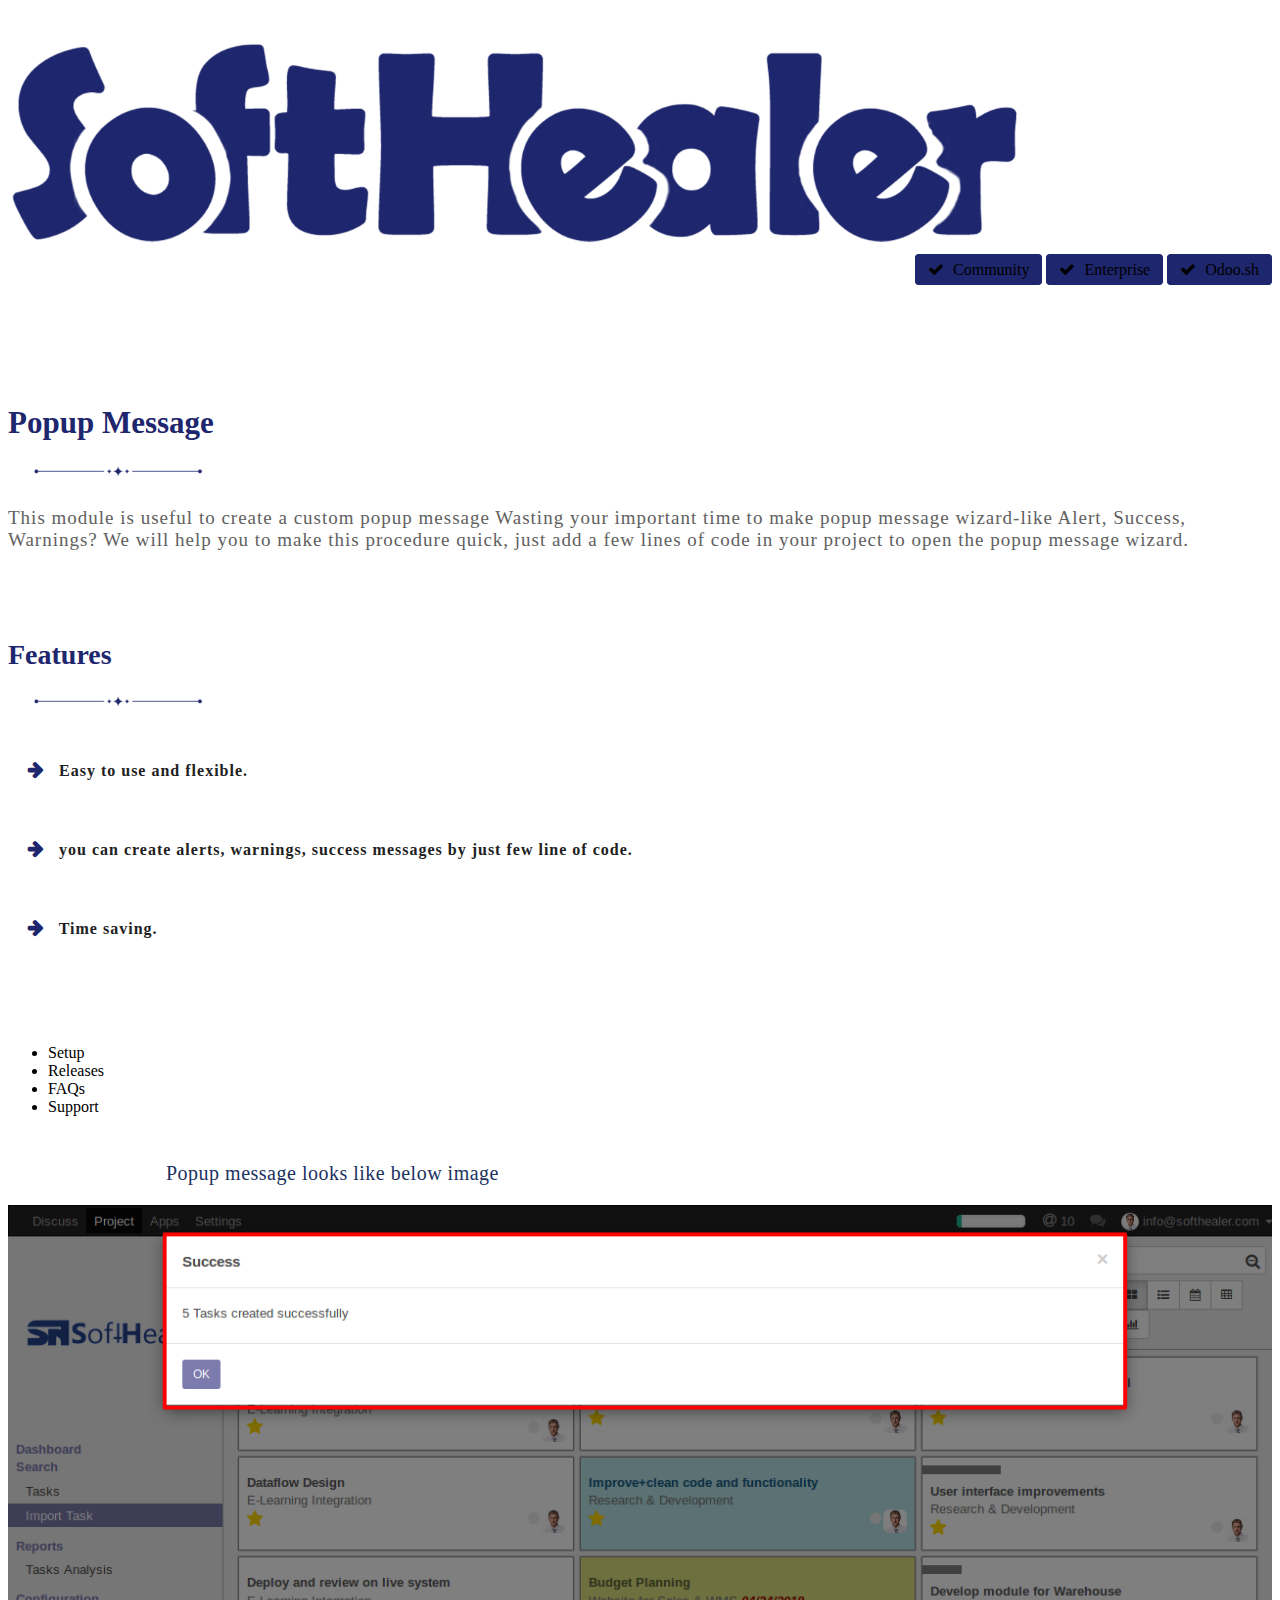
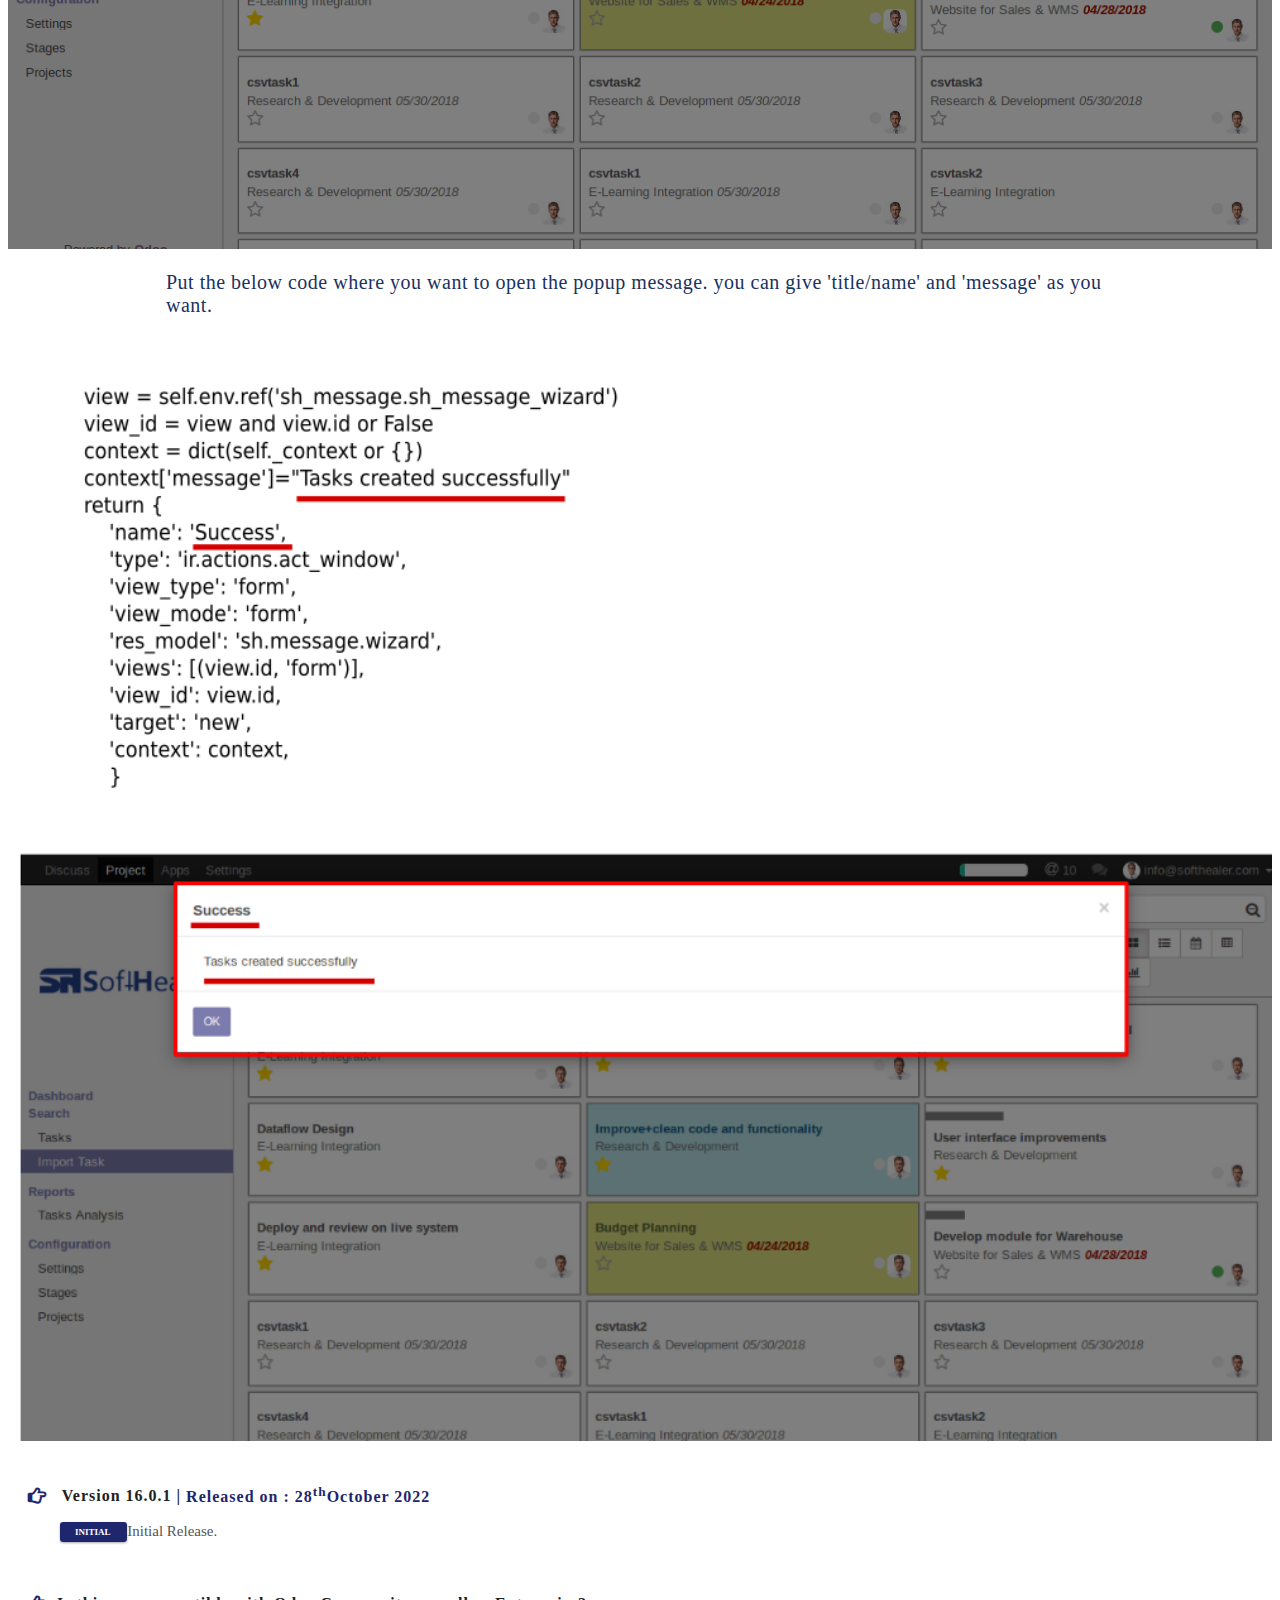
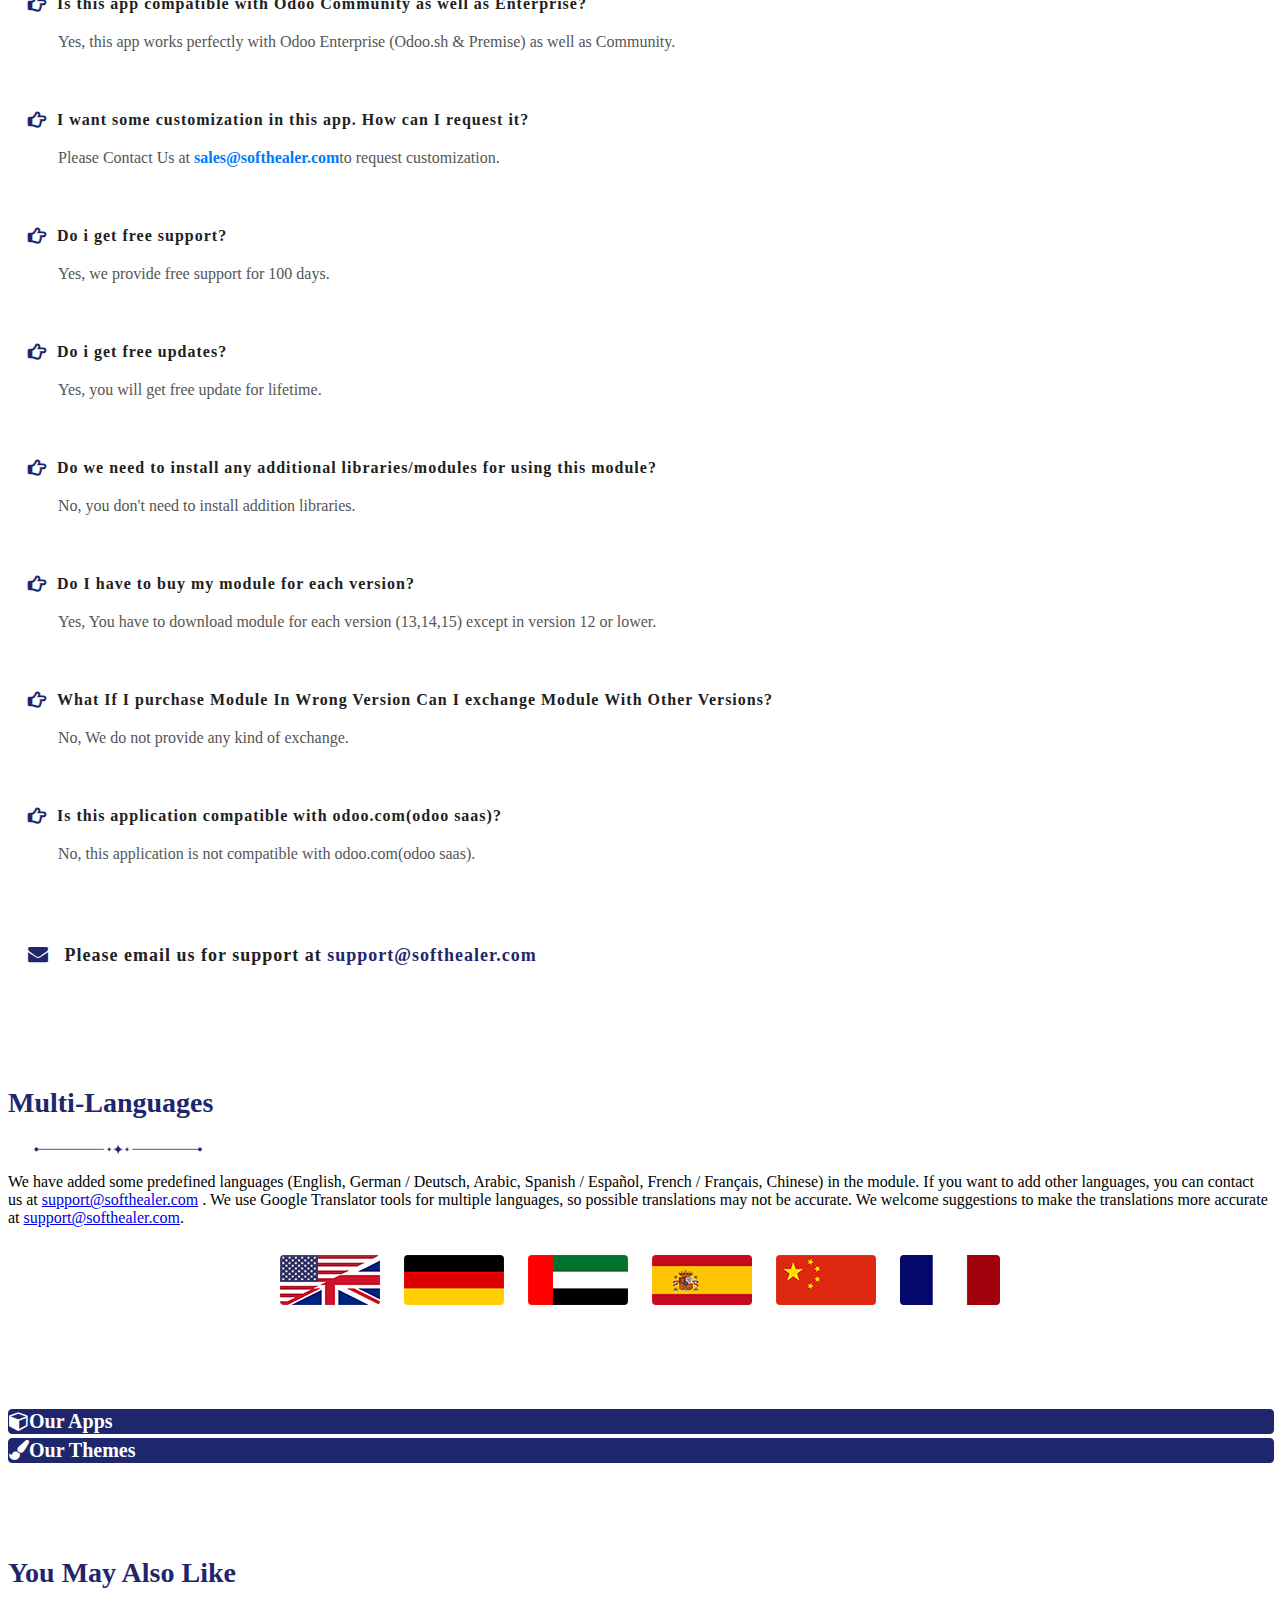
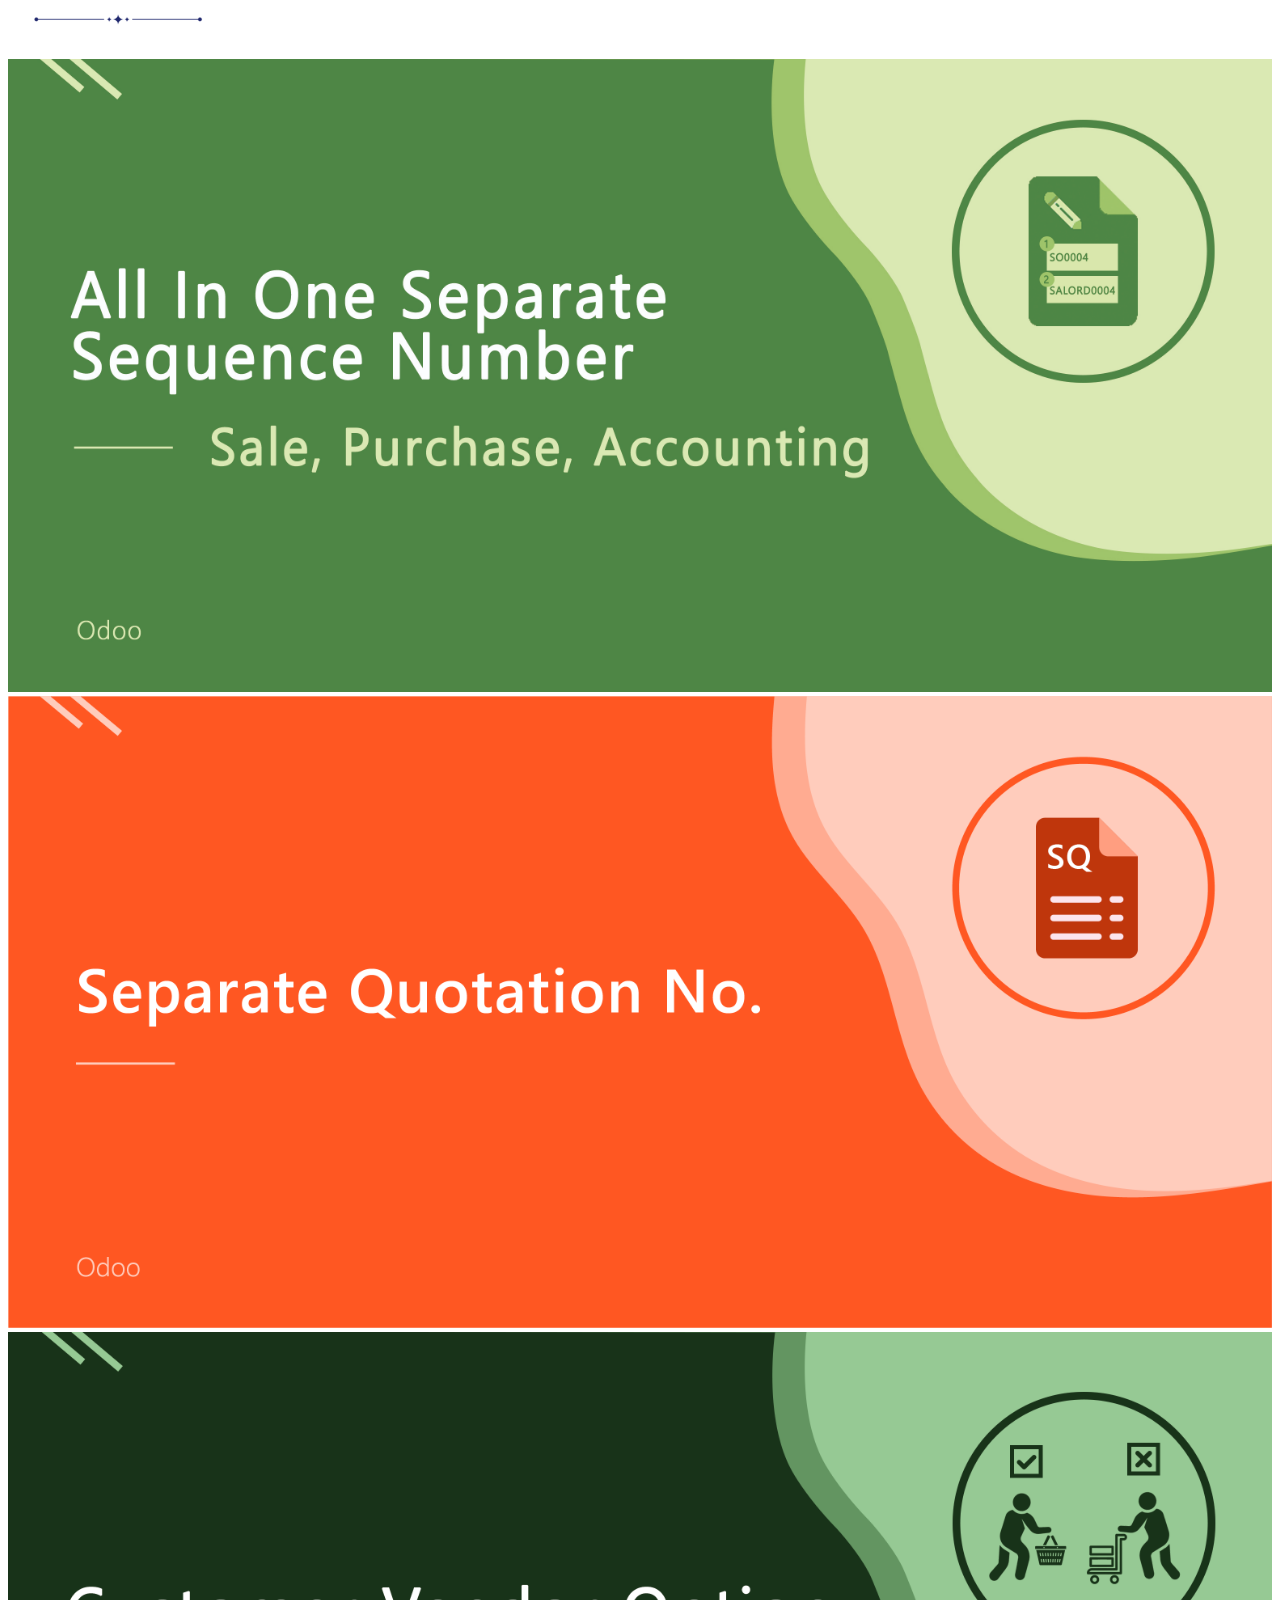
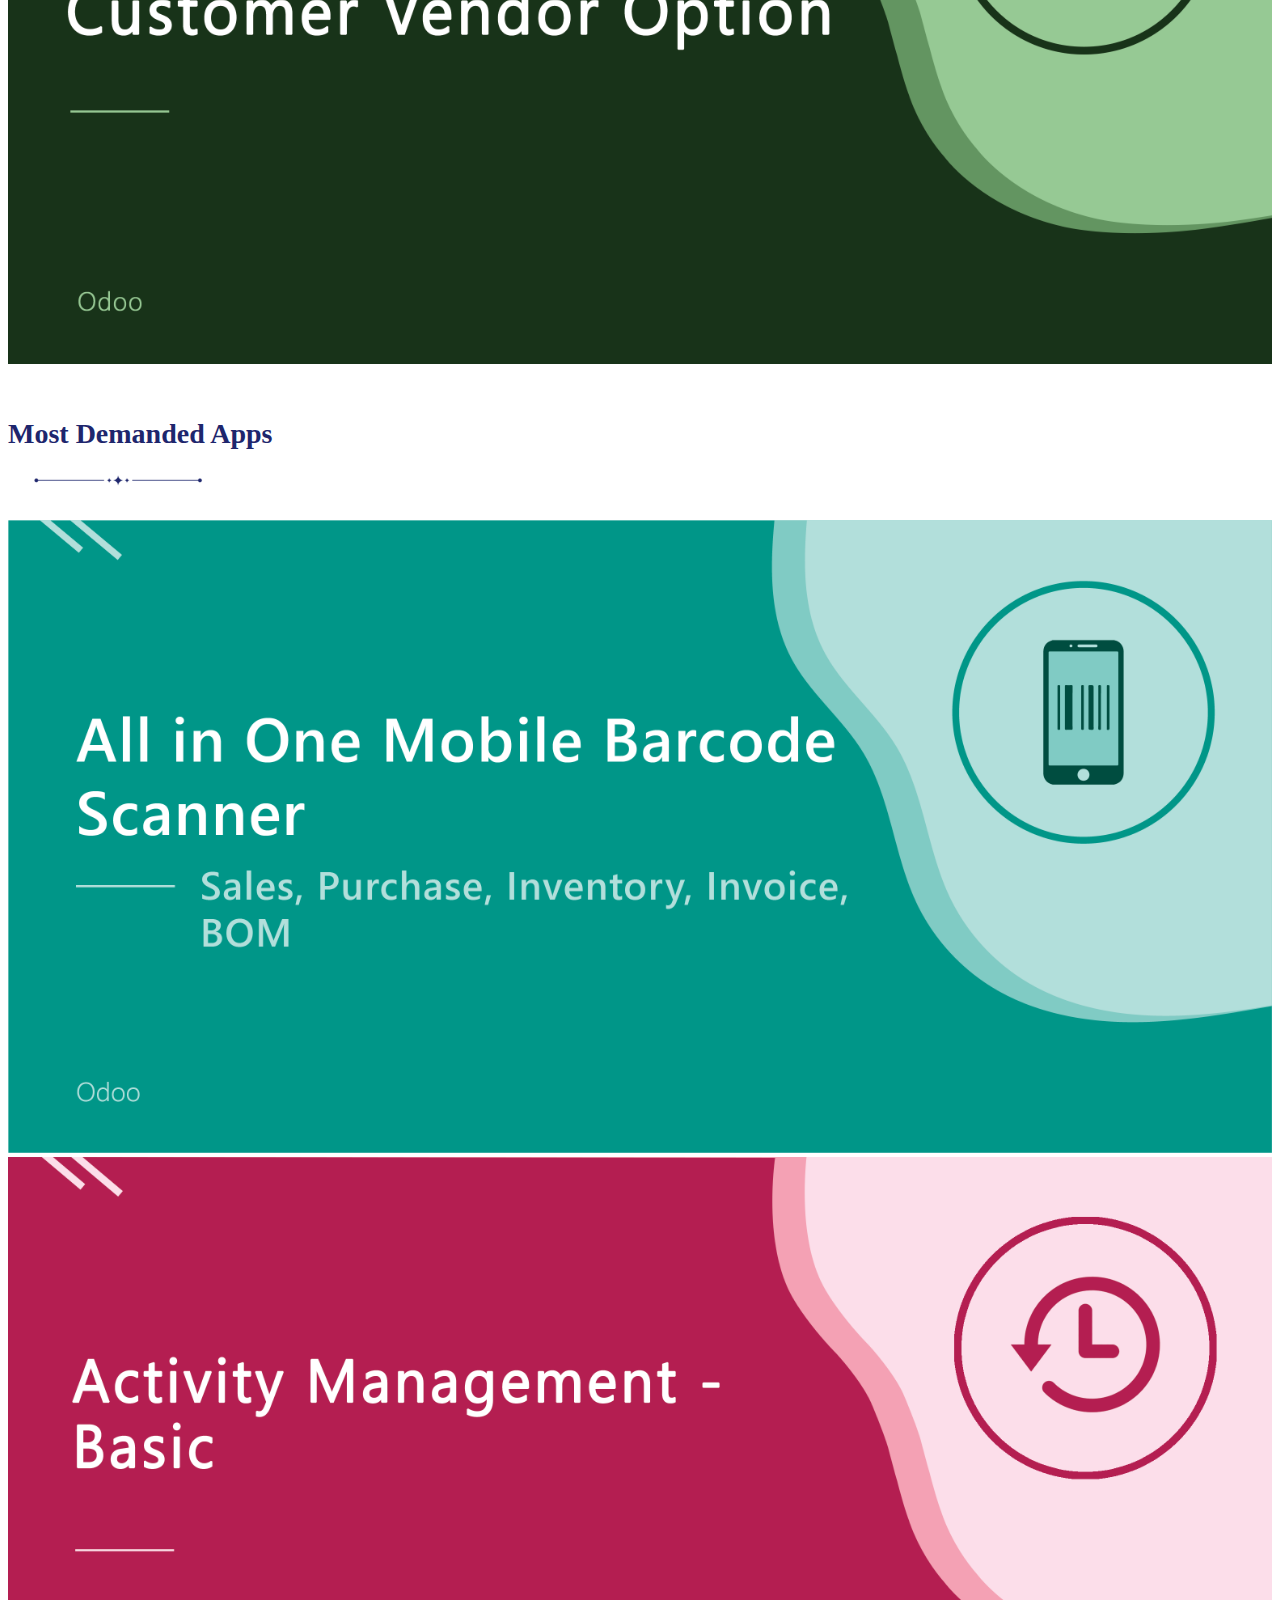
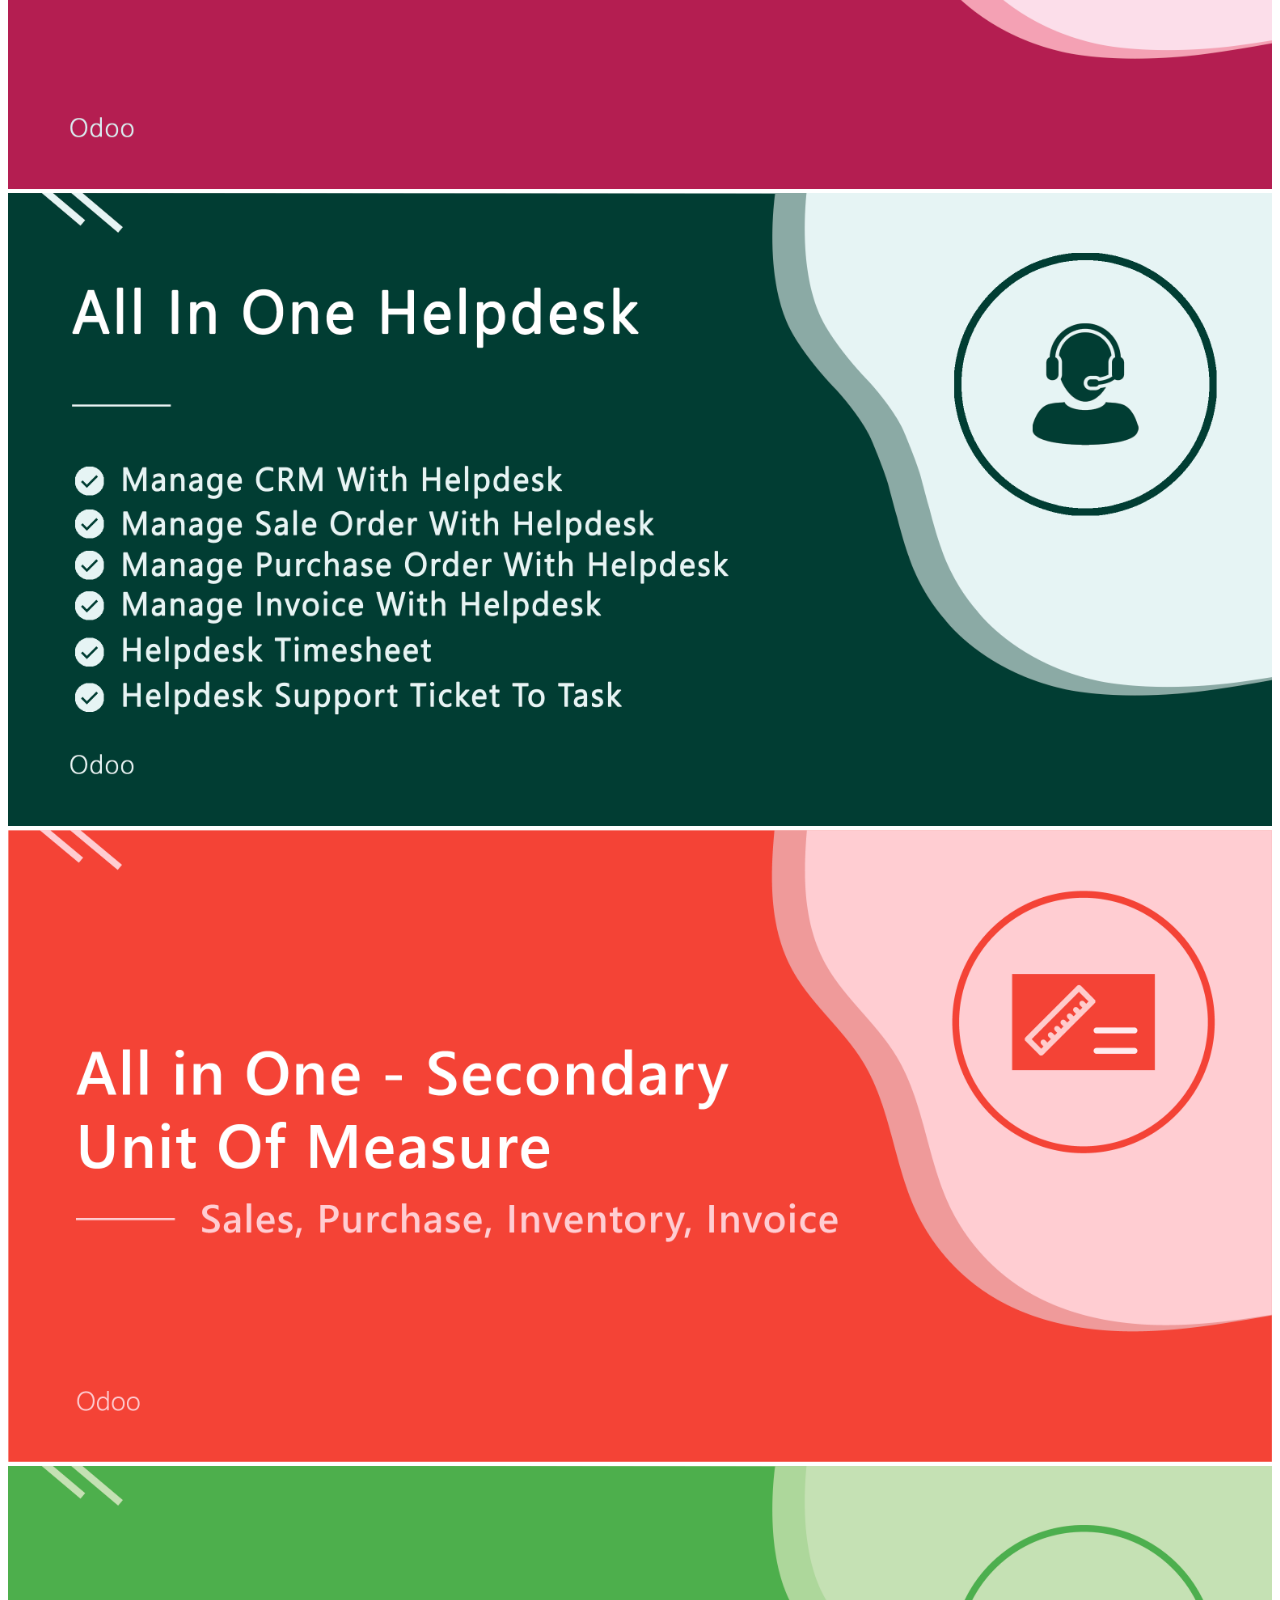
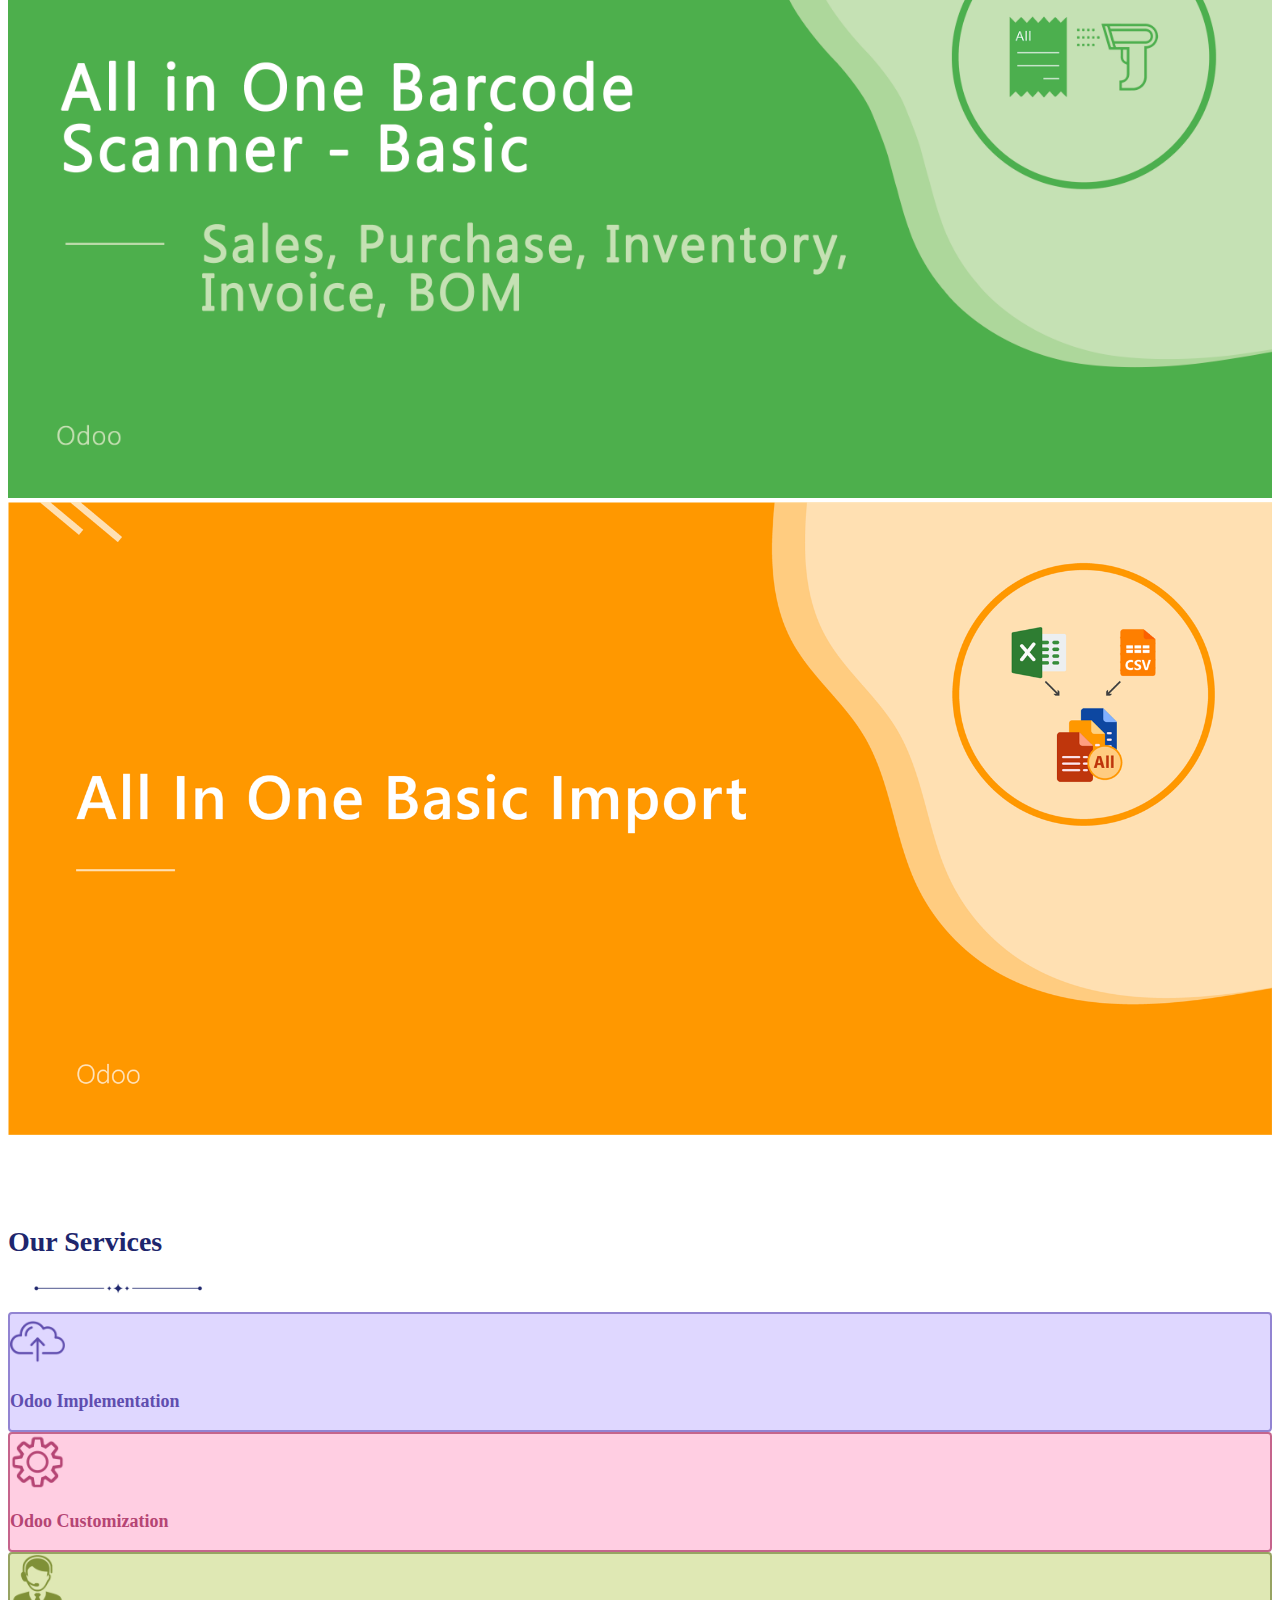
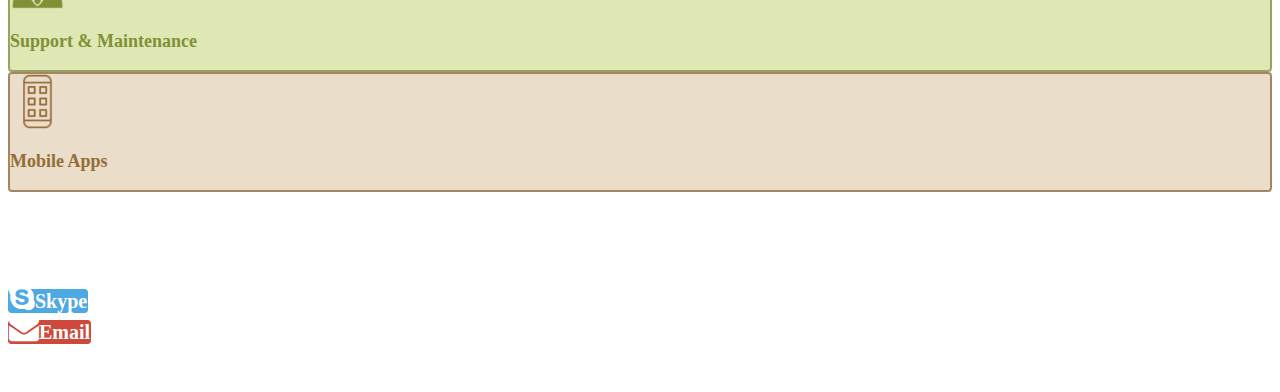
<file: sh_message/static/description/index.html>
<!DOCTYPE html>
<html>
   <head>
      <title></title>
      <!-- <link rel="stylesheet" href="https://maxcdn.bootstrapcdn.com/bootstrap/4.5.0/css/bootstrap.min.css"> -->
      <link href="https://cdn.jsdelivr.net/npm/bootstrap@5.0.2/dist/css/bootstrap.min.css" rel="stylesheet" integrity="sha384-EVSTQN3/azprG1Anm3QDgpJLIm9Nao0Yz1ztcQTwFspd3yD65VohhpuuCOmLASjC" crossorigin="anonymous">
      <link rel="stylesheet" href="https://cdnjs.cloudflare.com/ajax/libs/font-awesome/4.7.0/css/font-awesome.min.css">
      <!-- <script src="https://ajax.googleapis.com/ajax/libs/jquery/3.5.1/jquery.min.js"></script>
      <script src="https://cdnjs.cloudflare.com/ajax/libs/popper.js/1.16.0/umd/popper.min.js"></script>
      <script src="https://maxcdn.bootstrapcdn.com/bootstrap/4.5.0/js/bootstrap.min.js"></script> -->
      <script src="https://cdn.jsdelivr.net/npm/bootstrap@5.0.2/dist/js/bootstrap.bundle.min.js" integrity="sha384-MrcW6ZMFYlzcLA8Nl+NtUVF0sA7MsXsP1UyJoMp4YLEuNSfAP+JcXn/tWtIaxVXM" crossorigin="anonymous"></script>
 


   </head>
   <body>
      <section id="sh_module_header" class="sh_module_header">
         <div class="container">
            <div class="sh_center text-center" style='margin: 2rem 0;'>
               <div class="row align-items-center" style='align-items: center;'>
                  <div class="col-lg-4 col-md-4 col-sm-12" style='text-align: left;'>
                     <img src='shapes/softhealer.png' alt='logo' style="width: 80%;">
                  </div>
                  <div class="col-lg-8 col-md-8 col-sm-12" style='text-align: right;'>
                     <span class='btn btn-primary' style="position: relative; overflow: hidden; border: 1px solid transparent; padding: .375rem .75rem; font-size: 1rem; line-height: 1.5; border-radius: .25rem; background-color: #1e266d;border-color: #1e266d;"><i class='fa fa-check' style="margin-right: 9px;"></i>Community</span>
                     <span class='btn btn-primary' style="position: relative; overflow: hidden; border: 1px solid transparent; padding: .375rem .75rem; font-size: 1rem; line-height: 1.5; border-radius: .25rem; background-color: #1e266d;border-color: #1e266d;"><i class='fa fa-check' style="margin-right: 9px;"></i>Enterprise</span>
                     <span class='btn btn-primary' style="position: relative; overflow: hidden; border: 1px solid transparent; padding: .375rem .75rem; font-size: 1rem; line-height: 1.5; border-radius: .25rem; background-color: #1e266d;border-color: #1e266d;"><i class='fa fa-check' style="margin-right: 9px;"></i>Odoo.sh</span>
                  </div>
               </div>
            </div>
         </div>
      </section>
      <!-- heading  -->
      <section id="sh_module_desc" class="sh_module_desc" style="padding-top: 50px;">
         <div class="container">
            <div class="sh_center text-center">
               <h4 style="font-size: 31px;font-weight: 600;color: #1e266d;margin-bottom: 10px;">Popup Message</h4>
               <!-- <img src="shape.png" style="width: 100px;display: block;text-align: center;margin: auto;margin-bottom: 20px;" /> -->
               <img src="shapes/heading.png" alt="heading" />
               <p style="color: #616060;font-size: 19px;margin: 0;letter-spacing: 1px;margin-top: 12px;">
                  This module is useful to create a custom popup message Wasting your important time to make popup message wizard-like Alert, Success, Warnings? We will help you to make this procedure quick, just add a few lines of code in your project to open the popup message wizard.</p>
            </div>
         </div>
      </section>


      <section id="sh_features" class="sh_features" style="padding-top: 50px;background-color: transparent;">
         <div class="container">
            <div class="sh_center text-center mb-5">
               <h4 style="font-size: 28px;font-weight: 600;color: #1e266d;margin-bottom: 10px;">Features</h4>
               <!-- <hr style="width: 100px;border-width: 2px;border-color: #1e266d;" /> -->
               <img src="shapes/heading.png" alt="heading" />
            </div>
            <div id="Feature" class="tab-pane active">
               <ul style="padding: 0;list-style: none;">
           <li class="shadow rounded" style="padding: 20px;margin-bottom: 20px;font-size: 16px;color: #212121;font-weight: 600;letter-spacing: 1px;display: block;border-radius: 0.25rem !important;"><span class="fa fa-arrow-right" style="color: #1e266d;font-weight: 600;font-size: 18px;padding-right: 10px;"></span> Easy to use and flexible.
            </li>
           <li class="shadow rounded" style="padding: 20px;margin-bottom: 20px;font-size: 16px;color: #212121;font-weight: 600;letter-spacing: 1px;display: block;border-radius: 0.25rem !important;"><span class="fa fa-arrow-right" style="color: #1e266d;font-weight: 600;font-size: 18px;padding-right: 10px;"></span> you can create alerts, warnings, success messages by just few line of code.
            </li>
           <li class="shadow rounded" style="padding: 20px;margin-bottom: 20px;font-size: 16px;color: #212121;font-weight: 600;letter-spacing: 1px;display: block;border-radius: 0.25rem !important;"><span class="fa fa-arrow-right" style="color: #1e266d;font-weight: 600;font-size: 18px;padding-right: 10px;"></span> Time saving.
            </li>
         </ul>
      </div>
   </div>
</section>

<section id="sh_tab" class="sh_tab" style="padding-top: 50px;background-color: transparent;">
   <div class="">
      <ul class="nav nav-tabs justify-content-center bg-transparent" id="nav-tab" role="tablist">
         <li class="nav-item" role="presentation">
           <a class="nav-link text-dark active" id="pills-home-tab-a" data-bs-toggle="pill" data-bs-target="#Configurations" type="button" role="tab" aria-controls="pills-home" aria-selected="false">Setup</a>
         </li>
         <li class="nav-item text-black" role="presentation">
           <a class="nav-link text-dark" id="pills-profile-tab-b" data-bs-toggle="pill" data-bs-target="#Release" type="button" role="tab" aria-controls="pills-profile" aria-selected="false">Releases</a>
         </li>
         <li class="nav-item text-black" role="presentation">
           <a class="nav-link text-dark " id="pills-contact-tab-c" data-bs-toggle="pill" data-bs-target="#FAQ" type="button" role="tab" aria-controls="pills-contact" aria-selected="true">FAQs</a>
         </li>
         <li class="nav-item text-black position-relative" role="presentation">
            <a class="nav-link text-dark " id="pills-contact-tab-c" data-bs-toggle="pill" data-bs-target="#Support" type="button" role="tab" aria-controls="pills-contact" aria-selected="true">Support</a>
          </li>
       </ul>
      <div class="tab-content" style="padding-top: 30px;background-color: transparent;padding-bottom: 30px;">
         
         <!-- tab 2 -->
         <div id="Configurations" class="tab-pane active sh_configuration">
            <section id="sh_configuration">
               <div class="container">
                  <div class="text-center">
                    <p style="color: #1b325f;font-size: 20px;max-width: 75%;margin: auto;margin-bottom: 20px;letter-spacing: .5px;">  Popup message looks like below image
                     </p>
                     <div class="col-md-12">
                       <img class="img-responsive rounded shadow" src="screenshots/1.png" style="width: 100%;" />
                     </div>
                     <br/>
                    <p style="color: #1b325f;font-size: 20px;max-width: 75%;margin: auto;margin-bottom: 20px;letter-spacing: .5px;">  Put the below code where you want to open the popup message. you can give 'title/name' and 'message' as you want.
                     </p>
                     <div class="col-md-12">
                       <img class="img-responsive rounded shadow" src="screenshots/2.png" style="width: 100%;" />
                     </div>
                     <br/>
                  </div>
               </div>
            </section>
         </div>
         <!-- tab 2 -->
         <!-- tab 3 -->
         
          <div id="Release" class="tab-pane fade container">
          
             
             <div class="sh_content shadow rounded bg-white" style="padding: 20px;margin-bottom: 15px;">
               <h4 style="font-size: 16px;margin: 0;color: #212121;text-decoration: none;font-weight: 600;letter-spacing: 1px;display: block;"><span class="fa fa-hand-o-right" style="color: #1e266d;font-weight: 600;font-size: 18px;padding-right: 10px;"></span> <span>Version 16.0.1</span> | <span style="color: #1e266d;">Released on : 28<sup>th</sup>October 2022</span></h4>
               <div style="font-size: 16px;padding-left: 32px;color: #555;margin: 0;padding-top: 15px;">
                  <div style="font-weight: normal;" class="d-flex align-items-center">
                  <span
                                class="badge me-2"
                                style="
                                    background-color: #1e266d !important;
                                    padding: 5px 15px;
                                    border-radius: 3px;
                                    color: #fff;
                                    font-size: 9px;
                                    text-transform: uppercase;
                                    font-weight: bold;
                                    box-shadow: 0 1px 3px rgba(0, 0, 0, 0.12), 0 1px 2px rgba(0, 0, 0, 0.24);
                                "
                            >
                                Initial
                            </span>
                         <span style="vertical-align: middle;font-size: 15px;">Initial Release.</div>
               </div>
            </div>

         </div>
         <!-- tab 3 -->
         <!-- tab 4 -->
         <div id="FAQ" class="tab-pane fade container">
            <div class="demo">
               <div class="panel-group" id="accordion" role="tablist">
                  <div class="panel panel-default shadow rounded bg-white" style="padding: 20px;margin-bottom: 20px;">
                     <div class="panel-heading" role="tab" id="headingOne" style="border: 0;padding: 0;">
                        <h4 class="panel-title" style="margin: 0;">
                           <a role="button" data-bs-toggle="collapse" data-bs-parent="#accordion" href="#collapseOne" aria-expanded="true" aria-controls="collapseOne" style="font-size: 16px;margin: 0;color: #212121;text-decoration: none;font-weight: 600;letter-spacing: 1px;display: flex;">
                              <span class="fa fa-hand-o-right" style="color: #1e266d;font-weight: 600;font-size: 18px;padding-right: 10px;"></span>
                              Is this app compatible with Odoo Community as well as Enterprise?
                              <!--  <span class="fa fa-plus" style="float: right;background-color: #1e266d;width: 35px;height: 35px;text-align: center;line-height: 35px;color: #fff;border-radius: 50%;margin-top: -8px;"></span> -->
                           </a>
                        </h4>
                     </div>
                     <div id="collapseOne1" class="panel-collapse collapse show" role="tabpanel" aria-labelledby="headingOne">
                        <div class="panel-body" style="padding-top: 20px;">
                           <ul style="list-style-type: none;font-size: 16px;padding-left: 30px;color: #555;margin: 0;">
                              <li style="margin-bottom: 0px;">Yes, this app works perfectly with Odoo Enterprise (Odoo.sh & Premise) as well as Community. </li>
                           </ul>
                        </div>
                     </div>
                  </div>
                
                  <div class="panel panel-default shadow rounded bg-white" style="padding: 20px;margin-bottom: 20px;">
                     <div class="panel-heading" role="tab" id="headingThree" style="border: 0;padding: 0;">
                        <h4 class="panel-title" style="margin: 0;">
                           <a class="collapsed" role="button" data-bs-toggle="collapse" data-bs-parent="#accordion" href="#collapseThree" aria-expanded="false" aria-controls="collapseThree" style="font-size: 16px;margin: 0;color: #212121;text-decoration: none;font-weight: 600;letter-spacing: 1px;display: flex;">
                           <span class="fa fa-hand-o-right" style="color: #1e266d;font-weight: 600;font-size: 18px;padding-right: 10px;"></span>
                           I want some customization in this app. How can I request it?
                           </a>
                        </h4>
                     </div>
                     <div id="collapseThree3" class="panel-collapse collapse show" role="tabpanel" aria-labelledby="headingThree">
                        <div class="panel-body" style="padding-top: 20px;">
                           <ul style="list-style-type: none;font-size: 16px;padding-left: 30px;color: #555;margin: 0;">
                              <li style="margin-bottom: 0px;">Please Contact Us at <a href='mailto:sales@softhealer.com' style="color: #007bff;font-weight: 600;text-decoration: none;">sales@softhealer.com</a>to request customization.</li>
                           </ul>
                        </div>
                     </div>
                  </div>
                  <div class="panel panel-default shadow rounded bg-white" style="padding: 20px;margin-bottom: 20px;">
                     <div class="panel-heading" role="tab" id="headingThree" style="border: 0;padding: 0;">
                        <h4 class="panel-title" style="margin: 0;">
                           <a class="collapsed" role="button" data-bs-toggle="collapse" data-bs-parent="#accordion" href="#collapseThree" aria-expanded="false" aria-controls="collapseThree" style="font-size: 16px;margin: 0;color: #212121;text-decoration: none;font-weight: 600;letter-spacing: 1px;display: flex;">
                           <span class="fa fa-hand-o-right" style="color: #1e266d;font-weight: 600;font-size: 18px;padding-right: 10px;"></span>
                           Do i get free support?
                           </a>
                        </h4>
                     </div>
                     <div id="collapseThree3" class="panel-collapse collapse show" role="tabpanel" aria-labelledby="headingThree">
                        <div class="panel-body" style="padding-top: 20px;">
                           <ul style="list-style-type: none;font-size: 16px;padding-left: 30px;color: #555;margin: 0;">
                              <li style="margin-bottom: 0px;">Yes, we provide free support for 100 days.</li>
                           </ul>
                        </div>
                     </div>
                  </div>


                  <div class="panel panel-default shadow rounded bg-white" style="padding: 20px;margin-bottom: 20px;">
                     <div class="panel-heading" role="tab" id="headingThree" style="border: 0;padding: 0;">
                        <h4 class="panel-title" style="margin: 0;">
                           <a class="collapsed" role="button" data-bs-toggle="collapse" data-bs-parent="#accordion" href="#collapseThree" aria-expanded="false" aria-controls="collapseThree" style="font-size: 16px;margin: 0;color: #212121;text-decoration: none;font-weight: 600;letter-spacing: 1px;display: flex;">
                           <span class="fa fa-hand-o-right" style="color: #1e266d;font-weight: 600;font-size: 18px;padding-right: 10px;"></span>
                           Do i get free updates?
                           </a>
                        </h4>
                     </div>
                     <div id="collapseThree3" class="panel-collapse collapse show" role="tabpanel" aria-labelledby="headingThree">
                        <div class="panel-body" style="padding-top: 20px;">
                           <ul style="list-style-type: none;font-size: 16px;padding-left: 30px;color: #555;margin: 0;">
                              <li style="margin-bottom: 0px;">Yes, you will get free update for lifetime.</li>
                           </ul>
                        </div>
                     </div>
                  </div>

                  <div class="panel panel-default shadow rounded bg-white" style="padding: 20px;margin-bottom: 20px;">
                     <div class="panel-heading" role="tab" id="headingThree" style="border: 0;padding: 0;">
                        <h4 class="panel-title" style="margin: 0;">
                           <a class="collapsed" role="button" data-bs-toggle="collapse" data-bs-parent="#accordion" href="#collapseThree" aria-expanded="false" aria-controls="collapseThree" style="font-size: 16px;margin: 0;color: #212121;text-decoration: none;font-weight: 600;letter-spacing: 1px;display: flex;">
                           <span class="fa fa-hand-o-right" style="color: #1e266d;font-weight: 600;font-size: 18px;padding-right: 10px;"></span>
                           Do we need to install any additional libraries/modules for using this module?
                           </a>
                        </h4>
                     </div>
                     <div id="collapseThree3" class="panel-collapse collapse show" role="tabpanel" aria-labelledby="headingThree">
                        <div class="panel-body" style="padding-top: 20px;">
                           <ul style="list-style-type: none;font-size: 16px;padding-left: 30px;color: #555;margin: 0;">
                              <li style="margin-bottom: 0px;">No, you don't need to install addition libraries.</li>
                           </ul>
                        </div>
                     </div>
                  </div>

                  <div class="panel panel-default shadow rounded bg-white" style="padding: 20px;margin-bottom: 20px;">
                     <div class="panel-heading" role="tab" id="headingThree" style="border: 0;padding: 0;">
                        <h4 class="panel-title" style="margin: 0;">
                           <a class="collapsed" role="button" data-bs-toggle="collapse" data-bs-parent="#accordion" href="#collapseThree" aria-expanded="false" aria-controls="collapseThree" style="font-size: 16px;margin: 0;color: #212121;text-decoration: none;font-weight: 600;letter-spacing: 1px;display: flex;">
                           <span class="fa fa-hand-o-right" style="color: #1e266d;font-weight: 600;font-size: 18px;padding-right: 10px;"></span>
                           Do I have to buy my module for each version?
                           </a>
                        </h4>
                     </div>
                     <div id="collapseThree3" class="panel-collapse collapse show" role="tabpanel" aria-labelledby="headingThree">
                        <div class="panel-body" style="padding-top: 20px;">
                           <ul style="list-style-type: none;font-size: 16px;padding-left: 30px;color: #555;margin: 0;">
                              <li style="margin-bottom: 0px;">Yes, You have to download module for each version (13,14,15) except in version 12 or lower.</li>
                           </ul>
                        </div>
                     </div>
                  </div>

                  <div class="panel panel-default shadow rounded bg-white" style="padding: 20px;margin-bottom: 20px;">
                     <div class="panel-heading" role="tab" id="headingThree" style="border: 0;padding: 0;">
                        <h4 class="panel-title" style="margin: 0;">
                           <a class="collapsed" role="button" data-bs-toggle="collapse" data-bs-parent="#accordion" href="#collapseThree" aria-expanded="false" aria-controls="collapseThree" style="font-size: 16px;margin: 0;color: #212121;text-decoration: none;font-weight: 600;letter-spacing: 1px;display: flex;">
                           <span class="fa fa-hand-o-right" style="color: #1e266d;font-weight: 600;font-size: 18px;padding-right: 10px;"></span>
                           What If I purchase Module In Wrong Version Can I exchange Module With Other Versions?
                           </a>
                        </h4>
                     </div>
                     <div id="collapseThree3" class="panel-collapse collapse show" role="tabpanel" aria-labelledby="headingThree">
                        <div class="panel-body" style="padding-top: 20px;">
                           <ul style="list-style-type: none;font-size: 16px;padding-left: 30px;color: #555;margin: 0;">
                              <li style="margin-bottom: 0px;">No, We do not provide any kind of exchange.</li>
                           </ul>
                        </div>
                     </div>
                  </div>

                  <div class="panel panel-default shadow rounded bg-white" style="padding: 20px;margin-bottom: 20px;">
                     <div class="panel-heading" role="tab" id="headingThree" style="border: 0;padding: 0;">
                        <h4 class="panel-title" style="margin: 0;">
                           <a class="collapsed" role="button" data-bs-toggle="collapse" data-bs-parent="#accordion" href="#collapseThree" aria-expanded="false" aria-controls="collapseThree" style="font-size: 16px;margin: 0;color: #212121;text-decoration: none;font-weight: 600;letter-spacing: 1px;display: flex;">
                           <span class="fa fa-hand-o-right" style="color: #1e266d;font-weight: 600;font-size: 18px;padding-right: 10px;"></span>
                              Is this application compatible with odoo.com(odoo saas)?
                           </a>
                        </h4>
                     </div>
                     <div id="collapseThree3" class="panel-collapse collapse show" role="tabpanel" aria-labelledby="headingThree">
                        <div class="panel-body" style="padding-top: 20px;">
                           <ul style="list-style-type: none;font-size: 16px;padding-left: 30px;color: #555;margin: 0;">
                              <li style="margin-bottom: 0px;">No, this application is not compatible with odoo.com(odoo saas).</li>
                           </ul>
                        </div>
                     </div>
                  </div>





               </div>
            </div>
         </div>
         <!-- tab 4 -->
         <!-- tab 5 -->
         <div id="Support" class="tab-pane fade container sh_support">
            <div class="row">
               <div class="col-md">
                  <div class="sh_content shadow rounded bg-white" style="padding: 20px;margin-bottom: 0px;">
                     <h4 class="mb-0"><a href="mailto:support@softhealer.com" style="text-decoration: none;color: #212121;font-size: 18px;font-weight: 600;letter-spacing: 1px;"><span class="fa fa-envelope" style="color: #1e266d;padding-right: 10px;font-size: 20px;"></span> Please email us for support at <b style="color: #1e266d">support@softhealer.com</b></a></h4>
                  </div>
               </div>
            </div>
         </div>
         <!-- tab 5 -->
      </div>
   </div>
</section>

<section id="sh_multi_language" class="sh_multi_language" style="margin: 50px 0;background-color: transparent;">
   <div class="container">
      <div class="sh_center text-center">
      <div class="sh_center text-center mb-3">
            <h4 style="font-size: 28px;font-weight: 600;color: #1e266d;margin-bottom: 10px;">Multi-Languages</h4>
            <img src="shapes/heading.png" alt="heading">
         </div>
         <div class="content">

            We have added some predefined languages (English, German / Deutsch, Arabic, Spanish / Español, French / Français, Chinese) in the module. If you want to add other languages, you can contact us at <a href="support@softhealer.com">support@softhealer.com</a> . We use Google Translator tools for multiple languages, so possible translations may not be accurate. We welcome suggestions to make the translations more accurate at <a href="mailto:support@softhealer.com">support@softhealer.com</a>.
            <br/><br/>
         </div>
      </div>
      <div class="row">
         <div class="col-lg-12 col-md-12 col-sm-12 col-12">
            <div class="img" style="text-align: center;">
               <img class="shadow rounded" src="language/eng.png" title="English" alt="english" style="object-fit: cover;margin: 10px 10px;border-radius: 0.25rem !important;" />
               <img class="shadow rounded" src="language/german.png" title="Germany" alt="germany" style="object-fit: cover;margin: 10px 10px;border-radius: 0.25rem !important;" />
               <img class="shadow rounded" src="language/aarab.png" title="Arab" alt="arab" style="object-fit: cover;margin: 10px 10px;border-radius: 0.25rem !important;" />
               <img class="shadow rounded" src="language/spanish.jpg" title="Spanish" alt="spanish" style="object-fit: cover;margin: 10px 10px;border-radius: 0.25rem !important;" />
               <img class="shadow rounded" src="language/chinese.png" title="Chinese" alt="Chinese" style="object-fit: cover;margin: 10px 10px;border-radius: 0.25rem !important;" />
               <img class="shadow rounded" src="language/french.png" title="French" alt="French" style="object-fit: cover;margin: 10px 10px;border-radius: 0.25rem !important;" />
            </div>
         </div>
      </div>
   </div>
</section>
<section class="sh_apps_buttons" style="padding:40px 0px; margin-top:2em;background-color: transparent;">
   <div class="container">
      <div class="sh_center text-center row">
         <div class="col-lg-3 col-md-3 col-sm-12 col-12"></div>
         <div class="col-lg-3 col-md-3 col-sm-12 col-12">
            <a class="shadow rounded py-3 px-4 mb-2 d-flex align-items-center justify-content-center" style="border-width: 1px;border-style: solid;border-color: #1e266d;color: #fff;position: relative; overflow: hidden;text-decoration: none;border-radius: 0px;display: inline-block;font-size: 20px;font-weight: bold;width: 100%;background-color: #1e266d;border-radius: 0.25rem !important;" href="https://apps.odoo.com/apps/modules/browse?author=Softhealer%20Technologies" target="_blank"><span class="fa fa-cube me-3" style="font-size: 20px;color: #fff;"></span><span class="align-middle">Our Apps</span></a>
         </div>
         <div class="col-lg-3 col-md-3 col-sm-12 col-12">
            <a class="shadow rounded py-3 px-4 mb-2 d-flex align-items-center justify-content-center" style="border-width: 1px;border-style: solid;border-color: #1e266d;color: #fff;position: relative; overflow: hidden;text-decoration: none;border-radius: 0px;display: inline-block;font-size: 20px;font-weight: bold;width: 100%;background-color: #1e266d;border-radius: 0.25rem !important;" href="https://apps.odoo.com/apps/themes/browse?author=Softhealer%20Technologies" target="_blank"><span class="fa fa-paint-brush me-3" style="font-size: 20px;color: #fff;"></span><span class="align-middle">Our Themes</span></a>
         </div>
         <div class="col-lg-3 col-md-3 col-sm-12 col-12"></div> 
      </div>
   </div>
</section> 

<section id="sh_like_module" class="sh_like_module" style="margin: 50px 0;background-color: transparent;">
   <div class="container">
      <div class="sh_center text-center mb-5">
         <h4 style="font-size: 28px;font-weight: 600;color: #1e266d;margin-bottom: 10px;">You May Also Like</h4>
         <img src="shapes/heading.png" alt="heading" />
      </div>
      <div class="row" style="margin-top: 1rem;">
         <div class="col-md-4 mb-3">
            <div class="sh_content shadow rounded" style="text-align: center;">
               <div class="sh_img">
                  <a href="https://apps.odoo.com/apps/modules/14.0/sh_sep_seq_num/">
                 <img class="rounded" src="youmaylike/sh_sep_seq_num.jpg" width="100%">
                  </a>
               </div>
            </div>
         </div>
         <div class="col-md-4 mb-3">
            <div class="sh_content shadow rounded" style="text-align: center;">
               <div class="sh_img">
                  <a href="https://apps.odoo.com/apps/modules/14.0/sh_sale_quotation_order_number/">
                 <img class="rounded" src="youmaylike/sh_sale_quotation_order_number.png" width="100%">
                  </a>
               </div>
            </div>
         </div>
         <div class="col-md-4 mb-3">
            <div class="sh_content shadow rounded" style="text-align: center;">
               <div class="sh_img">
                  <a href="https://apps.odoo.com/apps/modules/14.0/sh_customer_vendor_fields/">
                 <img class="rounded" src="youmaylike/sh_customer_vendor_fields.png" style="width: 100%">
                  </a>
               </div>
            </div>
         </div>
      </div>
   </div>
</section>
  <!-- Most Demanded Apps -->
  <section id="sh_most_demanded_apps" class="sh_most_demanded_apps" style="margin: 50px 0 0px 0px;background-color: transparent;">
   <div class="container">
      <div class="sh_center text-center mb-5">
         <h4 style="font-size: 28px;font-weight: 600;color: #1e266d;margin-bottom: 10px;">Most Demanded Apps</h4>
         <img src="shapes/heading.png" alt="heading" />
      </div>
      <div class="row" style="margin-top: 1rem;">
         <div class="col-md-4 mb-3">
            <div class="sh_content shadow rounded" style="text-align: center;">
               <div class="sh_img"> 
                  <a href="https://apps.odoo.com/apps/modules/14.0/sh_all_in_one_mbs/">
                  <img class="rounded" src="most_demanded/d1.png" alt="sh_all_in_one_mbs" width="100%">
                  </a>
               </div>
            </div>
         </div>
         <div class="col-md-4 mb-3">
            <div class="sh_content shadow rounded" style="text-align: center;">
               <div class="sh_img"> 
                  <a href="https://apps.odoo.com/apps/modules/14.0/sh_activities_management_basic/">
                  <img class="rounded" src="most_demanded/d3.png" alt="sh_activities_management" width="100%">
                  </a>
               </div>
            </div>
         </div>
         <div class="col-md-4 mb-3">
            <div class="sh_content shadow rounded" style="text-align: center;">
               <div class="sh_img"> 
                  <a href="https://apps.odoo.com/apps/modules/14.0/sh_all_in_one_helpdesk/">
                  <img class="rounded" src="most_demanded/d2.png" alt="sh_all_in_one_helpdesk" style="width: 100%">
                  </a>
               </div>
            </div>
         </div>
         <div class="col-md-4 mb-3">
            <div class="sh_content shadow rounded" style="text-align: center;">
               <div class="sh_img"> 
                  <a href="https://apps.odoo.com/apps/modules/14.0/sh_secondary_unit/">
                  <img class="rounded" src="most_demanded/d4.png" alt="sh_secondary_unit" width="100%">
                  </a>
               </div>
            </div>
         </div>
         <div class="col-md-4 mb-3">
            <div class="sh_content shadow rounded" style="text-align: center;">
               <div class="sh_img"> 
                  <a href="https://apps.odoo.com/apps/modules/14.0/sh_barcode_scanner/">
                  <img class="rounded" src="most_demanded/d5.png" alt="sh_barcode_scanner" width="100%">
                  </a>
               </div>
            </div>
         </div>
         
         <div class="col-md-4 mb-3">
            <div class="sh_content shadow rounded" style="text-align: center;">
               <div class="sh_img"> 
                  <a href="https://apps.odoo.com/apps/modules/14.0/sh_all_in_one_basic_import/">
                  <img class="rounded" src="most_demanded/d6.png" alt="sh_all_in_one_basic_import" style="width: 100%">
                  </a>
               </div>
            </div>
         </div>
      </div>
   </div>
</section>
<!-- Most Demanded Apps -->
<section class="sh_our_services" style="padding: 50px 0px;background-color: transparent;">
   <div class="container">
      <div class="sh_center text-center mb-5">
         <h4 style="font-size: 28px;font-weight: 600;color: #1e266d;margin-bottom: 10px;">Our Services</h4>
         <img src="shapes/heading.png" alt="heading" />
      </div>
      <div class="row">
         <div class="col-md-3 text-center">
            <div class="box p-4 shadow rounded mb-2" style="background-color: #dfd7ff;border: 2px solid #9284d2;border-radius: 0.25rem !important;">
               <a href="mailto:sales@softhealer.com" target="_blank" style="text-decoration: none;">
                  <div class="icon_img mb-2">
                     <!-- <span class="fa fa-info-circle" style="font-size: 50px;color: #fff;"></span> -->
                     <img src="services/info.png" alt="info" style="height: 55px;"></img>
                  </div>
                  <div class="content">
                     <p class="mb-0" style="font-size: 18px;color: #604eaf;font-weight: bold;">Odoo Implementation</p>
                  </div>
               </a>
            </div>
         </div>
         <div class="col-md-3 text-center">
            <div class="box p-4 shadow rounded mb-2" style="background-color: #ffcee2;border: 2px solid #c5648c;border-radius: 0.25rem !important;">
               <a href="mailto:sales@softhealer.com" target="_blank" style="text-decoration: none;">
                  <div class="icon_img mb-2">
                     <!-- <span class="fa fa-cogs" style="font-size: 50px;color: #fff;"></span> -->
                     <img src="services/setting.png" alt="setting" style="height: 55px;"></img>
                  </div>
                  <div class="content">
                     <p class="mb-0" style="font-size: 18px;color: #b54574;font-weight: bold;">Odoo Customization</p>
                  </div>
               </a>
            </div>
         </div>
         <div class="col-md-3 text-center">
            <div class="box p-4 shadow rounded mb-2" style="background-color: #dfe8b4;border: 2px solid #97a362;border-radius: 0.25rem !important;">
               <a href="mailto:sales@softhealer.com" target="_blank" style="text-decoration: none;">
                  <div class="icon_img mb-2">
                     <!-- <span class="fa fa-users" style="font-size: 50px;color: #fff;"></span> -->
                     <img src="services/user.png" alt="user" style="height: 55px;"></img>
                  </div>
                  <div class="content">
                     <p class="mb-0" style="font-size: 18px;color: #7f9037;font-weight: bold;">Support & Maintenance</p>
                  </div>
               </a>
            </div>
         </div>
         <div class="col-md-3 text-center">
            <div class="box p-4 shadow rounded mb-2" style="background-color: #eaddca;border: 2px solid #a38762;border-radius: 0.25rem !important;">
               <a href="mailto:sales@softhealer.com" target="_blank" style="text-decoration: none;">
                  <div class="icon_img mb-2">
                     <!-- <span class="fa fa-mobile" style="font-size: 50px;color: #fff;"></span> -->
                     <img src="services/mobileapp.png" alt="mobileapp" style="height: 55px;"></img>
                  </div>
                  <div class="content">
                     <p class="mb-0" style="font-size: 18px;color: #946d38;font-weight: bold;">Mobile Apps</p>
                  </div>
               </a>
            </div>
         </div>
      </div>
   </div>
</section>
<section class="sh_our_contacts" style="padding:40px 0px;background-color: transparent;">
<div class="container"> 
      <div class="sh_center text-center row">
         <div class="col-lg-3 col-md-3 col-sm-12 col-12"></div>
         <div class="col-lg-3 col-md-3 col-sm-12 col-12">
            <a class="shadow rounded py-3 px-4 d-flex justify-content-center align-items-center mb-2" style="border-width: 1px;border-style: solid;border-color: #4ca9e3;color: #fff;position: relative; overflow: hidden;text-decoration: none;border-radius: 0px;font-size: 20px;font-weight: bold;width: 100%;background-color: #4ca9e3;border-radius: 0.25rem !important;" href="skype:live:softhealertechnologies?chat" target="_blank"><span class="fa fa-skype me-3" style="font-size: 30px;color: #fff;"></span><span class="align-middle">Skype</span></a>
         </div>
         <div class="col-lg-3 col-md-3 col-sm-12 col-12">
            <a class="shadow rounded py-3 px-4 d-flex justify-content-center align-items-center mb-2" style="border-width: 1px;border-style: solid;border-color: #ce493b;color: #fff;position: relative; overflow: hidden;text-decoration: none;border-radius: 0px;font-size: 20px;font-weight: bold;width: 100%;background-color: #ce493b;border-radius: 0.25rem !important;" href="mailto:sales@softhealer.com" target="_blank"><span class="fa fa-envelope me-3" style="font-size: 30px;color: #fff;"></span><span class="align-middle">Email</span></a>
         </div>
         <div class="col-lg-3 col-md-3 col-sm-12 col-12"></div> 
      </div>
   </div>
</section>
</body>
</html>
</file>
